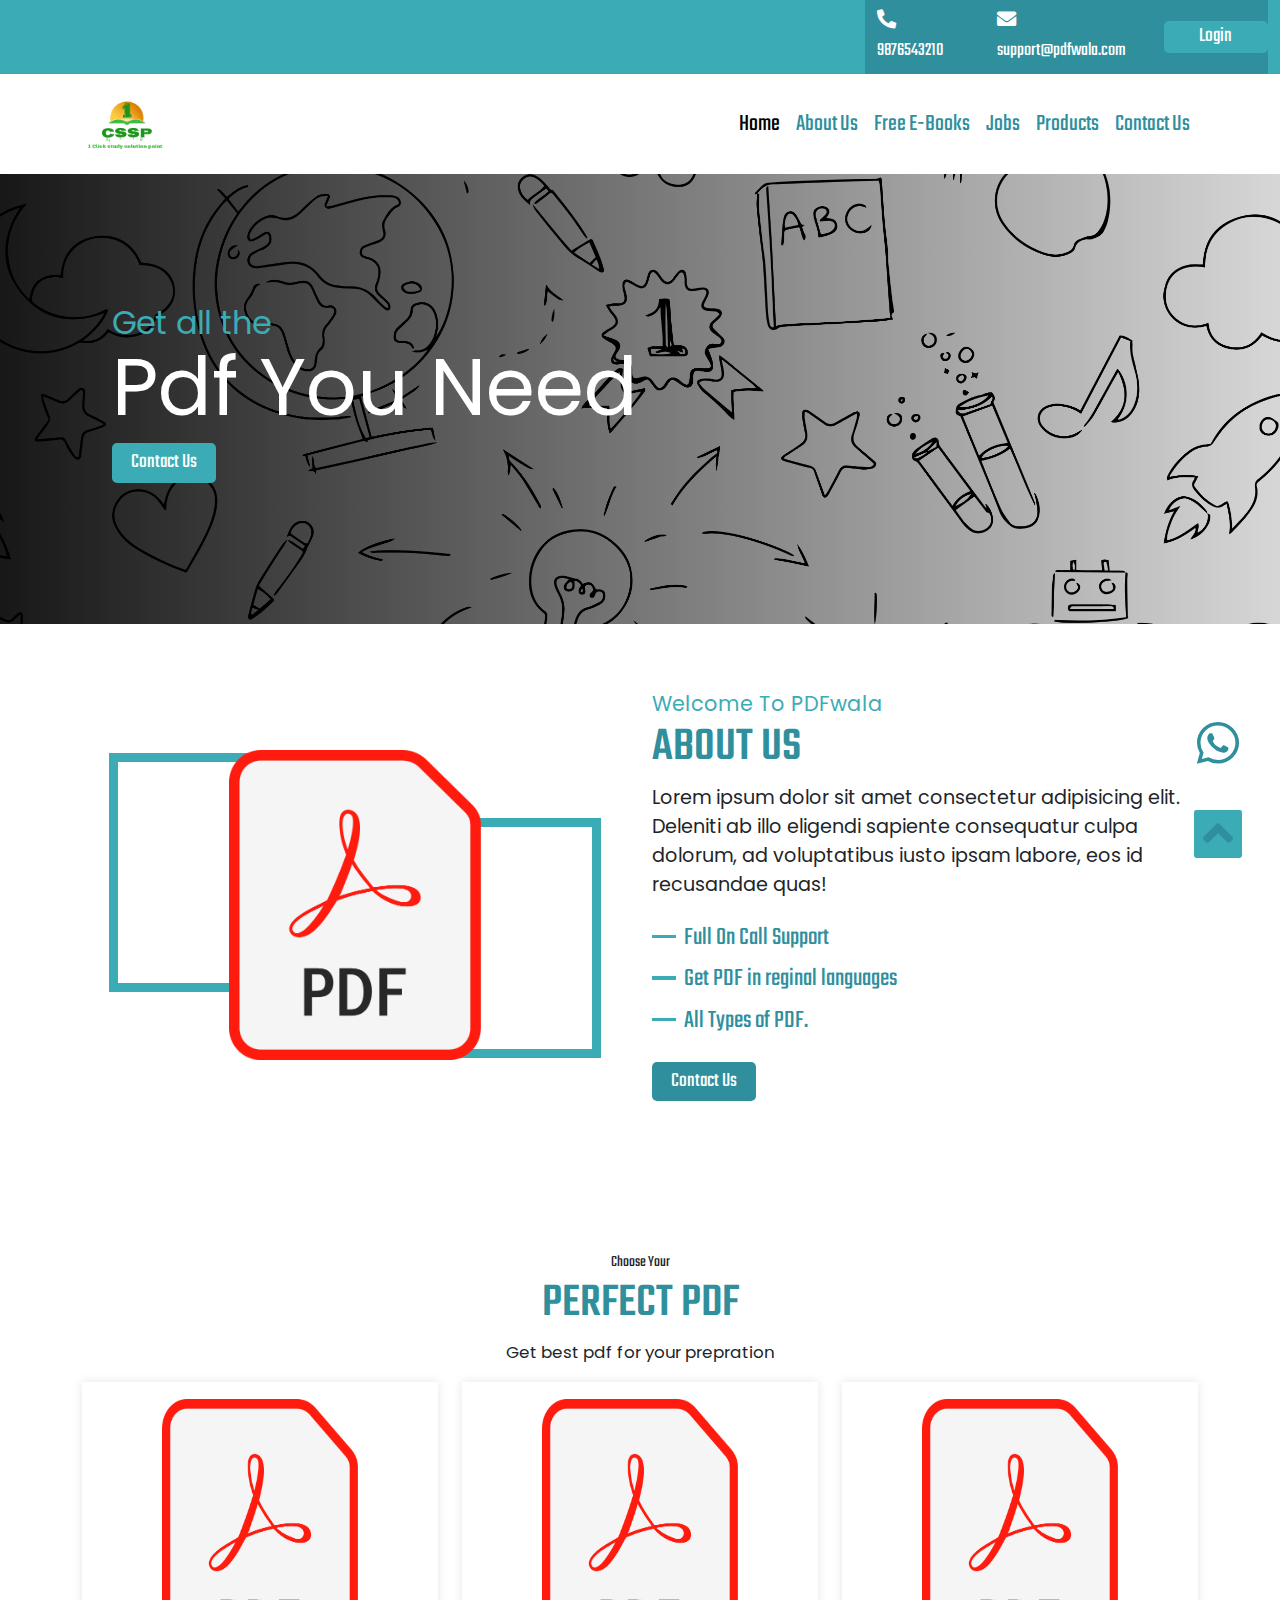
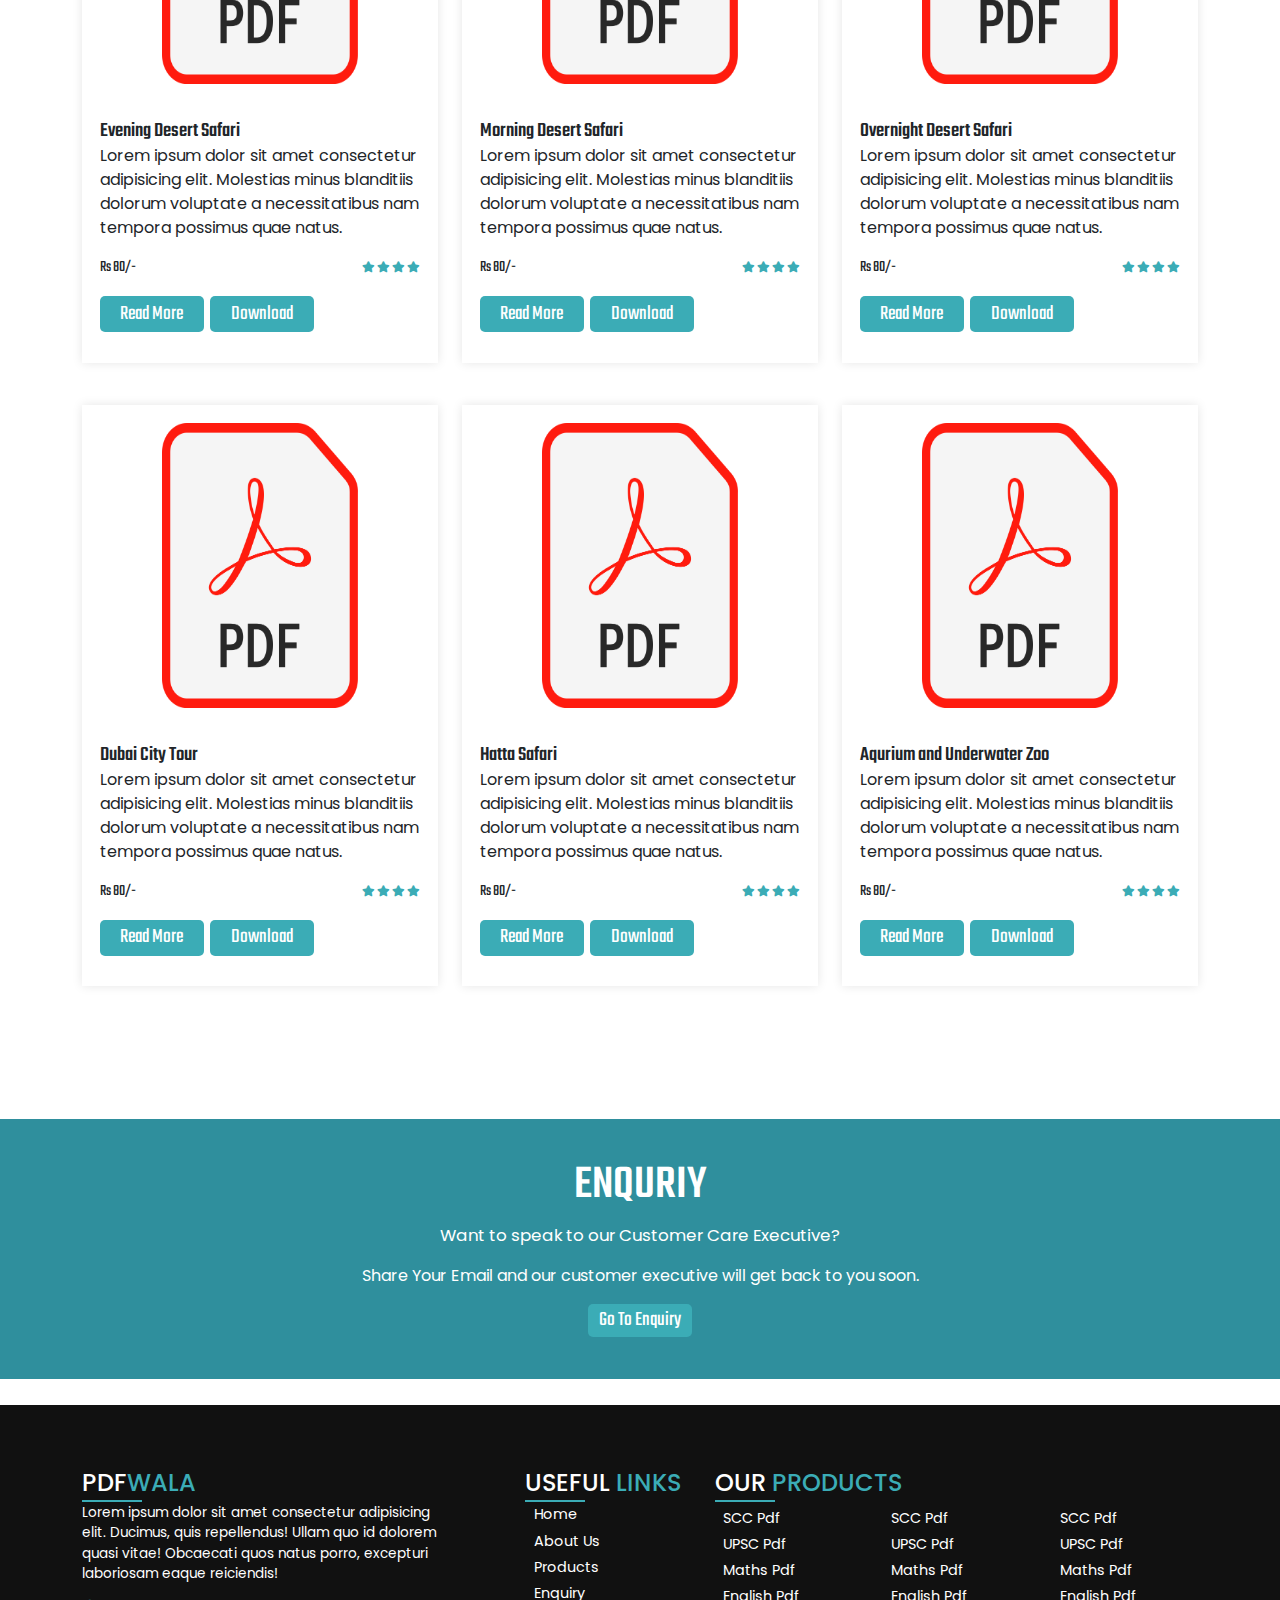
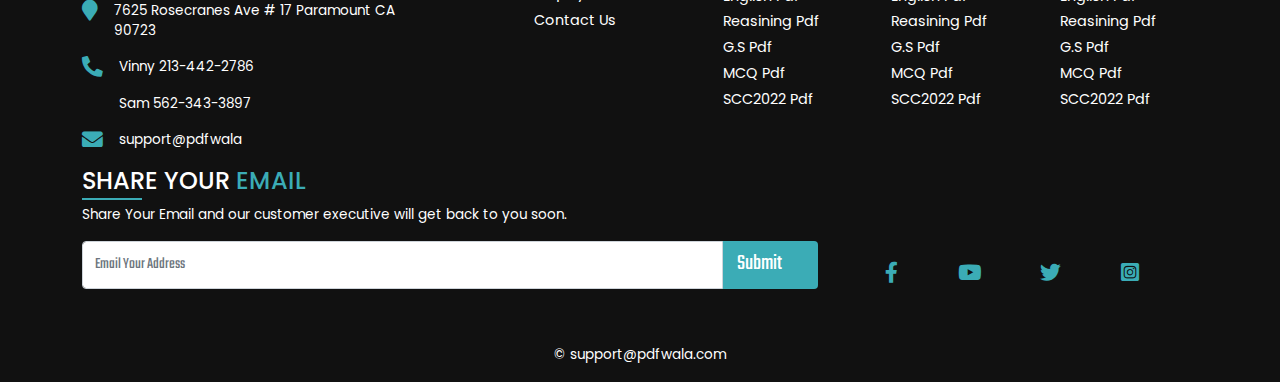
<file: index.html>
<!DOCTYPE html>
<html lang="en">
<head>
    <meta charset="UTF-8">
    <meta http-equiv="X-UA-Compatible" content="IE=edge">
    <meta name="viewport" content="width=device-width, initial-scale=1.0">
    <title>Welcome To Vinny's pdf</title>
    <!-- bootstrap -->
    <link rel="stylesheet" href="css/bootstrap.min.css">

    <!-- css  -->
    <link rel="stylesheet" href="css/style.css">
    <link rel="stylesheet" href="css/responsive.css">

    <!-- fontawesome  -->
    <link rel="stylesheet" href="./css/all.css">

    <style>@import url('https://fonts.googleapis.com/css2?family=Teko:wght@300;400;500;600;700&display=swap');</style>
    <style>@import url('https://fonts.googleapis.com/css2?family=Poppins:ital,wght@0,100;0,200;0,300;0,400;0,500;0,600;0,700;0,800;0,900;1,100;1,200;1,300;1,400;1,500;1,600;1,700;1,800;1,900&display=swap');</style>

</head>
<body>
    <button class="btn-anchor d-flex justify-content-center align-item-center">
        <a href="#header">
            <i class="fas up-btn fa-angle-up"></i>
        </a>
    </button>
    <button class="btn-whatsapp d-flex justify-content-center align-item-center">
        <a>
            <!-- <i class="fas up-btn fa-angle-up"></i> -->
            <i class="fab fa-whatsapp"></i>
        </a>
    </button>
        <!-- header starts here  -->
        <header id="header">
            <div class="container-fluid">
                <div class="row top-line">
                    <div class="col-xl-8 col-lg-8">

                    </div>

                    <div class=" col-xl-4 col-lg-4 strip ">
                        
                        <div class="right d-flex justify-content-evenly align-items-center">
                            <span><i class="fas fa-phone-alt"></i>9876543210</span> 
                        
                            <span><i class="fas fa-envelope"></i>support@pdfwala.com</span>
                            <a href="signup.html"> <button class="btn btn-2">Login</button> </a>
                        </div>
                        
                    </div>

                </div> 
            </div>
    
            <nav class="navbar navbar-expand-lg navbar-light">
                <div class="container">
                    <a class="navbar-brand" href="index.html">
                        <!-- Vinny's<span>Tandoor</span> -->
                        <img class="img-fluid" src="./images/logo-1.png" alt="Logo" >
                    </a>
                    <button class="navbar-toggler" type="button" data-bs-toggle="collapse" data-bs-target="#navbarSupportedContent" aria-controls="navbarSupportedContent" aria-expanded="false" aria-label="Toggle navigation">
                        <!-- <span class="navbar-toggler-icon"></span> -->
                        <i class="fas fa-bars"></i>
                    </button>
                    <div class="collapse navbar-collapse" id="navbarSupportedContent">
                        <ul class="navbar-nav ms-auto mb-2 mb-lg-0">
                            <li class="nav-item">
                                <a class="nav-link active" aria-current="page" href="index.html">Home</a>
                            </li>
                            <li class="nav-item">
                                <a class="nav-link" href="about.html">About Us</a>
                            </li>
                            <li class="nav-item">
                                <a class="nav-link" href="free-e-books.html">Free E-Books</a>
                            </li>
                            <li class="nav-item">
                                <a class="nav-link" href="jobs.html">Jobs</a>
                            </li>
                            <li class="nav-item">
                                <a class="nav-link" href="products.html">Products</a>
                            </li>
                            <li class="nav-item">
                                <a class="nav-link" href="contact.html">Contact Us</a>
                            </li>
                            <li class="nav-item">
                                <!-- <a class="nav-link" href="contact.html">Contact Us</a> -->
                            </li>
                        </ul>
                    </div>
                </div>
            </nav>
        </header>
        <!-- header ends here -->
        <!-- banner start here  -->
        <div class="banner">
            <div class="container-fluid">
                <div class="row ban">
                    <div class="col-lg-7">
                        <p class="title1">Get all the </p>
                        <p class="title">Pdf You Need</p>
                        <!-- <p class="p">Vinny's pdf is one of the biggest name in pdf supplier. The company achieved phenomenal growth and become a zenith name in pdf Supplier under the able stewardship of Our leaders. </p> -->
                        <a href="contact.html"> <button class="btn">Contact Us</button></a>
                    </div>
                    <div class="col-lg-5">
                        <div class="img-box">
                            <!-- <img src="./images/pdf-1.png" alt=""> -->
                        </div>
                    </div>
                </div>
            </div>

        </div>
        <!-- banner start here  -->
        <!-- about starts from here  -->
        <div class="about">
            <div class="container">
                <div class="row ">
                    <div class="col-lg-6 col-md-12 left d-flex justify-content-center align-item-center">
                        <div class="img-box d-flex justify-content-center align-item-center">
                            <img src="./images/img-1.png" alt="">
                            <span class="deco1"></span>
                            <span class="deco2"></span>
                            <!-- <span class="deco3"> <p> Since</p> <span class="deco4">2010</span></span> -->
                        </div>
                    </div>
                    <div class="col-lg-6 col-md-12 right">
                        <p class="sub-title">Welcome To PDFwala</p>
                        <h2>About Us</h2>
                        <p class="sub-p">Lorem ipsum dolor sit amet consectetur adipisicing elit. Deleniti ab illo eligendi sapiente consequatur culpa dolorum, ad voluptatibus iusto ipsam labore, eos id recusandae quas!</p>
                        <span class="point">Full On Call Support</span>
                        <span class="point">Get PDF in reginal languages</span>
                        <span class="point">All  Types of PDF.</span>
                        <a href="contact.html"> <button class="btn btn2">Contact Us</button></a>
                    </div>
                </div>
            </div>
        </div>
        <!-- about ends from here  -->
        <!-- products starts from here  -->
        <div class="products">
            <div class="container">
                <div class="row">
                    <div class="col-lg-8 offset-lg-2 text-center">
                        <div class="super-title">Choose Your</div>
                        <h2> Perfect PDF</h2>
                        <p class="sub-p">Get best pdf for your prepration</p>
                    </div>
                </div>

                <div class="row">
                    <div class="col-lg-4">
                        <div class="box">
                            <div class="img-box d-flex justify-content-center">
                                 <img src="./images/img-1.png" alt="">
                            </div>
                            <div class="text-box">
                                <h3>Evening Desert Safari </h3>
                                <p>Lorem ipsum dolor sit amet consectetur adipisicing elit. Molestias minus blanditiis dolorum voluptate a necessitatibus nam tempora possimus quae natus.</p>
                                <div class="d-flex justify-content-between">
                                
                                    <div class="price">Rs 80/-</div>
                                    <span>
                                        <i class="fas fa-star"></i>
                                        <i class="fas fa-star"></i>
                                        <i class="fas fa-star"></i>
                                        <i class="fas fa-star"></i>
                                    </span>
                                </div>
                                <div class="button d-flex ">
                                    <button class="btn btn-2">Read More</button>
                                    <button class="btn btn-2">Download</button>
                                </div>  
                            </div>
                        </div>
                    </div>
                    <div class="col-lg-4">
                        <div class="box">
                            <div class="img-box d-flex justify-content-center">
                                 <img src="./images/img-1.png" alt="">
                            </div>
                            <div class="text-box">
                                <h3>Morning Desert Safari</h3>
                                <p>Lorem ipsum dolor sit amet consectetur adipisicing elit. Molestias minus blanditiis dolorum voluptate a necessitatibus nam tempora possimus quae natus.</p>
                                <div class="d-flex justify-content-between">
                                    <div class="price">Rs 80/-</div>
                                    <span>
                                        <i class="fas fa-star"></i>
                                        <i class="fas fa-star"></i>
                                        <i class="fas fa-star"></i>
                                        <i class="fas fa-star"></i>
                                    </span>
                                </div>
                                <div class="button d-flex ">
                                    <button class="btn btn-2">Read More</button>
                                    <button class="btn btn-2">Download</button>
                                </div>
                            </div>
                        </div>
                    </div>
                    <div class="col-lg-4">
                        <div class="box">
                            <div class="img-box d-flex justify-content-center">
                                 <img src="./images/img-1.png" alt="">
                            </div>
                            <div class="text-box">
                                <h3>Overnight Desert Safari</h3>
                                <p>Lorem ipsum dolor sit amet consectetur adipisicing elit. Molestias minus blanditiis dolorum voluptate a necessitatibus nam tempora possimus quae natus.</p>
                                <div class="d-flex justify-content-between">
                                    <div class="price">Rs 80/-</div>
                                    <span>
                                        <i class="fas fa-star"></i>
                                        <i class="fas fa-star"></i>
                                        <i class="fas fa-star"></i>
                                        <i class="fas fa-star"></i>
                                    </span>
                                </div>
                                <div class="button d-flex ">
                                    <button class="btn btn-2">Read More</button>
                                    <button class="btn btn-2">Download</button>
                                </div>
                            </div>
                        </div>
                    </div>
                    <div class="col-lg-4">
                        <div class="box">
                            <div class="img-box d-flex justify-content-center">
                                 <img src="./images/img-1.png" alt="">
                            </div>
                            <div class="text-box">
                                <h3>Dubai City Tour</h3>
                                <p>Lorem ipsum dolor sit amet consectetur adipisicing elit. Molestias minus blanditiis dolorum voluptate a necessitatibus nam tempora possimus quae natus.</p>
                                <div class="d-flex justify-content-between">
                                
                                    <div class="price">Rs 80/-</div>
                                    <span>
                                        <i class="fas fa-star"></i>
                                        <i class="fas fa-star"></i>
                                        <i class="fas fa-star"></i>
                                        <i class="fas fa-star"></i>
                                    </span>
                                </div>
                                <div class="button d-flex ">
                                    <button class="btn btn-2">Read More</button>
                                    <button class="btn btn-2">Download</button>
                                </div>
                            </div>
                        </div>
                    </div>                
                    <div class="col-lg-4">
                        <div class="box">
                            <div class="img-box  d-flex justify-content-center">
                                 <img src="./images/img-1.png" alt="">
                            </div>
                            <div class="text-box">
                                <h3>Hatta Safari</h3>
                                <p>Lorem ipsum dolor sit amet consectetur adipisicing elit. Molestias minus blanditiis dolorum voluptate a necessitatibus nam tempora possimus quae natus.</p>
                                <div class="d-flex justify-content-between">
                                    <div class="price">Rs 80/-</div>
                                    <span>
                                        <i class="fas fa-star"></i>
                                        <i class="fas fa-star"></i>
                                        <i class="fas fa-star"></i>
                                        <i class="fas fa-star"></i>
                                    </span>
                                </div>
                                <div class="button d-flex ">
                                    <button class="btn btn-2">Read More</button>
                                    <button class="btn btn-2">Download</button>
                                </div>
                            </div>
                        </div>
                            </div>                
                            <div class="col-lg-4">
                                <div class="box">
                                    <div class="img-box d-flex justify-content-center">
                                         <img src="./images/img-1.png" alt="">
                                    </div>
                                    <div class="text-box">
                                        <h3>Aqurium and Underwater Zoo </h3>
                                        <p>Lorem ipsum dolor sit amet consectetur adipisicing elit. Molestias minus blanditiis dolorum voluptate a necessitatibus nam tempora possimus quae natus.</p>
                                        <div class="d-flex justify-content-between">


                                            <div class="price">Rs 80/-</div>
                                            <span>
                                                <i class="fas fa-star"></i>
                                                <i class="fas fa-star"></i>
                                                <i class="fas fa-star"></i>
                                                <i class="fas fa-star"></i>
                                            </span>
                                        </div>
                                        <div class="button d-flex ">
                                            <button class="btn btn-2">Read More</button>
                                            <button class="btn btn-2">Download</button>
                                        </div>
                                    </div>
                                </div>
                            </div>                

                </div>
            </div>
        </div>
        <!-- enquiry-strip starts from here  -->

        <div class="enquiry-strip">
            <div class="container">
                <div class="row">
                    <div class="d-flex justify-content-center align-items-center flex-column ">
                        <h2>Enquriy</h2>
                        <p class="sub-p" >Want to speak to our Customer Care Executive?</p>
                        <p> Share Your Email and our customer executive will get back to you soon.</p>
                        
                        <a href="enquiry.html"> <button class="btn">Go To Enquiry</button></a>
                    </div>
                </div>
            </div>
        </div>
        <!-- enquiry-strip ends from here  -->







        <!-- footer start here  -->
        <footer id="footer">
            <div class="container">
                <div class="row">
                    <div class="col-lg-4  col-md-12   ">
                        <a href="index.html"> <h4>PDF<span>wala</span></h4></a>

                        <p>Lorem ipsum dolor sit amet consectetur adipisicing elit. Ducimus, quis repellendus! Ullam quo id dolorem quasi vitae! Obcaecati quos natus porro, excepturi laboriosam eaque reiciendis!</p>
                        <div class="box d-flex ">
                            <i class="fas fa-map-marker"></i>
                            <p>7625 Rosecranes Ave # 17 Paramount CA 90723
                            </p>
                        </div>
                        <div class="box d-flex">
                            <i class="fas fa-phone-alt"></i>
                            <div class="d-flex flex-column">
                                <p>Vinny 213-442-2786 &nbsp &nbsp </p>
                       
                                <p> Sam 562-343-3897</p>
                            </div>
                        </div>
                        <div class="box d-flex ">
                            <i class="fas fa-envelope"></i>
                            <p>support@pdfwala</p>
                        </div>
                        
                    
                    
                    </div>
                    <!-- -->
                    <div class="  col-lg-8 col-md-12">
                        <div class="row">
                            <div class="  offset-lg-1 col-lg-3">
                                <h4>Useful <span>LINKS</span> </h4>
                                <ul>
                                    <a href="index.html"> <li>Home</li> </a>
                                    <a href="about.html"> <li>about us</li> </a>
                                    <a href="products.html"> <li>Products</li> </a>
                                    <a href="enquiry.html"> <li>enquiry</li> </a>
                                    <a href="contact.html"> <li>Contact us</li> </a>
                                </ul>
                            </div>
                            <div class="col-lg-8">
                                <h4>Our<span> Products </span></h4>
                                <div class="row">
                                
                                    <div class="col-lg-4 col-md-4">
                                        <ul>
                                            <a href="products.html"> <li>SCC pdf</li> </a>
                                            <a href="products.html"> <li>UPSC pdf</li> </a>
                                            <a href="products.html"> <li>Maths pdf</li> </a>
                                            <a href="products.html"> <li>English pdf</li> </a>
                                            <a href="products.html"> <li>Reasining pdf</li> </a>
                                            <a href="products.html"> <li>G.S pdf</li> </a>
                                            <a href="products.html"> <li>MCQ pdf</li> </a>
                                            <a href="products.html"> <li>SCC2022 pdf</li> </a>
                                        </ul>
                                    </div>
                                    <div class="col-lg-4 col-md-4">
                                        <ul>
                                            <a href="products.html"> <li>SCC pdf</li> </a>
                                            <a href="products.html"> <li>UPSC pdf</li> </a>
                                            <a href="products.html"> <li>Maths pdf</li> </a>
                                            <a href="products.html"> <li>English pdf</li> </a>
                                            <a href="products.html"> <li>Reasining pdf</li> </a>
                                            <a href="products.html"> <li>G.S pdf</li> </a>
                                            <a href="products.html"> <li>MCQ pdf</li> </a>
                                            <a href="products.html"> <li>SCC2022 pdf</li> </a>
                                        </ul>
                                    </div>
                                    <div class="col-lg-4 col-md-4">
                                        <ul>
                                            <a href="products.html"> <li>SCC pdf</li> </a>
                                            <a href="products.html"> <li>UPSC pdf</li> </a>
                                            <a href="products.html"> <li>Maths pdf</li> </a>
                                            <a href="products.html"> <li>English pdf</li> </a>
                                            <a href="products.html"> <li>Reasining pdf</li> </a>
                                            <a href="products.html"> <li>G.S pdf</li> </a>
                                            <a href="products.html"> <li>MCQ pdf</li> </a>
                                            <a href="products.html"> <li>SCC2022 pdf</li> </a>
                                        </ul>
                                    </div>
                                </div>
                            </div>
                        </div>
                        <div class="row">

                        </div>
                    </div>
                </div>
                <div class="row">
                    <div class="col-lg-8  col-md-12 col-sm-12   ">
                        <h4>Share Your <span> Email</span></h4>
                        <p> Share Your Email and our customer executive will get back to you soon.</p>
                        <div class="row">
                            <form action="">
                                <div class="form-group input-group">
                                    <input type="email" class="form-control" id="InputEmail" aria-describedby="emailHelp" placeholder="Email Your Address" >
                                    <span type="submit" class="input-group-text">Submit</span>
                             
                                </div>
                            </form>
                        </div>
                    </div>
                    <div class=" col-lg-4 social right d-flex justify-content-evenly align-items-end">
                        <a href="#"> <i class="fab fa-facebook-f"></i></a>
                        <a href="#"> <i class="fab fa-youtube"></i></a>
                        <a href="#"> <i class="fab fa-twitter"></i></a>
                        <a href="#"> <i class="fab fa-instagram-square"></i></a>
                    </div>
                </div>
                <div class="row">
                    <div class="col-lg-12">
                        <div class="copy-right d-flex justify-content-center">
                            <p>&copy; support@pdfwala.com</p>
                        </div>
                    </div>
                </div>
            </div>
        </footer>
        <!-- footer ends here  -->


    <!-- js links  -->
    <script src="js/bootstrap.min.js"></script>
    <script src="js/jquery.min.js"></script>
</body>
</html>
</file>
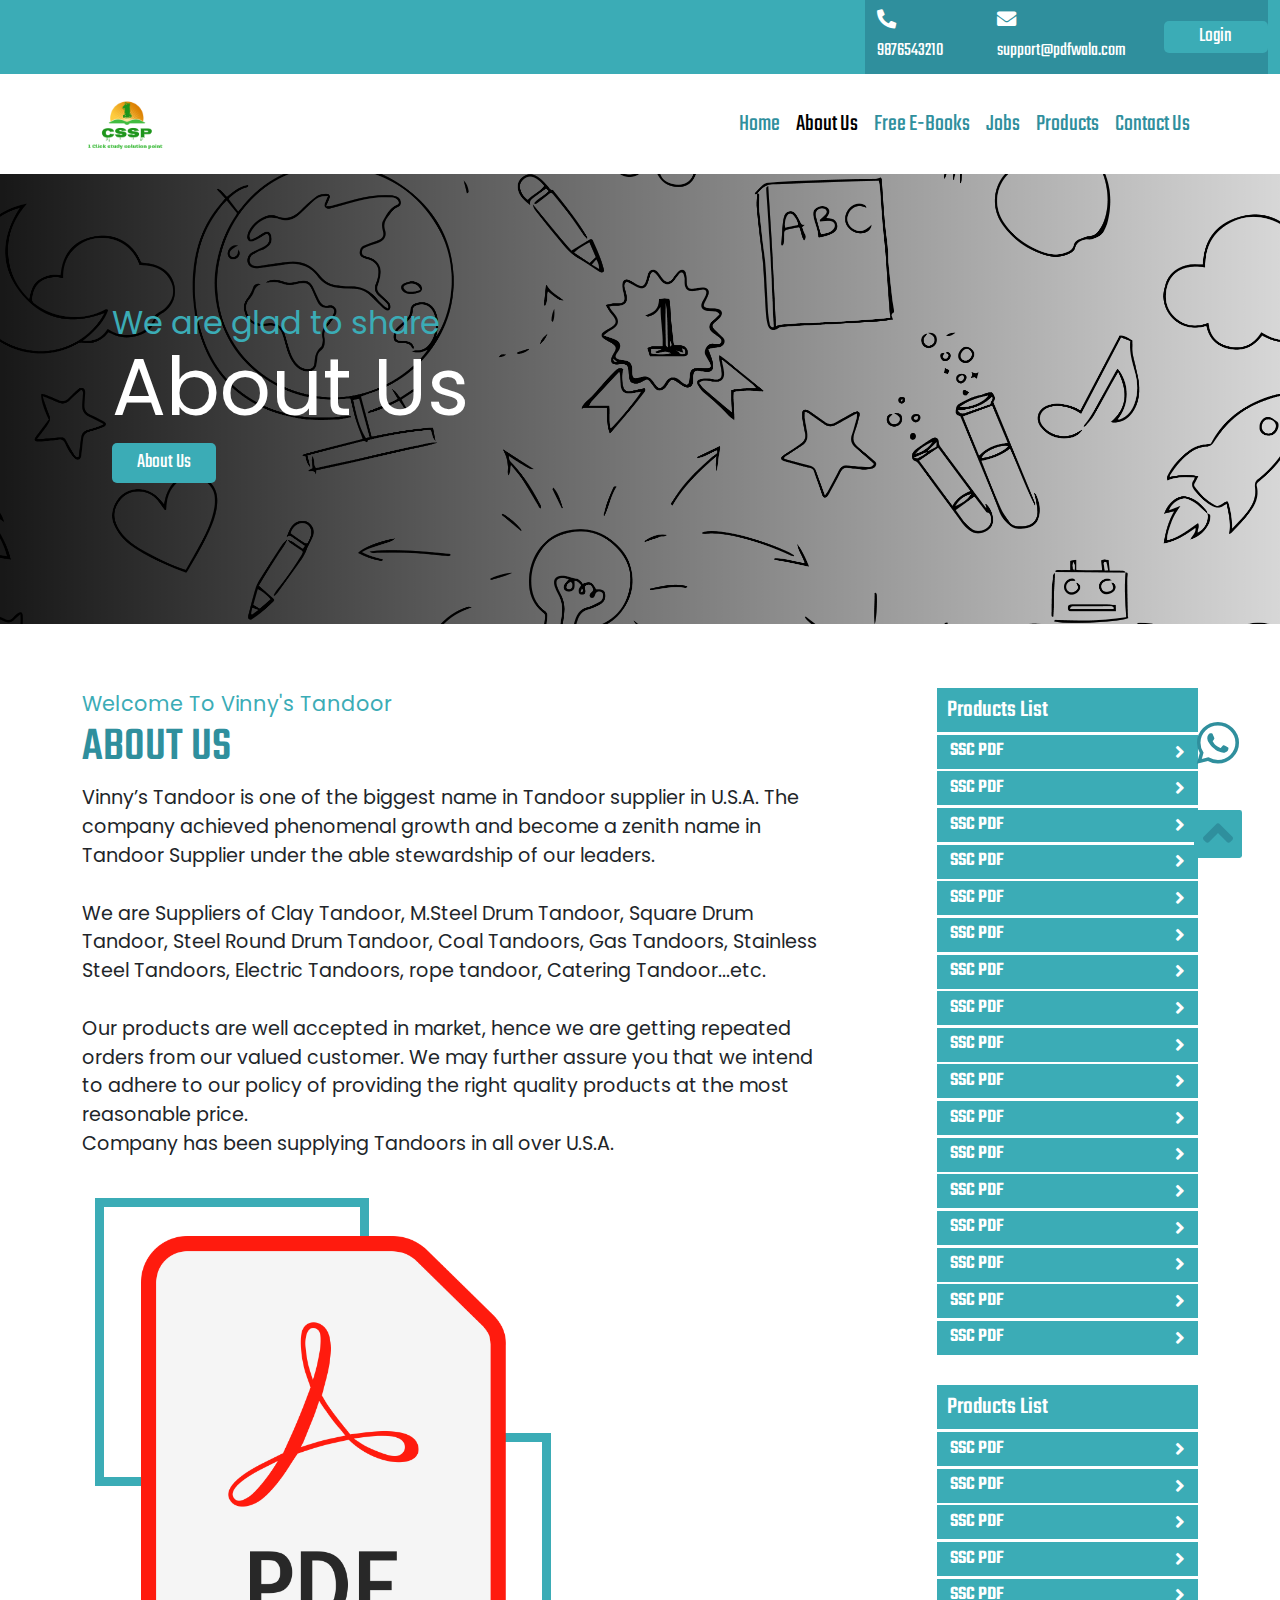
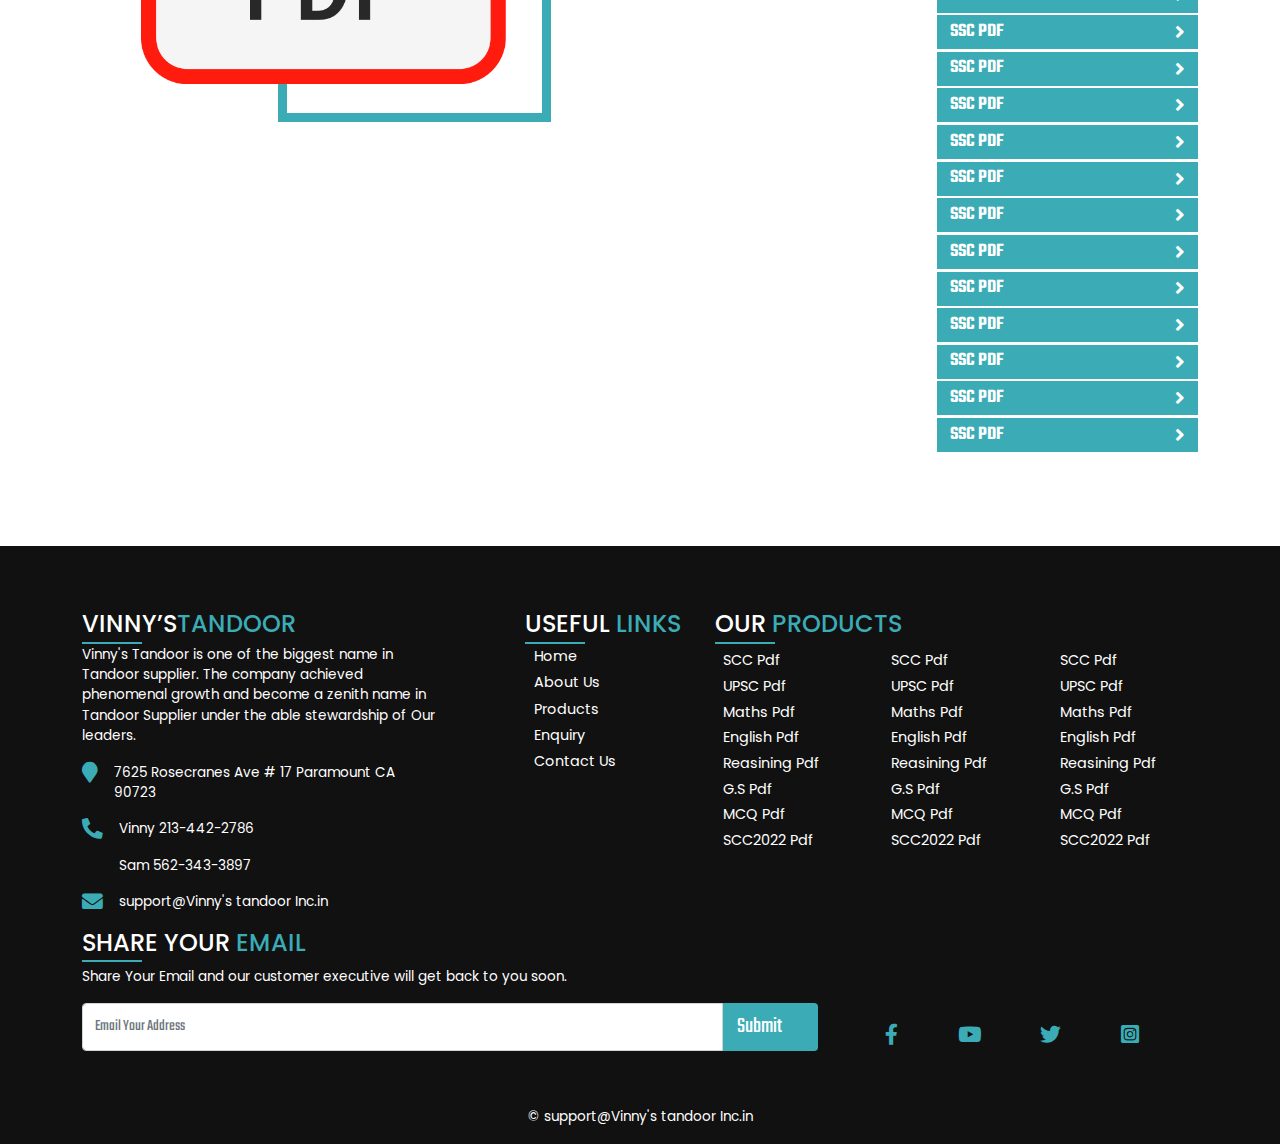
<file: about.html>
<!DOCTYPE html>
<html lang="en">
<head>
    <meta charset="UTF-8">
    <meta http-equiv="X-UA-Compatible" content="IE=edge">
    <meta name="viewport" content="width=device-width, initial-scale=1.0">
    <title>Welcome To TandoorWala</title>
    <!-- bootstrap -->
    <link rel="stylesheet" href="css/bootstrap.min.css">

    <!-- css  -->
    <link rel="stylesheet" href="css/style.css">
    <link rel="stylesheet" href="css/about.css">
    <link rel="stylesheet" href="css/responsive.css">


    <!-- fontawesome  -->
    <link rel="stylesheet" href="./css/all.css">

    <style>@import url('https://fonts.googleapis.com/css2?family=Teko:wght@300;400;500;600;700&display=swap');</style>
    <style>@import url('https://fonts.googleapis.com/css2?family=Poppins:ital,wght@0,100;0,200;0,300;0,400;0,500;0,600;0,700;0,800;0,900;1,100;1,200;1,300;1,400;1,500;1,600;1,700;1,800;1,900&display=swap');</style>

</head>
<body>
    <button class="btn-anchor d-flex justify-content-center align-item-center">
        <a href="#header">
            <i class="fas up-btn fa-angle-up"></i>
        </a>
    </button>
    <button class="btn-whatsapp d-flex justify-content-center align-item-center">
        <a>
            <!-- <i class="fas up-btn fa-angle-up"></i> -->
            <i class="fab fa-whatsapp"></i>
        </a>
    </button>
        <!-- header starts here  -->
        <header id="header">
            <div class="container-fluid">
                <div class="row top-line">
                    <div class="col-xl-8 col-lg-8">

                    </div>

                    <div class=" col-xl-4 col-lg-4 strip ">
                        
                        <div class="right d-flex justify-content-evenly align-items-center">
                            <span><i class="fas fa-phone-alt"></i>9876543210</span> 
                        
                            <span><i class="fas fa-envelope"></i>support@pdfwala.com</span>
                            <a href="signup.html"> <button class="btn btn-2">Login</button> </a>

                        </div>
                        
                    </div>

                </div> 
            </div>
    
            <nav class="navbar navbar-expand-lg navbar-light">
                <div class="container">
                    <a class="navbar-brand" href="index.html">
                        <!-- Vinny's<span>Tandoor</span> -->
                        <img class="img-fluid" src="./images/logo-1.png" alt="Logo" >
                    </a>
                    <button class="navbar-toggler" type="button" data-bs-toggle="collapse" data-bs-target="#navbarSupportedContent" aria-controls="navbarSupportedContent" aria-expanded="false" aria-label="Toggle navigation">
                        <!-- <span class="navbar-toggler-icon"></span> -->
                        <i class="fas fa-bars"></i>
                    </button>
                    <div class="collapse navbar-collapse" id="navbarSupportedContent">
                        <ul class="navbar-nav ms-auto mb-2 mb-lg-0">
                            <li class="nav-item">
                                <a class="nav-link" aria-current="page" href="index.html">Home</a>
                            </li>
                            <li class="nav-item">
                                <a class="nav-link active" href="about.html">About Us</a>
                            </li>
    
                            <li class="nav-item">
                                <a class="nav-link" href="free-e-books.html">Free E-Books</a>
                            </li>
                            <li class="nav-item">
                                <a class="nav-link" href="jobs.html">Jobs</a>
                            </li>
                            <li class="nav-item">
                                <a class="nav-link" href="products.html">Products</a>
                            </li>
                            <li class="nav-item">
                                <a class="nav-link" href="contact.html">Contact Us</a>
                            </li>
                        </ul>
                    </div>
                </div>
            </nav>
        </header>
        <!-- header ends here -->
        <!-- banner start here  -->
        <div class="banner">
            <div class="container-fluid">
                <div class="row ban">
                    <div class="col-lg-7">
                        <p class="title1">We are glad to share</p>
                        <p class="title">About Us</p>
                        <p class="p"> </p>
                        <a href="#about"> <button class="btn">About Us</button></a>
                    </div>
                    <div class="col-lg-5">
                        
                    </div>
                </div>
            </div>

        </div>
        <!-- banner start here  -->
        <!-- about starts from here  -->
        <div class="about" id="about">
            <div class="container">
                <div class="row ">
                    <div class="col-lg-8">
                        <div class="row">

                            <div class="col-lg-12 col-md-12 right">
                                <p class="sub-title">Welcome To Vinny's Tandoor</p>
                                <h2>About Us</h2>
                                <p class="sub-p">Vinny’s Tandoor is one of the biggest name in Tandoor supplier in U.S.A. The company achieved phenomenal growth and become a zenith name in Tandoor Supplier under the able stewardship of our leaders. <br> <br>
                                We are Suppliers of Clay Tandoor, M.Steel Drum Tandoor, Square Drum Tandoor, Steel Round Drum Tandoor, Coal Tandoors, Gas Tandoors, Stainless Steel Tandoors, Electric Tandoors, rope tandoor, Catering Tandoor...etc. <br> <br>
                                    
                                Our products are well accepted in market, hence we are getting repeated orders from our valued customer. We may further assure you that we intend to adhere to our policy of providing the right quality products at the most reasonable price. <br>
                                    
                                Company has been supplying Tandoors in all over U.S.A. 
                                </p>
                                
                            </div>
                            <div class="col-lg-8 col-md-12 left d-flex justify-content-center align-item-center">
                                <div class="img-box d-flex justify-content-center align-item-center">
                                    <img src="./images/img-1.png" alt="">
                                    <span class="deco1"></span>
                                    <span class="deco2"></span>
                                    <!-- <span class="deco3"> <p> Since</p> <span class="deco4">2010</span></span> -->
                                </div>
                            </div>
                        </div>
                    </div>


                    <div class="offset-lg-1 col-lg-3">
                        <div class="row">
                            <div class="pro-list">
                                <h3>Products List</h3>
    
                                <ul>
                                    <a href="products.html"> <li>SSC PDF <i class="fas fa-angle-right"></i></li> </a>
                                    <a href="products.html"> <li>SSC PDF <i class="fas fa-angle-right"></i></li> </a>
                                    <a href="products.html"> <li>SSC PDF <i class="fas fa-angle-right"></i></li> </a>
                                    <a href="products.html"> <li>SSC PDF <i class="fas fa-angle-right"></i></li> </a>
                                    <a href="products.html"> <li>SSC PDF <i class="fas fa-angle-right"></i></li> </a>
                                    <a href="products.html"> <li>SSC PDF <i class="fas fa-angle-right"></i></li> </a>
                                    <a href="products.html"> <li>SSC PDF <i class="fas fa-angle-right"></i></li> </a>
                                    <a href="products.html"> <li>SSC PDF <i class="fas fa-angle-right"></i></li> </a>
    
                                    <a href="products.html"> <li>SSC PDF <i class="fas fa-angle-right"></i></li> </a>
                                    <a href="products.html"> <li>SSC PDF <i class="fas fa-angle-right"></i></li> </a>
                                    <a href="products.html"> <li>SSC PDF <i class="fas fa-angle-right"></i></li> </a>
                                    <a href="products.html"> <li>SSC PDF <i class="fas fa-angle-right"></i></li> </a>
                                    <a href="products.html"> <li>SSC PDF <i class="fas fa-angle-right"></i></li> </a>
                                    <a href="products.html"> <li>SSC PDF <i class="fas fa-angle-right"></i></li> </a>
                                    <a href="products.html"> <li>SSC PDF <i class="fas fa-angle-right"></i></li> </a>
                                    <a href="products.html"> <li>SSC PDF <i class="fas fa-angle-right"></i></li> </a>
                                    <a href="products.html"> <li>SSC PDF <i class="fas fa-angle-right"></i></li> </a>
                                </ul>
                                
                            </div>
                
                        </div>
                        <div class="row">
                            <div class="img-box">
                                <!-- <img src="./images/img-1.png" alt=""> -->
                            </div>
                        </div>
                        <div class="row">
                            <div class="ser-list">
                                <h3>Products List</h3>
    
                                <ul>
                                    <a href="products.html"> <li>SSC PDF <i class="fas fa-angle-right"></i></li> </a>
                                    <a href="products.html"> <li>SSC PDF <i class="fas fa-angle-right"></i></li> </a>
                                    <a href="products.html"> <li>SSC PDF <i class="fas fa-angle-right"></i></li> </a>
                                    <a href="products.html"> <li>SSC PDF <i class="fas fa-angle-right"></i></li> </a>
                                    <a href="products.html"> <li>SSC PDF <i class="fas fa-angle-right"></i></li> </a>
                                    <a href="products.html"> <li>SSC PDF <i class="fas fa-angle-right"></i></li> </a>
                                    <a href="products.html"> <li>SSC PDF <i class="fas fa-angle-right"></i></li> </a>
                                    <a href="products.html"> <li>SSC PDF <i class="fas fa-angle-right"></i></li> </a>
    
                                    <a href="products.html"> <li>SSC PDF <i class="fas fa-angle-right"></i></li> </a>
                                    <a href="products.html"> <li>SSC PDF <i class="fas fa-angle-right"></i></li> </a>
                                    <a href="products.html"> <li>SSC PDF <i class="fas fa-angle-right"></i></li> </a>
                                    <a href="products.html"> <li>SSC PDF <i class="fas fa-angle-right"></i></li> </a>
                                    <a href="products.html"> <li>SSC PDF <i class="fas fa-angle-right"></i></li> </a>
                                    <a href="products.html"> <li>SSC PDF <i class="fas fa-angle-right"></i></li> </a>
                                    <a href="products.html"> <li>SSC PDF <i class="fas fa-angle-right"></i></li> </a>
                                    <a href="products.html"> <li>SSC PDF <i class="fas fa-angle-right"></i></li> </a>
                                    <a href="products.html"> <li>SSC PDF <i class="fas fa-angle-right"></i></li> </a>
                                </ul>
                                
                            </div>
                
                        </div>
    
    
                    </div>
                </div>              
            </div>
        </div>
        <!-- about ends from here  -->




        <!-- footer start here  -->
        <footer id="footer">
            <div class="container">
                <div class="row">
                    <div class="col-lg-4  col-md-12   ">
                        <a href="index.html"> <h4>Vinny’s<span>Tandoor</span></h4></a>

                        <p>Vinny's Tandoor is one of the biggest name in Tandoor supplier. The company achieved phenomenal growth and become a zenith name in Tandoor Supplier under the able stewardship of Our leaders.</p>
                        <div class="box d-flex ">
                            <i class="fas fa-map-marker"></i>
                            <p>7625 Rosecranes Ave # 17 Paramount CA 90723
                            </p>
                        </div>
                        <div class="box d-flex">
                            <i class="fas fa-phone-alt"></i>
                            <div class="d-flex flex-column">
                                <p>Vinny 213-442-2786 &nbsp &nbsp </p>
                       
                                <p> Sam 562-343-3897</p>
                            </div>
                        </div>
                        <div class="box d-flex ">
                            <i class="fas fa-envelope"></i>
                            <p>support@Vinny's tandoor Inc.in</p>
                        </div>


    
                    </div>
                    <!-- -->
                    <div class="  col-lg-8 col-md-12">
                        <div class="row">
                            <div class="  offset-lg-1 col-lg-3">
                                <h4>Useful <span>LINKS</span> </h4>
                                <ul>
                                    <a href="index.html"> <li>Home</li> </a>
                                    <a href="about.html"> <li>about us</li> </a>
                                    <a href="products.html"> <li>Products</li> </a>
                                    <a href="enquiry.html"> <li>enquiry</li> </a>
                                    <a href="contact.html"> <li>Contact us</li> </a>
                                </ul>
                            </div>
                            <div class="col-lg-8">
                                <h4>Our<span> Products </span></h4>
                                <div class="row">
                                
                                    <div class="col-lg-4 col-md-4">
                                        <ul>
                                            <a href="products.html"> <li>SCC pdf</li> </a>
                                            <a href="products.html"> <li>UPSC pdf</li> </a>
                                            <a href="products.html"> <li>Maths pdf</li> </a>
                                            <a href="products.html"> <li>English pdf</li> </a>
                                            <a href="products.html"> <li>Reasining pdf</li> </a>
                                            <a href="products.html"> <li>G.S pdf</li> </a>
                                            <a href="products.html"> <li>MCQ pdf</li> </a>
                                            <a href="products.html"> <li>SCC2022 pdf</li> </a>
                                        </ul>
                                    </div>
                                    <div class="col-lg-4 col-md-4">
                                        <ul>
                                            <a href="products.html"> <li>SCC pdf</li> </a>
                                            <a href="products.html"> <li>UPSC pdf</li> </a>
                                            <a href="products.html"> <li>Maths pdf</li> </a>
                                            <a href="products.html"> <li>English pdf</li> </a>
                                            <a href="products.html"> <li>Reasining pdf</li> </a>
                                            <a href="products.html"> <li>G.S pdf</li> </a>
                                            <a href="products.html"> <li>MCQ pdf</li> </a>
                                            <a href="products.html"> <li>SCC2022 pdf</li> </a>
                                        </ul>
                                    </div>
                                    <div class="col-lg-4 col-md-4">
                                        <ul>
                                            <a href="products.html"> <li>SCC pdf</li> </a>
                                            <a href="products.html"> <li>UPSC pdf</li> </a>
                                            <a href="products.html"> <li>Maths pdf</li> </a>
                                            <a href="products.html"> <li>English pdf</li> </a>
                                            <a href="products.html"> <li>Reasining pdf</li> </a>
                                            <a href="products.html"> <li>G.S pdf</li> </a>
                                            <a href="products.html"> <li>MCQ pdf</li> </a>
                                            <a href="products.html"> <li>SCC2022 pdf</li> </a>
                                        </ul>
                                    </div>
                                </div>
                            </div>
                        </div>
                        <div class="row">
                            
                        </div>
                    </div>
                </div>
                <div class="row">
                    <div class="col-lg-8  col-md-12 col-sm-12   ">
                        <h4>Share Your <span> Email</span></h4>
                        <p> Share Your Email and our customer executive will get back to you soon.</p>
                        <div class="row">
                            <form action="">
                                <div class="form-group input-group">
                                    <input type="email" class="form-control" id="InputEmail" aria-describedby="emailHelp" placeholder="Email Your Address" >
                                    <span type="submit" class="input-group-text">Submit</span>
                             
                                </div>
                            </form>
                        </div>
                    </div>
                    <div class=" col-lg-4 social right d-flex justify-content-evenly align-items-end">
                        <a href="#"> <i class="fab fa-facebook-f"></i></a>
                        <a href="#"> <i class="fab fa-youtube"></i></a>
                        <a href="#"> <i class="fab fa-twitter"></i></a>
                        <a href="#"> <i class="fab fa-instagram-square"></i></a>
                    </div>
                </div>
                <div class="row">
                    <div class="col-lg-12">
                        <div class="copy-right d-flex justify-content-center">
                            <p>&copy; support@Vinny's tandoor Inc.in</p>
                        </div>
                    </div>
                </div>
            </div>
        </footer>
        <!-- footer ends here  -->


    <!-- js links  -->
    <script src="js/bootstrap.min.js"></script>
    <script src="js/jquery.min.js"></script>
</body>
</html>
</file>
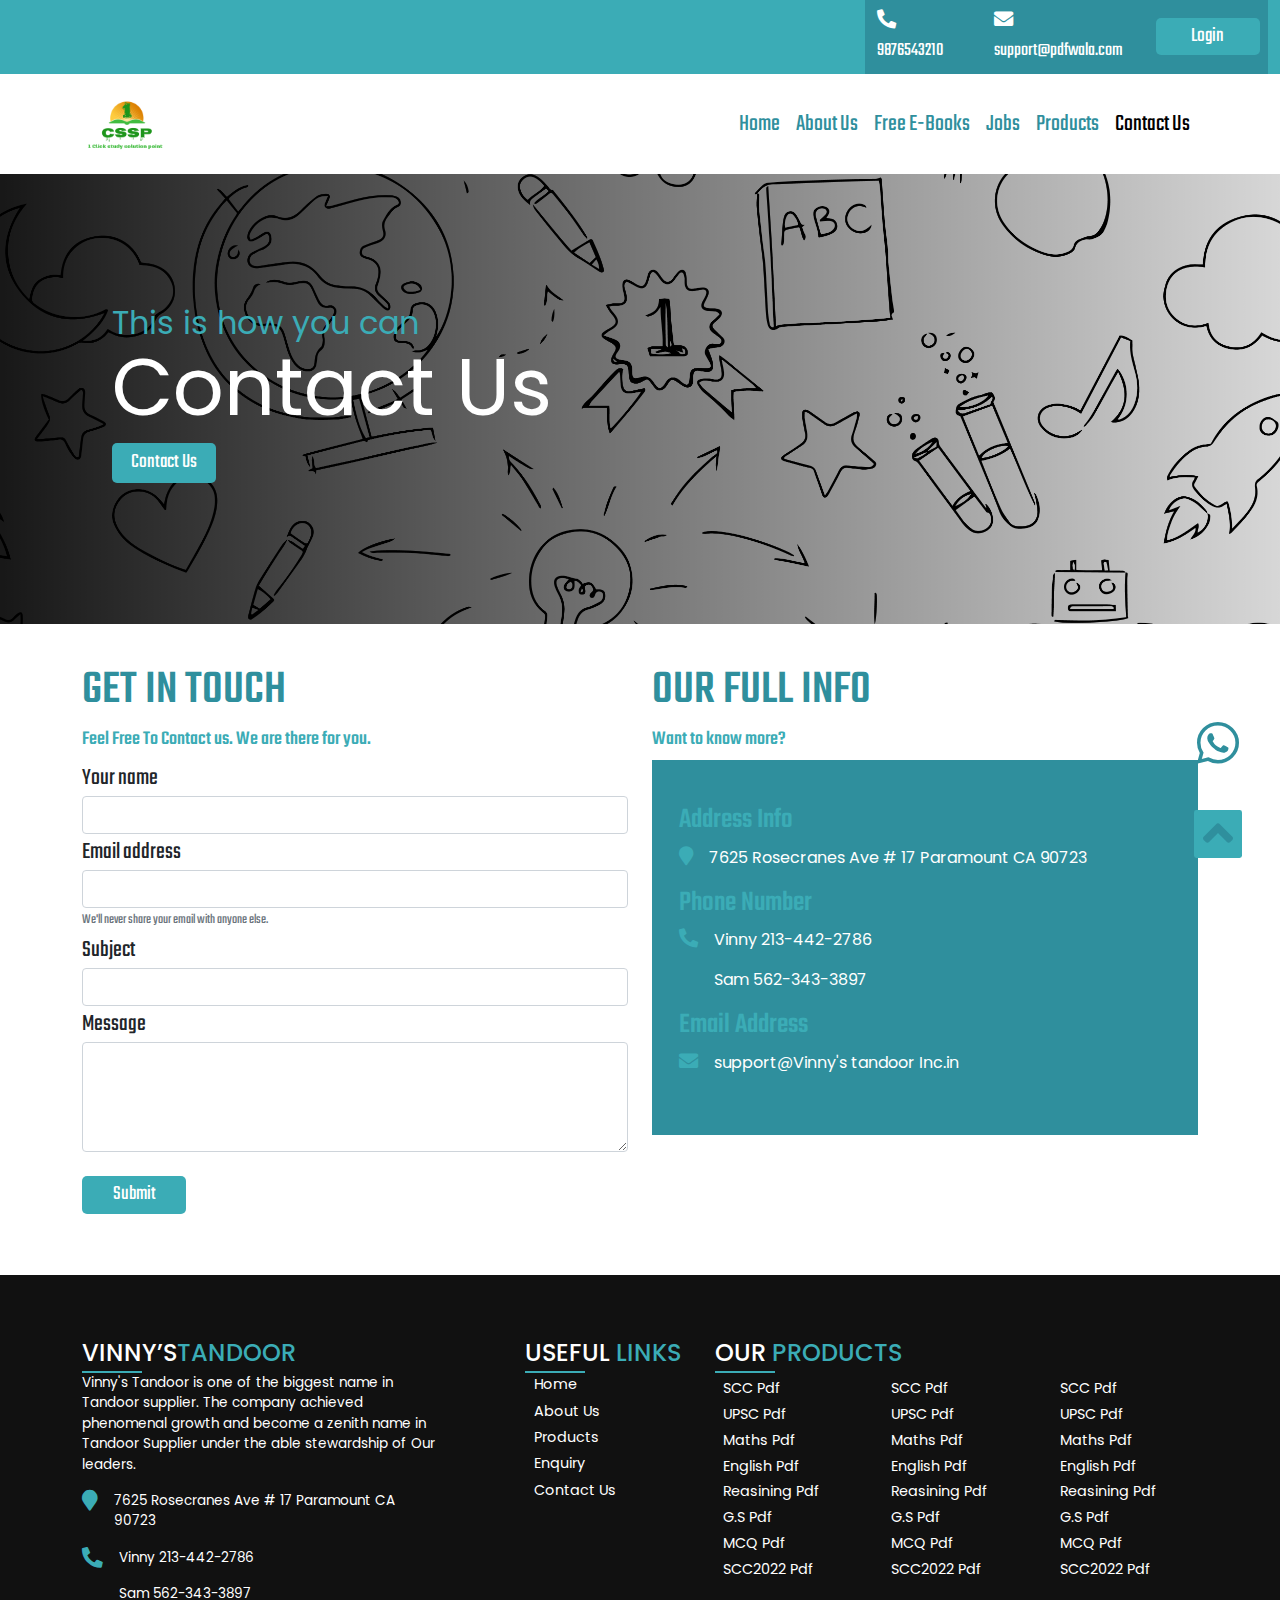
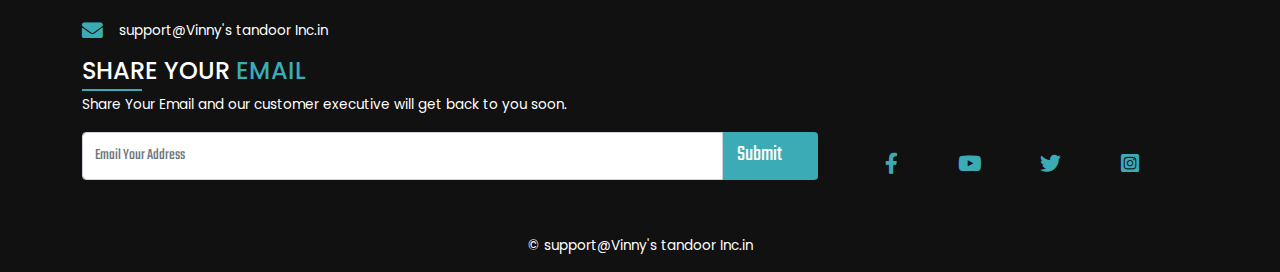
<file: contact.html>
<!DOCTYPE html>
<html lang="en">
<head>
    <meta charset="UTF-8">
    <meta http-equiv="X-UA-Compatible" content="IE=edge">
    <meta name="viewport" content="width=device-width, initial-scale=1.0">
    <title>Welcome To TandoorWala</title>
    <!-- bootstrap -->
    <link rel="stylesheet" href="css/bootstrap.min.css">

    <!-- css  -->
    <link rel="stylesheet" href="css/style.css">
    <link rel="stylesheet" href="css/contact.css">
    <link rel="stylesheet" href="css/responsive.css">


    <!-- fontawesome  -->
    <link rel="stylesheet" href="./css/all.css">

    <style>@import url('https://fonts.googleapis.com/css2?family=Teko:wght@300;400;500;600;700&display=swap');</style>
    <style>@import url('https://fonts.googleapis.com/css2?family=Poppins:ital,wght@0,100;0,200;0,300;0,400;0,500;0,600;0,700;0,800;0,900;1,100;1,200;1,300;1,400;1,500;1,600;1,700;1,800;1,900&display=swap');</style>

</head>
<body>
    <button class="btn-anchor d-flex justify-content-center align-item-center">
        <a href="#header">
            <i class="fas up-btn fa-angle-up"></i>
        </a>
    </button>
    <button class="btn-whatsapp d-flex justify-content-center align-item-center">
        <a>
            <!-- <i class="fas up-btn fa-angle-up"></i> -->
            <i class="fab fa-whatsapp"></i>
        </a>
    </button>
        <!-- header starts here  -->
        <header id="header">
            <div class="container-fluid">
                <div class="row top-line">
                    <div class="col-xl-8 col-lg-8">

                    </div>

                    <div class=" col-xl-4 col-lg-4 strip ">
                        
                        <div class="right d-flex justify-content-evenly align-items-center">
                            <span><i class="fas fa-phone-alt"></i>9876543210</span> 
                        
                            <span><i class="fas fa-envelope"></i>support@pdfwala.com</span>
                            <button class="btn btn-2">Login</button>
                        </div>
                        
                    </div>

                </div> 
            </div>
    
            <nav class="navbar navbar-expand-lg navbar-light">
                <div class="container">
                    <a class="navbar-brand" href="index.html">
                        <!-- Vinny's<span>Tandoor</span> -->
                        <img class="img-fluid" src="./images/logo-1.png" alt="Logo" >
                    </a>
                    <button class="navbar-toggler" type="button" data-bs-toggle="collapse" data-bs-target="#navbarSupportedContent" aria-controls="navbarSupportedContent" aria-expanded="false" aria-label="Toggle navigation">
                        <!-- <span class="navbar-toggler-icon"></span> -->
                        <i class="fas fa-bars"></i>
                    </button>
                    <div class="collapse navbar-collapse" id="navbarSupportedContent">
                        <ul class="navbar-nav ms-auto mb-2 mb-lg-0">
                            <li class="nav-item">
                                <a class="nav-link" aria-current="page" href="index.html">Home</a>
                            </li>
                            <li class="nav-item">
                                <a class="nav-link " href="about.html">About Us</a>
                            </li>
                            <li class="nav-item">
                                <a class="nav-link" href="free-e-books.html">Free E-Books</a>
                            </li>
                            <li class="nav-item">
                                <a class="nav-link" href="jobs.html">Jobs</a>
                            </li>
                            <li class="nav-item">
                                <a class="nav-link" href="products.html">Products</a>
                            </li>
                            <li class="nav-item">
                                <a class="nav-link active" href="contact.html">Contact Us</a>
                            </li>
                        </ul>
                    </div>
                </div>
            </nav>
        </header>
        <!-- header ends here -->
        <!-- banner start here  -->
        <div class="banner">
            <div class="container-fluid">
                <div class="row ban">
                    <div class="col-lg-7">
                        <p class="title1">This is how you can</p>
                        <p class="title">Contact Us</p>
                        <p class="p"></p>
                        <a href="#contact"> <button class="btn">Contact Us</button></a>
                    </div>
                    <div class="col-lg-5">
                        <div class="img-box">
                            <!-- <img src="./images/tandoor-1.png" alt=""> -->
                        </div>
                    </div>
                </div>
            </div>

        </div>
        <!-- banner start here  -->






        <!-- contact start from here  -->

        <div class="contact" id="contact">
            <div class="container">




                <div class="row d-flex justify-content-center ">
                    <div class="col-lg-12">
                        
                    </div>
                </div>




                <div class="row">

                    <div class="col-lg-6">
                        <div class="row">
                            <div class="col-lg-12">
                                <div class="top ">
                                    <h2> Get In Touch</h2>
                                    <h5>Feel Free To Contact us. We are there for you. </h5>
                                </div>
                            </div>
                        </div>
                        <form>
                            <div class="form-group">
                                <label for="InputName">Your name</label>
                                <input type="email" class="form-control" id="Inputname" aria-describedby="emailHelp" >
                            </div>
                            <!-- <br> -->
                            <div class="form-group">
                                <label for="InputEmail">Email address</label>
                                <input type="email" class="form-control" id="InputEmail" aria-describedby="emailHelp" >
                                <small id="emailHelp" class="form-text text-muted">We'll never share your email with anyone else.</small>
                            </div>
                            <!-- <br> -->
                            <div class="form-group">
                                <label for="Inputsubject">Subject</label>
                                <input type="email" class="form-control" id="Inputsubject" aria-describedby="emailHelp" >
                            </div>
                            <!-- <br> -->
                            <div class="form-group">
                                <label for="Inputmessage">Message</label>
                                <textarea class="form-control" rows="4" id="Inputmessage"></textarea>
                            </div>
                            <br>
                                <button type="submit" class="btn">Submit</button>
                          </form>
                    </div>

                    <div class="col-lg-6">
                        <div class="row">
                            <div class="top ">
                                <h2> Our Full Info</h2>
                                <h5>Want to know more?</h5>
                            </div>
                        </div>
                        <div class="t-left">
                            <div class="bottom">
                                <div class="row">
                                    <div class=" col-lg-12">
                                        <h6>Address Info</h6>
                                        <div class="box d-flex">
                                            <i class="fas fa-map-marker"></i>
                                            <p>7625 Rosecranes Ave # 17 Paramount CA 90723</p>
                                        </div> 
                                    </div>
                                    <div class="col-lg-12">
                                        <h6>Phone Number</h6>
                                        <div class="box d-flex">
                                            <i class="fas fa-phone-alt"></i>
                                            <div class="phone">
                                                <p>Vinny 213-442-2786 &nbsp &nbsp </p>
                                                <!-- <br> -->
                                                <p> Sam 562-343-3897</p>
                                            </div>
                                        </div>
                                    </div>
                                    <div class=" col-lg-12">
                                        <h6>Email Address</h6>
                                        <div class="box d-flex ">
                                            <i class="fas fa-envelope"></i>
                                            <p>support@Vinny's tandoor Inc.in</p>
                                        </div> 
                                    </div>
                                </div> 
                            </div>
                        </div>
                    </div>


                </div>
            </div>
        </div>
        <!-- contact start from here  -->
        

       

        <!-- footer start here  -->
        <footer id="footer">
            <div class="container">
                <div class="row">
                    <div class="col-lg-4  col-md-12   ">
                        <a href="index.html"> <h4>Vinny’s<span>Tandoor</span></h4></a>
                        <p>Vinny's Tandoor is one of the biggest name in Tandoor supplier. The company achieved phenomenal growth and become a zenith name in Tandoor Supplier under the able stewardship of Our leaders.</p>
                        <div class="box d-flex ">
                            <i class="fas fa-map-marker"></i>
                            <p>7625 Rosecranes Ave # 17 Paramount CA 90723
                            </p>
                        </div>
                        <div class="box d-flex">
                            <i class="fas fa-phone-alt"></i>
                            <div class="d-flex flex-column">
                                <p>Vinny 213-442-2786 &nbsp &nbsp </p>
                       
                                <p> Sam 562-343-3897</p>
                            </div>
                        </div>
                        <div class="box d-flex ">
                            <i class="fas fa-envelope"></i>
                            <p>support@Vinny's tandoor Inc.in</p>
                        </div>

    
                    </div>
                    <!-- -->
                    <div class="  col-lg-8 col-md-12">
                        <div class="row">
                            <div class="  offset-lg-1 col-lg-3">
                                <h4>Useful <span>LINKS</span> </h4>
                                <ul>
                                    <a href="index.html"> <li>Home</li> </a>
                                    <a href="about.html"> <li>about us</li> </a>
                                    <a href="products.html"> <li>Products</li> </a>
                                    <a href="enquiry.html"> <li>enquiry</li> </a>
                                    <a href="contact.html"> <li>Contact us</li> </a>
                                </ul>
                            </div>
                            <div class="col-lg-8">
                                <h4>Our<span> Products </span></h4>
                                <div class="row">
                                
                                    <div class="col-lg-4 col-md-4">
                                        <ul>
                                            <a href="products.html"> <li>SCC pdf</li> </a>
                                            <a href="products.html"> <li>UPSC pdf</li> </a>
                                            <a href="products.html"> <li>Maths pdf</li> </a>
                                            <a href="products.html"> <li>English pdf</li> </a>
                                            <a href="products.html"> <li>Reasining pdf</li> </a>
                                            <a href="products.html"> <li>G.S pdf</li> </a>
                                            <a href="products.html"> <li>MCQ pdf</li> </a>
                                            <a href="products.html"> <li>SCC2022 pdf</li> </a>
                                        </ul>
                                    </div>
                                    <div class="col-lg-4 col-md-4">
                                        <ul>
                                            <a href="products.html"> <li>SCC pdf</li> </a>
                                            <a href="products.html"> <li>UPSC pdf</li> </a>
                                            <a href="products.html"> <li>Maths pdf</li> </a>
                                            <a href="products.html"> <li>English pdf</li> </a>
                                            <a href="products.html"> <li>Reasining pdf</li> </a>
                                            <a href="products.html"> <li>G.S pdf</li> </a>
                                            <a href="products.html"> <li>MCQ pdf</li> </a>
                                            <a href="products.html"> <li>SCC2022 pdf</li> </a>
                                        </ul>
                                    </div>
                                    <div class="col-lg-4 col-md-4">
                                        <ul>
                                            <a href="products.html"> <li>SCC pdf</li> </a>
                                            <a href="products.html"> <li>UPSC pdf</li> </a>
                                            <a href="products.html"> <li>Maths pdf</li> </a>
                                            <a href="products.html"> <li>English pdf</li> </a>
                                            <a href="products.html"> <li>Reasining pdf</li> </a>
                                            <a href="products.html"> <li>G.S pdf</li> </a>
                                            <a href="products.html"> <li>MCQ pdf</li> </a>
                                            <a href="products.html"> <li>SCC2022 pdf</li> </a>
                                        </ul>
                                    </div>
                                </div>
                            </div>
                        </div>
                        <div class="row">
                            
                        </div>
                    </div>
                </div>
                <div class="row">
                    <div class="col-lg-8  col-md-12 col-sm-12   ">
                        <h4>Share Your <span> Email</span></h4>
                        <p> Share Your Email and our customer executive will get back to you soon.</p>
                        <div class="row">
                            <form action="">
                                <div class="form-group input-group">
                                    <input type="email" class="form-control" id="InputEmail" aria-describedby="emailHelp" placeholder="Email Your Address" >
                                    <span type="submit" class="input-group-text">Submit</span>
                             
                                </div>
                            </form>
                        </div>
                    </div>
                    <div class=" col-lg-4 social right d-flex justify-content-evenly align-items-end">
                        <a href="#"> <i class="fab fa-facebook-f"></i></a>
                        <a href="#"> <i class="fab fa-youtube"></i></a>
                        <a href="#"> <i class="fab fa-twitter"></i></a>
                        <a href="#"> <i class="fab fa-instagram-square"></i></a>
                    </div>
                </div>
                <div class="row">
                    <div class="col-lg-12">
                        <div class="copy-right d-flex justify-content-center">
                            <p>&copy; support@Vinny's tandoor Inc.in</p>
                        </div>
                    </div>
                </div>
            </div>
        </footer>
        <!-- footer ends here  -->


    <!-- js links  -->
    <script src="js/bootstrap.min.js"></script>
    <script src="js/jquery.min.js"></script>
</body>
</html>
</file>
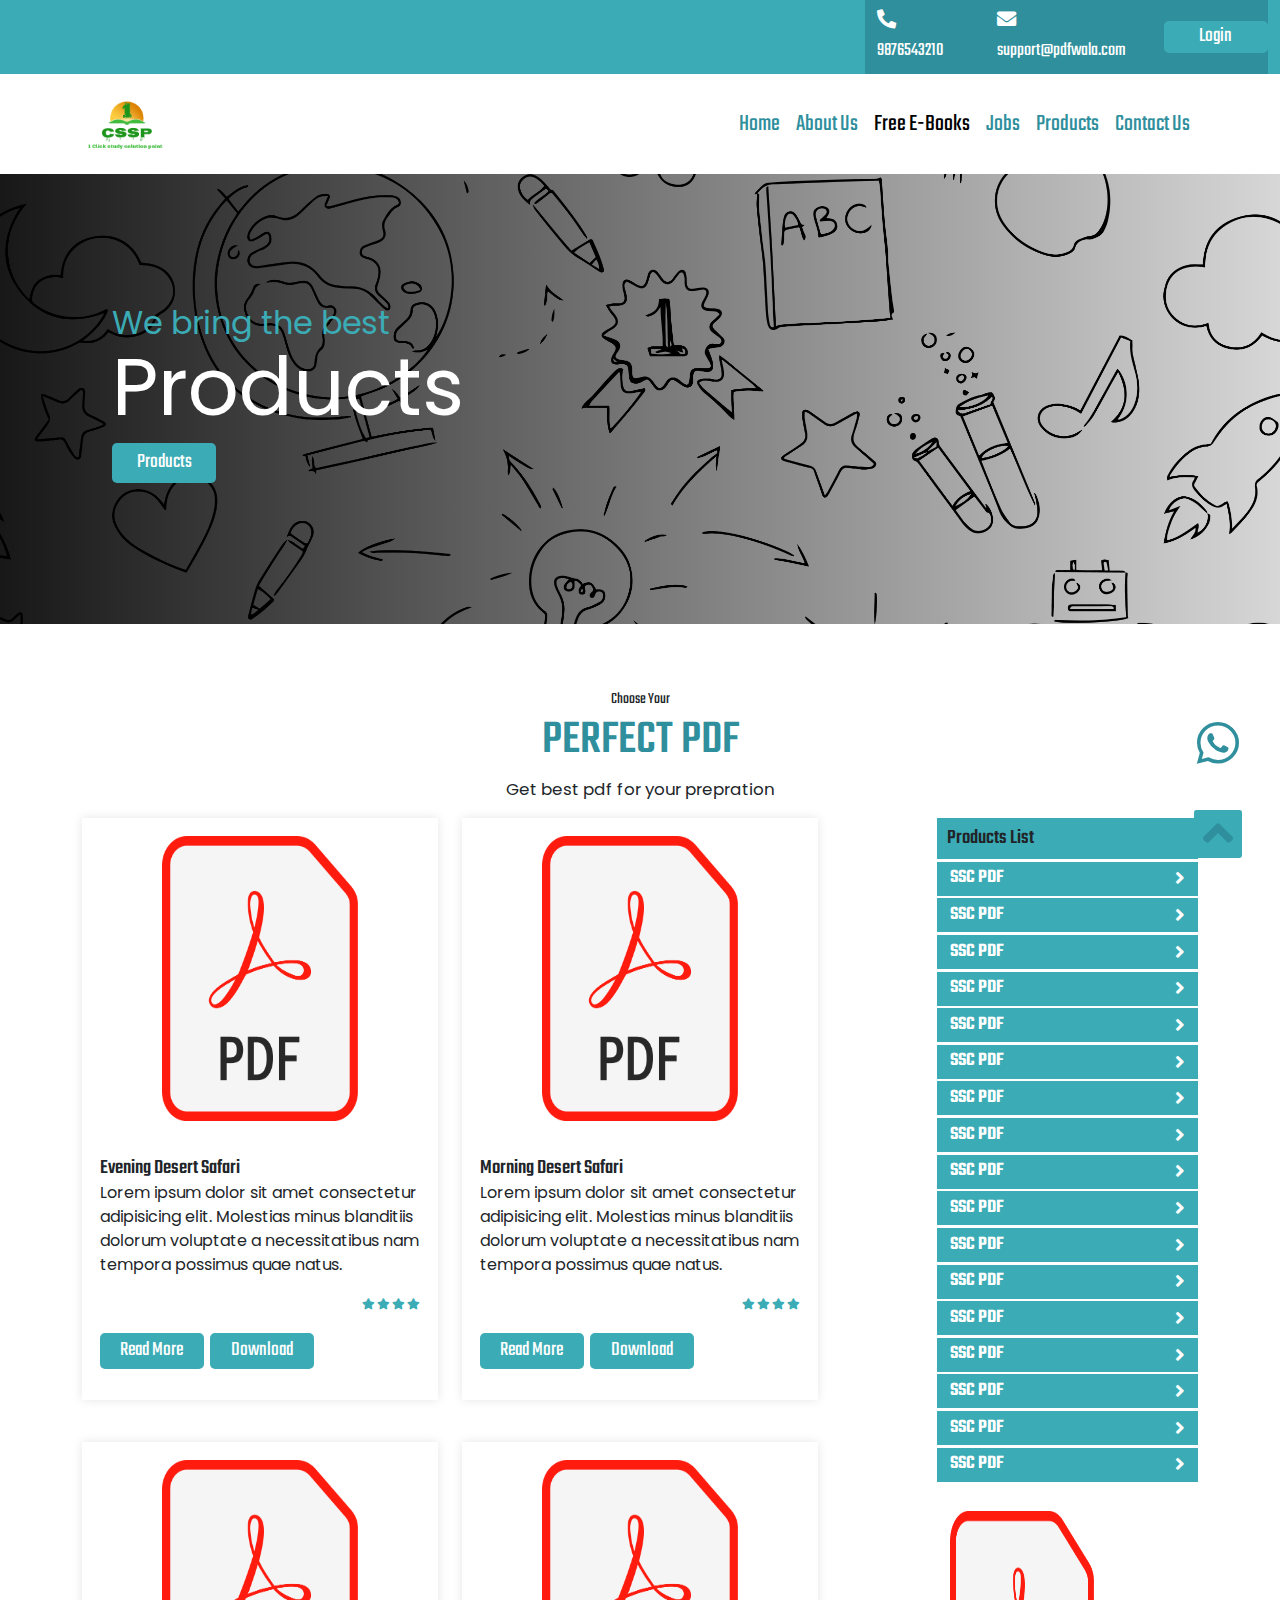
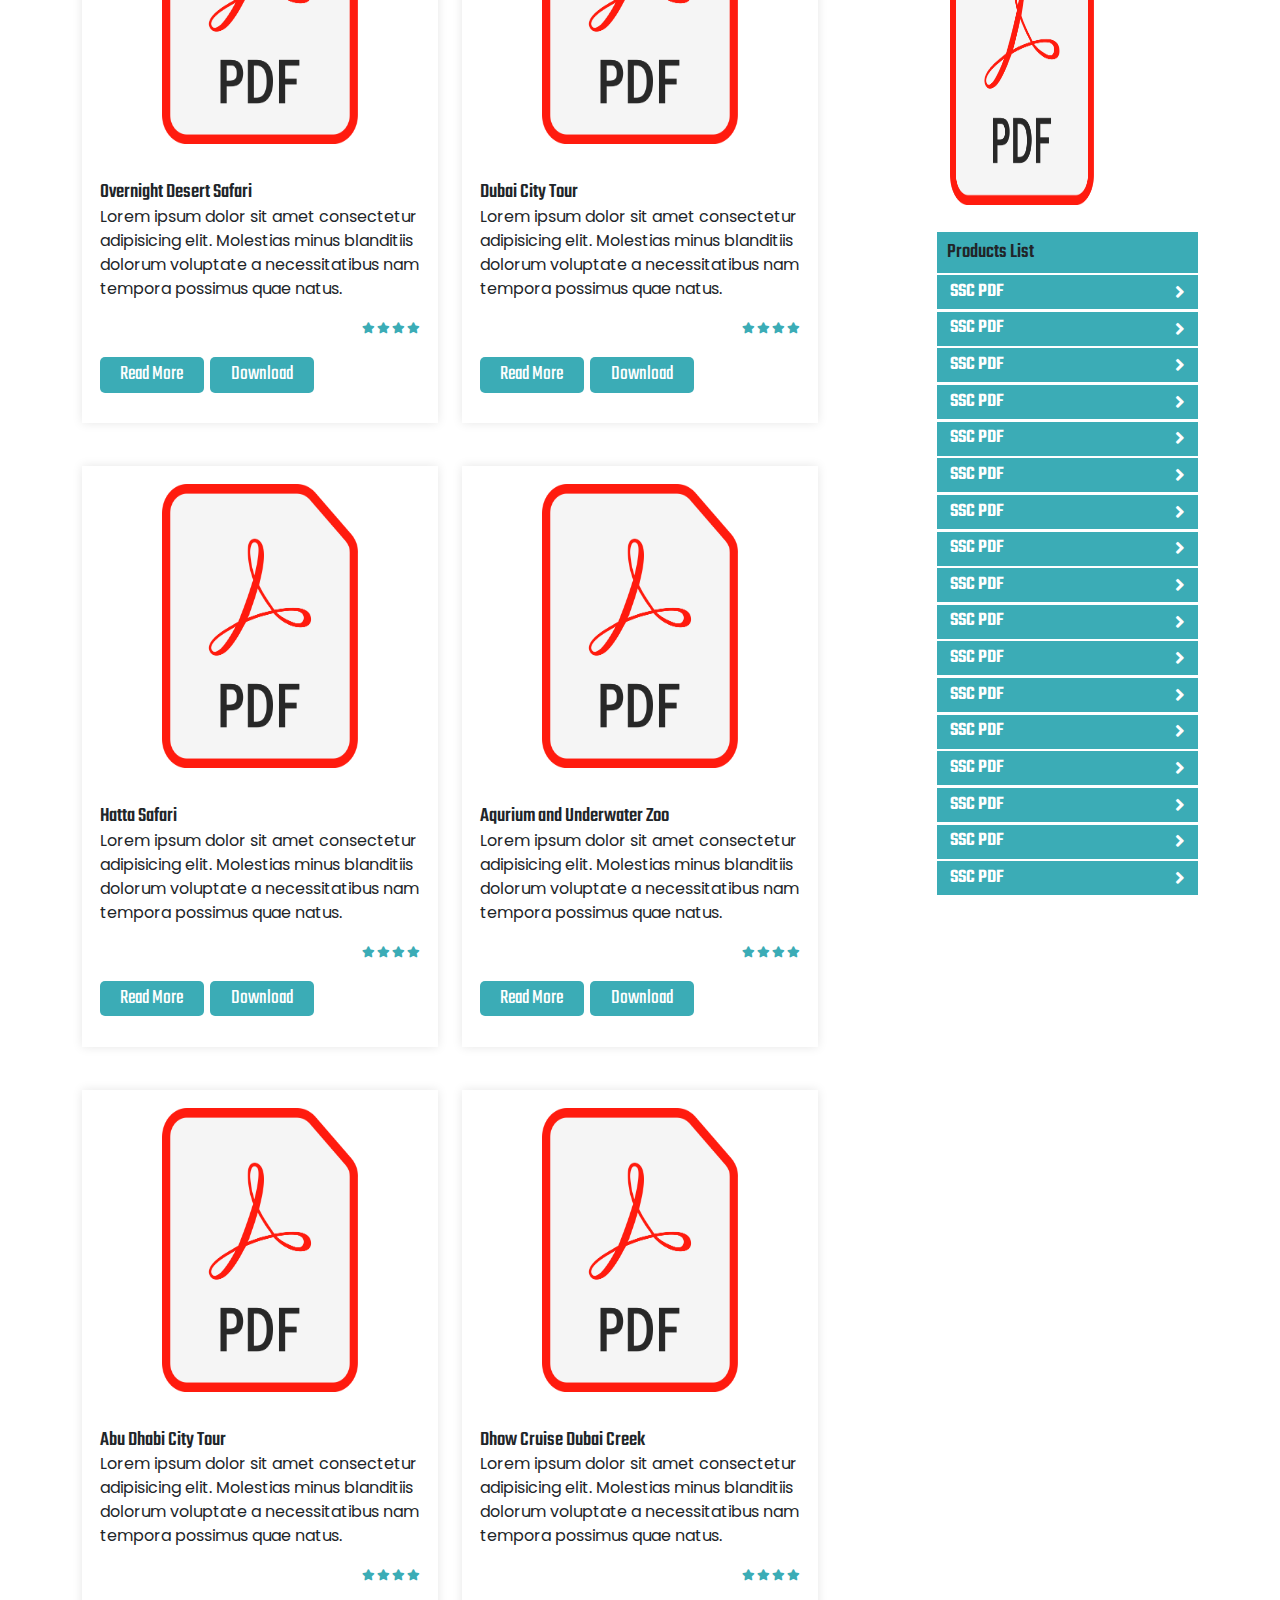
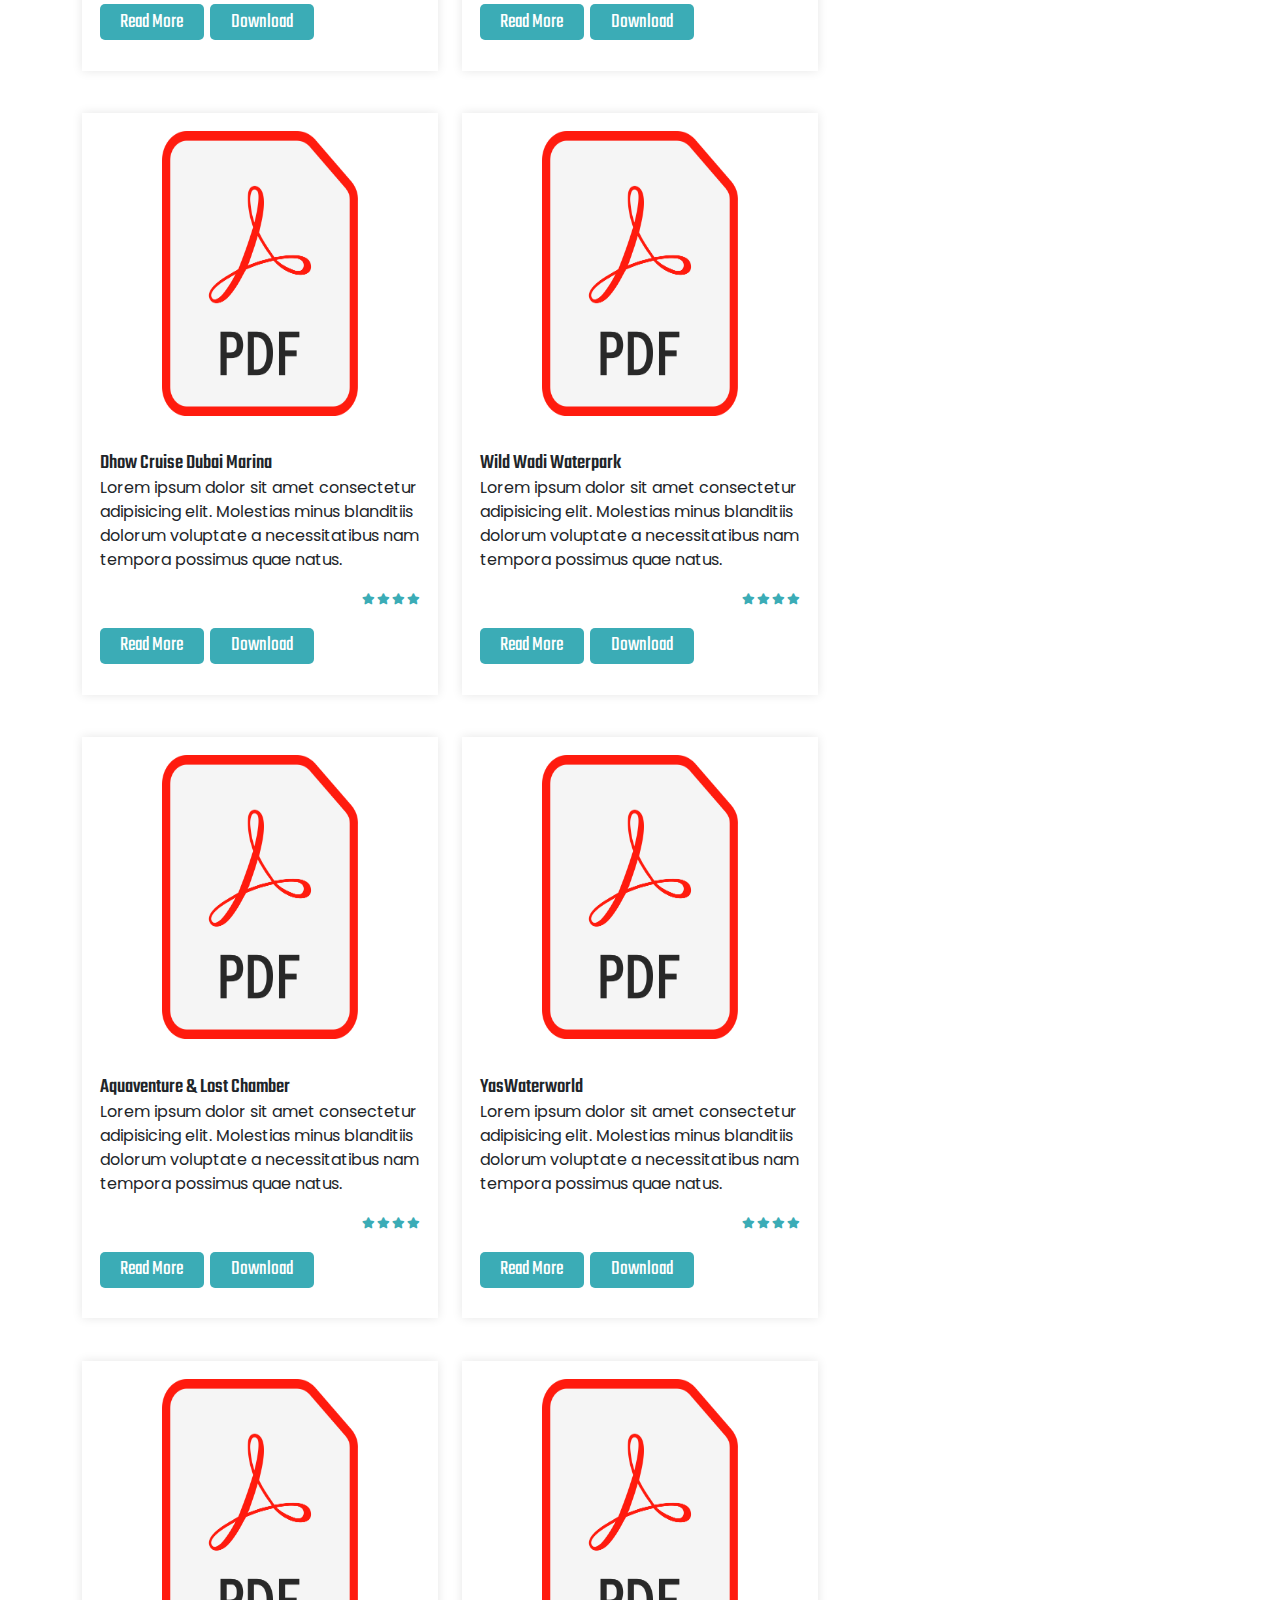
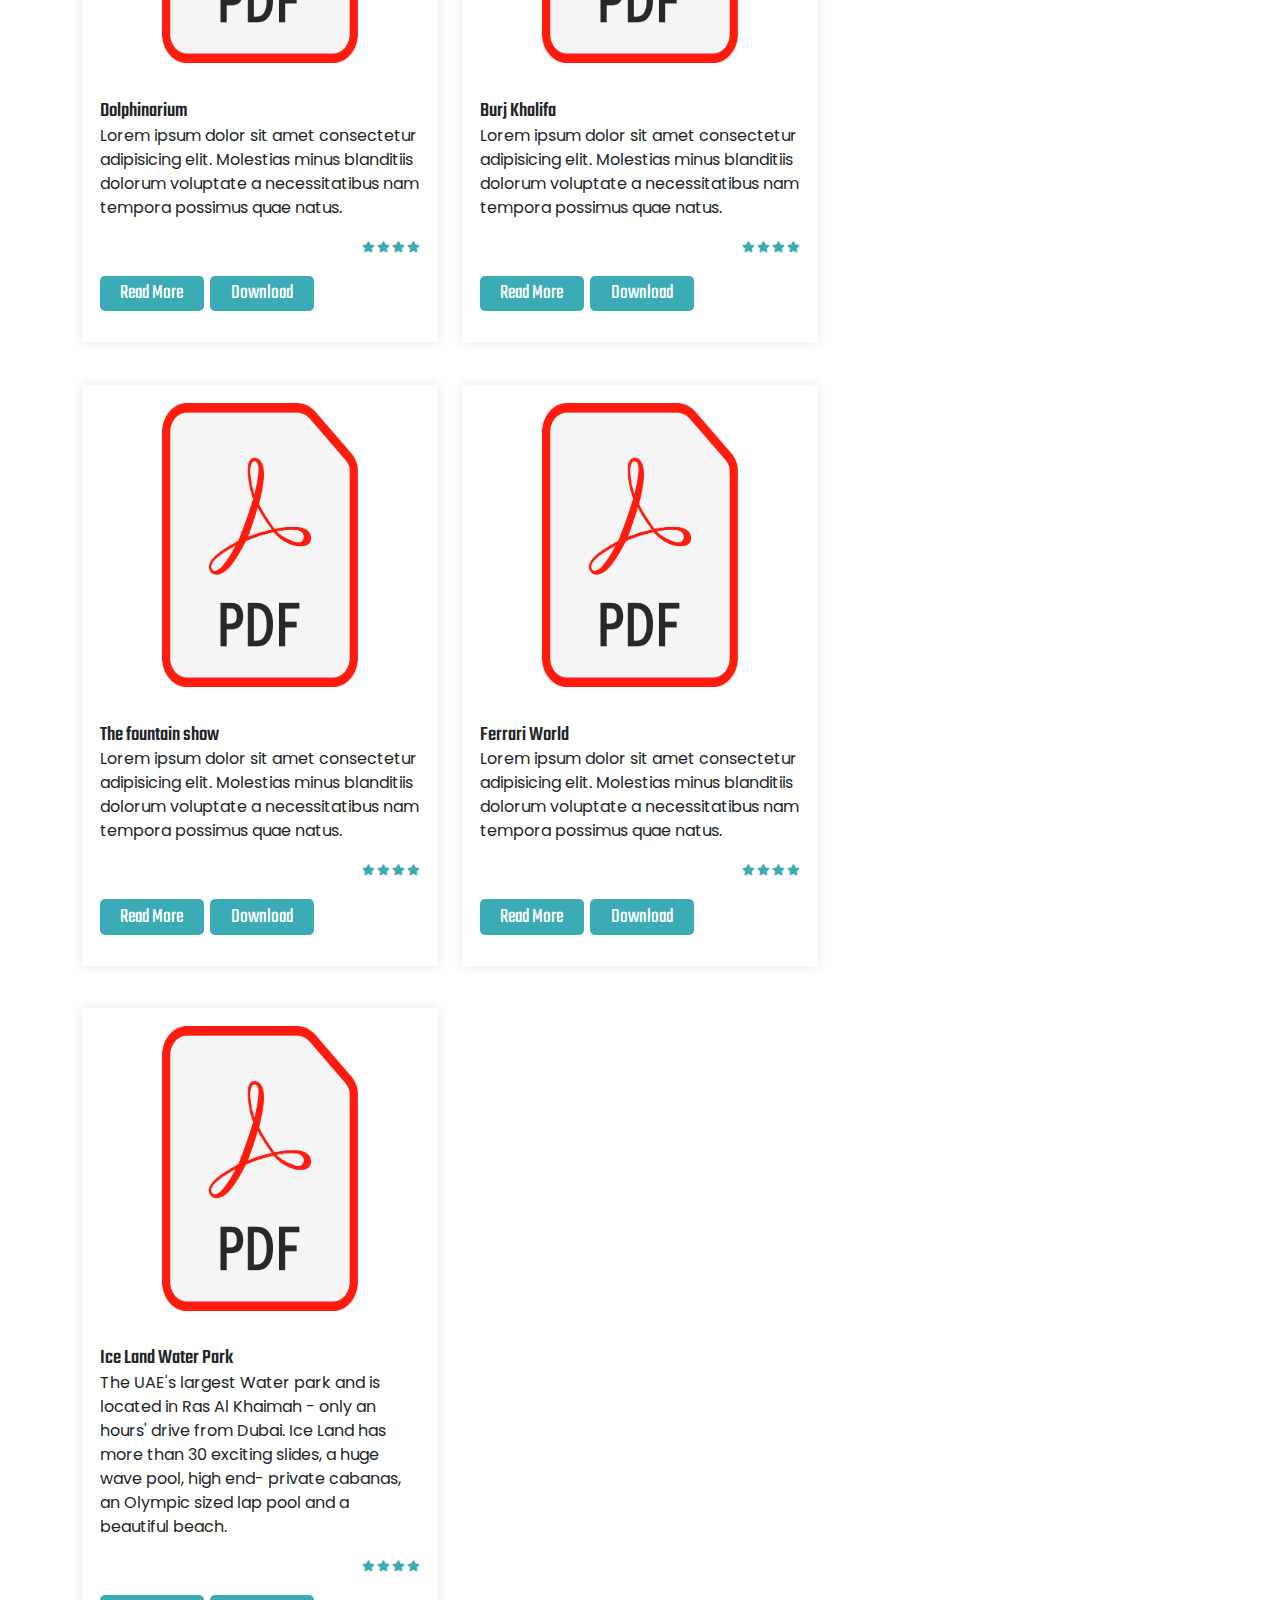
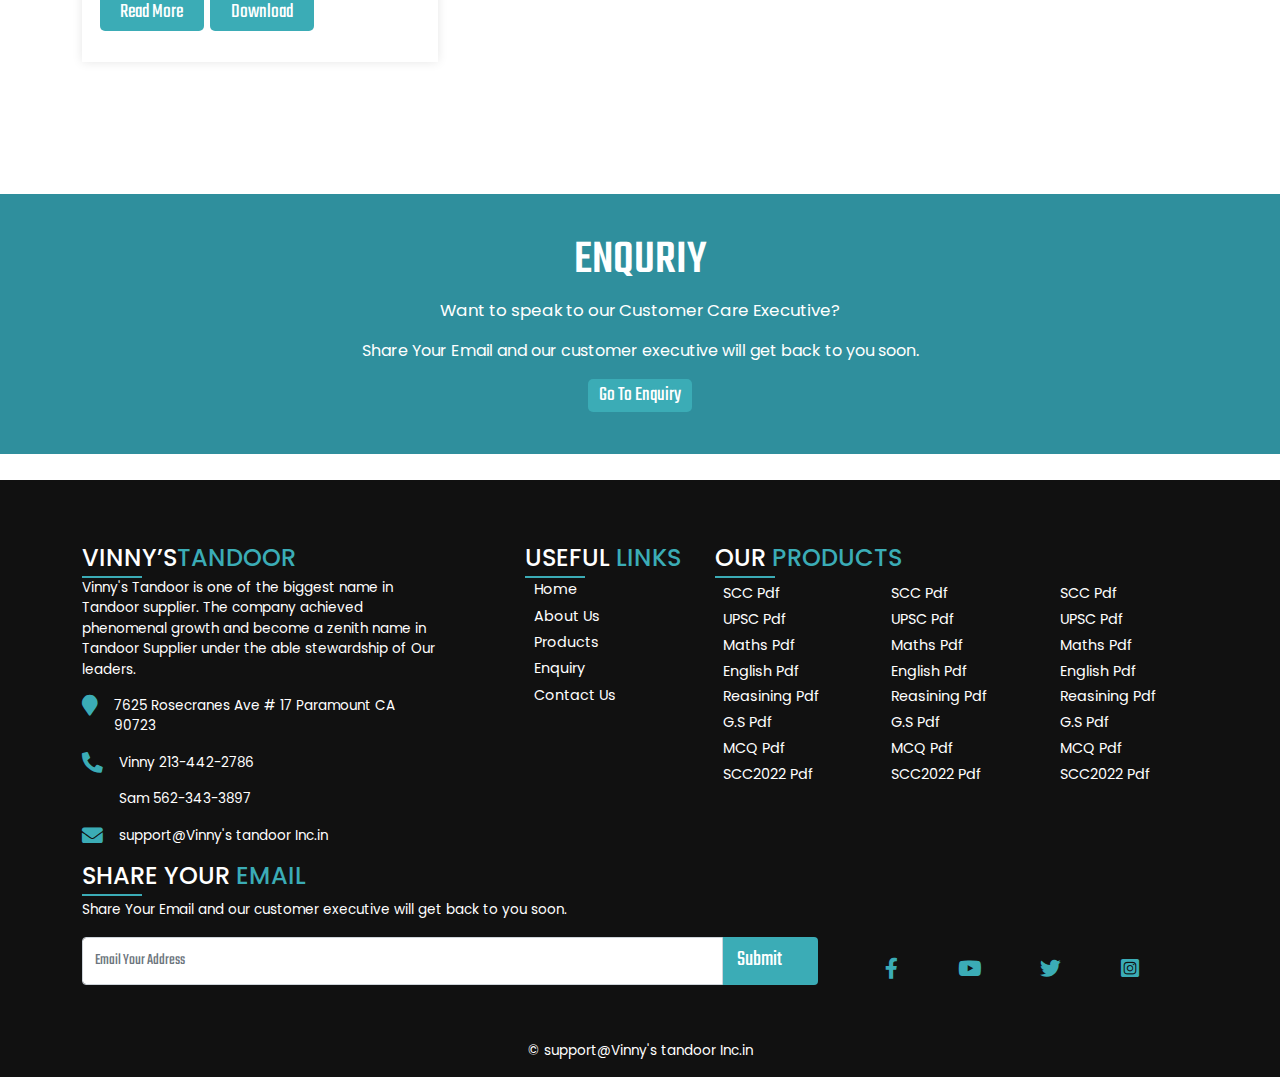
<file: free-e-books.html>
<!DOCTYPE html>
<html lang="en">
<head>
    <meta charset="UTF-8">
    <meta http-equiv="X-UA-Compatible" content="IE=edge">
    <meta name="viewport" content="width=device-width, initial-scale=1.0">
    <title>Welcome To TandoorWala</title>
    <!-- bootstrap -->
    <link rel="stylesheet" href="css/bootstrap.min.css">

    <!-- css  -->
    <link rel="stylesheet" href="css/style.css">
    <link rel="stylesheet" href="css/products.css">
    <link rel="stylesheet" href="css/responsive.css">


    <!-- fontawesome  -->
    <link rel="stylesheet" href="./css/all.css">

    <style>@import url('https://fonts.googleapis.com/css2?family=Teko:wght@300;400;500;600;700&display=swap');</style>
    <style>@import url('https://fonts.googleapis.com/css2?family=Poppins:ital,wght@0,100;0,200;0,300;0,400;0,500;0,600;0,700;0,800;0,900;1,100;1,200;1,300;1,400;1,500;1,600;1,700;1,800;1,900&display=swap');</style>

</head>
<body>
    <button class="btn-anchor d-flex justify-content-center align-item-center">
        <a href="#header">
            <i class="fas up-btn fa-angle-up"></i>
        </a>
    </button>
    <button class="btn-whatsapp d-flex justify-content-center align-item-center">
        <a>
            <!-- <i class="fas up-btn fa-angle-up"></i> -->
            <i class="fab fa-whatsapp"></i>
        </a>
    </button>
        <!-- header starts here  -->
        <header id="header">
            <div class="container-fluid">
                <div class="row top-line">
                    <div class="col-xl-8 col-lg-8">

                    </div>

                    <div class=" col-xl-4 col-lg-4 strip ">
                        
                        <div class="right d-flex justify-content-evenly align-items-center">
                            <span><i class="fas fa-phone-alt"></i>9876543210</span> 
                        
                            <span><i class="fas fa-envelope"></i>support@pdfwala.com</span>
                            <a href="signup.html"> <button class="btn btn-2">Login</button> </a>

                        </div>
                        
                    </div>

                </div> 
            </div>
    
            <nav class="navbar navbar-expand-lg navbar-light">
                <div class="container">
                    <a class="navbar-brand" href="index.html">
                        <!-- Vinny's<span>Tandoor</span> -->
                        <img class="img-fluid" src="./images/logo-1.png" alt="Logo" >
                    </a>
                    <button class="navbar-toggler" type="button" data-bs-toggle="collapse" data-bs-target="#navbarSupportedContent" aria-controls="navbarSupportedContent" aria-expanded="false" aria-label="Toggle navigation">
                        <!-- <span class="navbar-toggler-icon"></span> -->
                        <i class="fas fa-bars"></i>
                    </button>
                    <div class="collapse navbar-collapse" id="navbarSupportedContent">
                        <ul class="navbar-nav ms-auto mb-2 mb-lg-0">
                            <li class="nav-item">
                                <a class="nav-link" aria-current="page" href="index.html">Home</a>
                            </li>
                            <li class="nav-item">
                                <a class="nav-link" href="about.html">About Us</a>
                            </li>
    
                            <li class="nav-item">
                                <a class="nav-link  active" href="free-e-books.html">Free E-Books</a>
                            </li>
                            <li class="nav-item">
                                <a class="nav-link" href="jobs.html">Jobs</a>
                            </li>
                            <li class="nav-item">
                                <a class="nav-link" href="products.html">Products</a>
                            </li>
                            <li class="nav-item">
                                <a class="nav-link" href="contact.html">Contact Us</a>
                            </li>
                        </ul>
                    </div>
                </div>
            </nav>
        </header>
        <!-- header ends here -->
        <!-- banner start here  -->
        <div class="banner">
            <div class="container-fluid">
                <div class="row ban">
                    <div class="col-lg-7">
                        <p class="title1">We bring the best</p>
                        <p class="title">Products</p>
                        <p class="p"></p>
                        <a href="#products"> <button class="btn">Products</button></a>
                    </div>
                    <div class="col-lg-5">
                        <div class="img-box">
                            <!-- <img src="./images/tandoor-1.png" alt=""> -->
                        </div>
                    </div>
                </div>
            </div>

        </div>
        <!-- banner start here  -->



    <!-- products starts from here  -->
    <div class="products">
        <div class="container">
            <div class="row">
                <div class="col-lg-8 offset-lg-2 text-center">
                    <div class="super-title">Choose Your</div>
                    <h2> Perfect PDF</h2>
                    <p class="sub-p">Get best pdf for your prepration</p>
                </div>
            </div>

            <div class="row">
                <div class="col-lg-8">
                    <div class="row">
                        <div class="col-lg-6">
                            <div class="box">
                                <div class="img-box d-flex justify-content-center">
                                     <img src="./images/img-1.png" alt="">
                                </div>
                                <div class="text-box">
                                    <h3>Evening Desert Safari </h3>
                                    <p>Lorem ipsum dolor sit amet consectetur adipisicing elit. Molestias minus blanditiis dolorum voluptate a necessitatibus nam tempora possimus quae natus.</p>
                                    <div class="d-flex justify-content-between">
                                    
                                        <div class="price"></div>
                                        <span>
                                            <i class="fas fa-star"></i>
                                            <i class="fas fa-star"></i>
                                            <i class="fas fa-star"></i>
                                            <i class="fas fa-star"></i>
                                        </span>
                                    </div>
                                    <div class="button d-flex ">
                                        <button class="btn btn-2">Read More</button>
                                        <button class="btn btn-2">Download</button>
                                    </div>  
                                </div>
                            </div>
                        </div>
                        <div class="col-lg-6">
                            <div class="box">
                                <div class="img-box d-flex justify-content-center">
                                     <img src="./images/img-1.png" alt="">
                                </div>
                                <div class="text-box">
                                    <h3>Morning Desert Safari</h3>
                                    <p>Lorem ipsum dolor sit amet consectetur adipisicing elit. Molestias minus blanditiis dolorum voluptate a necessitatibus nam tempora possimus quae natus.</p>
                                    <div class="d-flex justify-content-between">
                                        <div class="price"></div>
                                        <span>
                                            <i class="fas fa-star"></i>
                                            <i class="fas fa-star"></i>
                                            <i class="fas fa-star"></i>
                                            <i class="fas fa-star"></i>
                                        </span>
                                    </div>
                                    <div class="button d-flex ">
                                        <button class="btn btn-2">Read More</button>
                                        <button class="btn btn-2">Download</button>
                                    </div>
                                </div>
                            </div>
                        </div>
                        <div class="col-lg-6">
                            <div class="box">
                                <div class="img-box d-flex justify-content-center">
                                     <img src="./images/img-1.png" alt="">
                                </div>
                                <div class="text-box">
                                    <h3>Overnight Desert Safari</h3>
                                    <p>Lorem ipsum dolor sit amet consectetur adipisicing elit. Molestias minus blanditiis dolorum voluptate a necessitatibus nam tempora possimus quae natus.</p>
                                    <div class="d-flex justify-content-between">
                                        <div class="price"></div>
                                        <span>
                                            <i class="fas fa-star"></i>
                                            <i class="fas fa-star"></i>
                                            <i class="fas fa-star"></i>
                                            <i class="fas fa-star"></i>
                                        </span>
                                    </div>
                                    <div class="button d-flex ">
                                        <button class="btn btn-2">Read More</button>
                                        <button class="btn btn-2">Download</button>
                                    </div>
                                </div>
                            </div>
                        </div>
                        <div class="col-lg-6">
                            <div class="box">
                                <div class="img-box d-flex justify-content-center">
                                     <img src="./images/img-1.png" alt="">
                                </div>
                                <div class="text-box">
                                    <h3>Dubai City Tour</h3>
                                    <p>Lorem ipsum dolor sit amet consectetur adipisicing elit. Molestias minus blanditiis dolorum voluptate a necessitatibus nam tempora possimus quae natus.</p>
                                    <div class="d-flex justify-content-between">
                                    
                                        <div class="price"></div>
                                        <span>
                                            <i class="fas fa-star"></i>
                                            <i class="fas fa-star"></i>
                                            <i class="fas fa-star"></i>
                                            <i class="fas fa-star"></i>
                                        </span>
                                    </div>
                                    <div class="button d-flex ">
                                        <button class="btn btn-2">Read More</button>
                                        <button class="btn btn-2">Download</button>
                                    </div>
                                </div>
                            </div>
                        </div>                
                        <div class="col-lg-6">
                            <div class="box">
                                <div class="img-box  d-flex justify-content-center">
                                     <img src="./images/img-1.png" alt="">
                                </div>
                                <div class="text-box">
                                    <h3>Hatta Safari</h3>
                                    <p>Lorem ipsum dolor sit amet consectetur adipisicing elit. Molestias minus blanditiis dolorum voluptate a necessitatibus nam tempora possimus quae natus.</p>
                                    <div class="d-flex justify-content-between">


                                        <div class="price"></div>
                                        <span>
                                            <i class="fas fa-star"></i>
                                            <i class="fas fa-star"></i>
                                            <i class="fas fa-star"></i>
                                            <i class="fas fa-star"></i>
                                        </span>
                                    </div>
                                    <div class="button d-flex ">
                                        <button class="btn btn-2">Read More</button>
                                        <button class="btn btn-2">Download</button>
                                    </div>
                                </div>
                            </div>
                        </div>                
                        <div class="col-lg-6">
                            <div class="box">
                                <div class="img-box d-flex justify-content-center">
                                     <img src="./images/img-1.png" alt="">
                                </div>
                                <div class="text-box">
                                    <h3>Aqurium and Underwater Zoo </h3>
                                    <p>Lorem ipsum dolor sit amet consectetur adipisicing elit. Molestias minus blanditiis dolorum voluptate a necessitatibus nam tempora possimus quae natus.</p>
                                    <div class="d-flex justify-content-between">


                                        <div class="price"></div>
                                        <span>
                                            <i class="fas fa-star"></i>
                                            <i class="fas fa-star"></i>
                                            <i class="fas fa-star"></i>
                                            <i class="fas fa-star"></i>
                                        </span>
                                    </div>
                                    <div class="button d-flex ">
                                        <button class="btn btn-2">Read More</button>
                                        <button class="btn btn-2">Download</button>
                                    </div>
                                </div>
                            </div>
                        </div>                
                        <div class="col-lg-6">
                            <div class="box">
                                <div class="img-box d-flex justify-content-center">
                                     <img src="./images/img-1.png" alt="">
                                </div>
                                <div class="text-box">
                                    <h3>Abu Dhabi City Tour</h3>
                                    <p>Lorem ipsum dolor sit amet consectetur adipisicing elit. Molestias minus blanditiis dolorum voluptate a necessitatibus nam tempora possimus quae natus.</p>
                                    <div class="d-flex justify-content-between">
                                    

                                        <div class="price"></div>
                                        <span>
                                            <i class="fas fa-star"></i>
                                            <i class="fas fa-star"></i>
                                            <i class="fas fa-star"></i>
                                            <i class="fas fa-star"></i>
                                        </span>
                                    </div>
                                    <div class="button d-flex ">
                                        <button class="btn btn-2">Read More</button>
                                        <button class="btn btn-2">Download</button>
                                    </div>
                                </div>
                            </div>
                        </div>                
                        <div class="col-lg-6">
                            <div class="box">
                                <div class="img-box d-flex justify-content-center">
                                     <img src="./images/img-1.png" alt="">
                                </div>
                                <div class="text-box">
                                    <h3>Dhow Cruise Dubai Creek </h3>
                                    <p>Lorem ipsum dolor sit amet consectetur adipisicing elit. Molestias minus blanditiis dolorum voluptate a necessitatibus nam tempora possimus quae natus.</p>
                                    <div class="d-flex justify-content-between">
                                    

                                        <div class="price"></div>
                                        <span>
                                            <i class="fas fa-star"></i>
                                            <i class="fas fa-star"></i>
                                            <i class="fas fa-star"></i>
                                            <i class="fas fa-star"></i>
                                        </span>
                                    </div>
                                    <div class="button d-flex ">
                                        <button class="btn btn-2">Read More</button>
                                        <button class="btn btn-2">Download</button>
                                    </div>
                                </div>
                            </div>
                        </div>
                        <div class="col-lg-6">
                            <div class="box">
                                <div class="img-box d-flex justify-content-center">
                                     <img src="./images/img-1.png" alt="">
                                </div>
                                <div class="text-box">
                                    <h3>Dhow Cruise Dubai Marina </h3>
                                    <p>Lorem ipsum dolor sit amet consectetur adipisicing elit. Molestias minus blanditiis dolorum voluptate a necessitatibus nam tempora possimus quae natus.</p>
                                    <div class="d-flex justify-content-between">
                                    

                                        <div class="price"></div>
                                        <span>
                                            <i class="fas fa-star"></i>
                                            <i class="fas fa-star"></i>
                                            <i class="fas fa-star"></i>
                                            <i class="fas fa-star"></i>
                                        </span>
                                    </div>
                                    <div class="button d-flex ">
                                        <button class="btn btn-2">Read More</button>
                                        <button class="btn btn-2">Download</button>
                                    </div>
                                </div>
                            </div>
                        </div>
                        <div class="col-lg-6">
                            <div class="box">
                                <div class="img-box d-flex justify-content-center">
                                     <img src="./images/img-1.png" alt="">
                                </div>
                                <div class="text-box">
                                    <h3>Wild Wadi Waterpark </h3>
                                    <p>Lorem ipsum dolor sit amet consectetur adipisicing elit. Molestias minus blanditiis dolorum voluptate a necessitatibus nam tempora possimus quae natus.</p>
                                    <div class="d-flex justify-content-between">
                                    

                                        <div class="price"></div>

                                        <span>
                                            <i class="fas fa-star"></i>
                                            <i class="fas fa-star"></i>
                                            <i class="fas fa-star"></i>
                                            <i class="fas fa-star"></i>
                                        </span>
                                    </div>
                                    <div class="button d-flex ">
                                        <button class="btn btn-2">Read More</button>
                                        <button class="btn btn-2">Download</button>
                                    </div>
                                </div>
                            </div>
                        </div>                
                        <div class="col-lg-6">
                            <div class="box">
                                <div class="img-box  d-flex justify-content-center">
                                     <img src="./images/img-1.png" alt="">
                                </div>
                                <div class="text-box">
                                    <h3>Aquaventure & Lost Chamber</h3>
                                    <p>Lorem ipsum dolor sit amet consectetur adipisicing elit. Molestias minus blanditiis dolorum voluptate a necessitatibus nam tempora possimus quae natus.</p>
                                    <div class="d-flex justify-content-between">
                                    

                                        <div class="price"></div>

                                        <span>
                                            <i class="fas fa-star"></i>
                                            <i class="fas fa-star"></i>
                                            <i class="fas fa-star"></i>
                                            <i class="fas fa-star"></i>
                                        </span>
                                    </div>
                                    <div class="button d-flex ">
                                        <button class="btn btn-2">Read More</button>
                                        <button class="btn btn-2">Download</button>
                                    </div>
                                </div>
                            </div>
                        </div>                
                        <div class="col-lg-6">
                            <div class="box">
                                <div class="img-box d-flex justify-content-center">
                                     <img src="./images/img-1.png" alt="">
                                </div>
                                <div class="text-box">
                                    <h3>YasWaterworld</h3>
                                    <p>Lorem ipsum dolor sit amet consectetur adipisicing elit. Molestias minus blanditiis dolorum voluptate a necessitatibus nam tempora possimus quae natus.</p>
                                    <div class="d-flex justify-content-between">
                                    
                                        <div class="price"></div>

                                        <span>
                                            <i class="fas fa-star"></i>
                                            <i class="fas fa-star"></i>
                                            <i class="fas fa-star"></i>
                                            <i class="fas fa-star"></i>
                                        </span>
                                    </div>
                                    <div class="button d-flex ">
                                        <button class="btn btn-2">Read More</button>
                                        <button class="btn btn-2">Download</button>
                                    </div>
                                </div>
                            </div>
                        </div>                
                        <div class="col-lg-6">
                            <div class="box">
                                <div class="img-box d-flex justify-content-center">
                                     <img src="./images/img-1.png" alt="">
                                </div>
                                <div class="text-box">
                                    <h3>Dolphinarium</h3>
                                    <p>Lorem ipsum dolor sit amet consectetur adipisicing elit. Molestias minus blanditiis dolorum voluptate a necessitatibus nam tempora possimus quae natus.</p>
                                    <div class="d-flex justify-content-between">
                                    

                                        <div class="price"></div>

                                        <span>
                                            <i class="fas fa-star"></i>
                                            <i class="fas fa-star"></i>
                                            <i class="fas fa-star"></i>
                                            <i class="fas fa-star"></i>
                                        </span>
                                    </div>
                                    <div class="button d-flex ">
                                        <button class="btn btn-2">Read More</button>
                                        <button class="btn btn-2">Download</button>
                                    </div>
                                </div>
                            </div>
                        </div>                
                        <div class="col-lg-6">
                            <div class="box">
                                <div class="img-box  d-flex justify-content-center">
                                     <img src="./images/img-1.png" alt="">
                                </div>
                                <div class="text-box">
                                    <h3>Burj Khalifa </h3>
                                    <p>Lorem ipsum dolor sit amet consectetur adipisicing elit. Molestias minus blanditiis dolorum voluptate a necessitatibus nam tempora possimus quae natus.</p>
                                    <div class="d-flex justify-content-between">
                                    

                                        <div class="price"></div>

                                        <span>
                                            <i class="fas fa-star"></i>
                                            <i class="fas fa-star"></i>
                                            <i class="fas fa-star"></i>
                                            <i class="fas fa-star"></i>
                                        </span>
                                    </div>
                                    <div class="button d-flex ">
                                        <button class="btn btn-2">Read More</button>
                                        <button class="btn btn-2">Download</button>
                                    </div>
                                </div>
                            </div>
                        </div>                
                        <div class="col-lg-6">
                            <div class="box">
                                <div class="img-box d-flex justify-content-center">
                                     <img src="./images/img-1.png" alt="">
                                </div>
                                <div class="text-box">
                                    <h3>The fountain show </h3>
                                    <p>Lorem ipsum dolor sit amet consectetur adipisicing elit. Molestias minus blanditiis dolorum voluptate a necessitatibus nam tempora possimus quae natus.</p>
                                    <div class="d-flex justify-content-between">
                                    

                                        <div class="price"></div>

                                        <span>
                                            <i class="fas fa-star"></i>
                                            <i class="fas fa-star"></i>
                                            <i class="fas fa-star"></i>
                                            <i class="fas fa-star"></i>
                                        </span>
                                    </div>
                                    <div class="button d-flex ">
                                        <button class="btn btn-2">Read More</button>
                                        <button class="btn btn-2">Download</button>
                                    </div>
                                </div>
                            </div>
                        </div>   
                        <div class="col-lg-6">
                            <div class="box">
                                <div class="img-box d-flex justify-content-center">
                                     <img src="./images/img-1.png" alt="">
                                </div>
                                <div class="text-box">
                                    <h3>Ferrari World </h3>
                                    <p>Lorem ipsum dolor sit amet consectetur adipisicing elit. Molestias minus blanditiis dolorum voluptate a necessitatibus nam tempora possimus quae natus.</p>
                                    <div class="d-flex justify-content-between">
                                    

                                        <div class="price"></div>

                                        <span>
                                            <i class="fas fa-star"></i>
                                            <i class="fas fa-star"></i>
                                            <i class="fas fa-star"></i>
                                            <i class="fas fa-star"></i>
                                        </span>
                                    </div>
                                    <div class="button d-flex ">
                                        <button class="btn btn-2">Read More</button>
                                        <button class="btn btn-2">Download</button>
                                    </div>
                                </div>
                            </div>
                        </div>  
                        <div class="col-lg-6">
                            <div class="box">
                                <div class="img-box d-flex justify-content-center">
                                     <img src="./images/img-1.png" alt="">
                                </div>
                                <div class="text-box">
                                    <h3>Ice Land Water Park</h3>
                                    <p>The UAE's largest Water park and is located in Ras Al Khaimah - only an hours' drive from Dubai. Ice Land has more than 30 exciting slides, a huge wave pool, high end- private cabanas, an Olympic sized lap pool and a beautiful beach.</p>
                                    <div class="d-flex justify-content-between">
                                    

                                        <div class="price"></div>

                                        <span>
                                            <i class="fas fa-star"></i>
                                            <i class="fas fa-star"></i>
                                            <i class="fas fa-star"></i>
                                            <i class="fas fa-star"></i>
                                        </span>
                                    </div>
                                    <div class="button d-flex ">
                                        <button class="btn btn-2">Read More</button>
                                        <button class="btn btn-2">Download</button>
                                    </div>
                                </div>
                            </div>
                        </div>  
                    </div>

                </div>
                <div class="offset-lg-1 col-lg-3">
                    <div class="row">
                        <div class="pro-list">
                            <h3>Products List</h3>

                            <ul>
                                <a href="products.html"> <li>SSC PDF <i class="fas fa-angle-right"></i></li> </a>
                                <a href="products.html"> <li>SSC PDF <i class="fas fa-angle-right"></i></li> </a>
                                <a href="products.html"> <li>SSC PDF <i class="fas fa-angle-right"></i></li> </a>
                                <a href="products.html"> <li>SSC PDF <i class="fas fa-angle-right"></i></li> </a>
                                <a href="products.html"> <li>SSC PDF <i class="fas fa-angle-right"></i></li> </a>
                                <a href="products.html"> <li>SSC PDF <i class="fas fa-angle-right"></i></li> </a>
                                <a href="products.html"> <li>SSC PDF <i class="fas fa-angle-right"></i></li> </a>
                                <a href="products.html"> <li>SSC PDF <i class="fas fa-angle-right"></i></li> </a>

                                <a href="products.html"> <li>SSC PDF <i class="fas fa-angle-right"></i></li> </a>
                                <a href="products.html"> <li>SSC PDF <i class="fas fa-angle-right"></i></li> </a>
                                <a href="products.html"> <li>SSC PDF <i class="fas fa-angle-right"></i></li> </a>
                                <a href="products.html"> <li>SSC PDF <i class="fas fa-angle-right"></i></li> </a>
                                <a href="products.html"> <li>SSC PDF <i class="fas fa-angle-right"></i></li> </a>
                                <a href="products.html"> <li>SSC PDF <i class="fas fa-angle-right"></i></li> </a>
                                <a href="products.html"> <li>SSC PDF <i class="fas fa-angle-right"></i></li> </a>
                                <a href="products.html"> <li>SSC PDF <i class="fas fa-angle-right"></i></li> </a>
                                <a href="products.html"> <li>SSC PDF <i class="fas fa-angle-right"></i></li> </a>
                            </ul>
                            
                        </div>
            
                    </div>
                    <div class="row">
                        <div class="side">
                            <div class="img-box">
                                <img src="./images/img-1.png" alt="">
                            </div>
                        </div>
                    </div>
                    <div class="row">
                        <div class="ser-list">
                            <h3>Products List</h3>

                            <ul>
                                <a href="products.html"> <li>SSC PDF <i class="fas fa-angle-right"></i></li> </a>
                                <a href="products.html"> <li>SSC PDF <i class="fas fa-angle-right"></i></li> </a>
                                <a href="products.html"> <li>SSC PDF <i class="fas fa-angle-right"></i></li> </a>
                                <a href="products.html"> <li>SSC PDF <i class="fas fa-angle-right"></i></li> </a>
                                <a href="products.html"> <li>SSC PDF <i class="fas fa-angle-right"></i></li> </a>
                                <a href="products.html"> <li>SSC PDF <i class="fas fa-angle-right"></i></li> </a>
                                <a href="products.html"> <li>SSC PDF <i class="fas fa-angle-right"></i></li> </a>
                                <a href="products.html"> <li>SSC PDF <i class="fas fa-angle-right"></i></li> </a>

                                <a href="products.html"> <li>SSC PDF <i class="fas fa-angle-right"></i></li> </a>
                                <a href="products.html"> <li>SSC PDF <i class="fas fa-angle-right"></i></li> </a>
                                <a href="products.html"> <li>SSC PDF <i class="fas fa-angle-right"></i></li> </a>
                                <a href="products.html"> <li>SSC PDF <i class="fas fa-angle-right"></i></li> </a>
                                <a href="products.html"> <li>SSC PDF <i class="fas fa-angle-right"></i></li> </a>
                                <a href="products.html"> <li>SSC PDF <i class="fas fa-angle-right"></i></li> </a>
                                <a href="products.html"> <li>SSC PDF <i class="fas fa-angle-right"></i></li> </a>
                                <a href="products.html"> <li>SSC PDF <i class="fas fa-angle-right"></i></li> </a>
                                <a href="products.html"> <li>SSC PDF <i class="fas fa-angle-right"></i></li> </a>
                            </ul>
                            
                        </div>
            
                    </div>


                </div>

            </div>



        </div>
    </div>
    <!-- products ends here  -->
   











        <!-- enquiry-strip starts from here  -->
        
        <!-- enquiry-strip starts from here  -->

        <div class="enquiry-strip">
            <div class="container">
                <div class="row">
                    <div class="d-flex justify-content-center align-items-center flex-column ">
                        <h2>Enquriy</h2>
                        <p class="sub-p" >Want to speak to our Customer Care Executive?</p>
                        <p> Share Your Email and our customer executive will get back to you soon.</p>
                        
                        <a href="enquiry.html"> <button class="btn">Go To Enquiry</button></a>
                    </div>
                </div>
            </div>
        </div>
        <!-- enquiry-strip ends from here  -->





        <!-- footer start here  -->
        <footer id="footer">
            <div class="container">
                <div class="row">
                    <div class="col-lg-4  col-md-12   ">
                        <a href="index.html"> <h4>Vinny’s<span>Tandoor</span></h4></a>

                        <p>Vinny's Tandoor is one of the biggest name in Tandoor supplier. The company achieved phenomenal growth and become a zenith name in Tandoor Supplier under the able stewardship of Our leaders.</p>
                        <div class="box d-flex ">
                            <i class="fas fa-map-marker"></i>
                            <p>7625 Rosecranes Ave # 17 Paramount CA 90723
                            </p>
                        </div>
                        <div class="box d-flex">
                            <i class="fas fa-phone-alt"></i>
                            <div class="d-flex flex-column">
                                <p>Vinny 213-442-2786 &nbsp &nbsp </p>
                       
                                <p> Sam 562-343-3897</p>
                            </div>
                        </div>
                        <div class="box d-flex ">
                            <i class="fas fa-envelope"></i>
                            <p>support@Vinny's tandoor Inc.in</p>
                        </div>


    
                    </div>
                    <!-- -->
                    <div class="  col-lg-8 col-md-12">
                        <div class="row">
                            <div class="  offset-lg-1 col-lg-3">
                                <h4>Useful <span>LINKS</span> </h4>
                                <ul>
                                    <a href="index.html"> <li>Home</li> </a>
                                    <a href="about.html"> <li>about us</li> </a>
                                    <a href="products.html"> <li>Products</li> </a>
                                    <a href="enquiry.html"> <li>enquiry</li> </a>
                                    <a href="contact.html"> <li>Contact us</li> </a>
                                </ul>
                            </div>
                            <div class="col-lg-8">
                                <h4>Our<span> Products </span></h4>
                                <div class="row">
                                
                                    <div class="col-lg-4 col-md-4">
                                        <ul>
                                            <a href="products.html"> <li>SCC pdf</li> </a>
                                            <a href="products.html"> <li>UPSC pdf</li> </a>
                                            <a href="products.html"> <li>Maths pdf</li> </a>
                                            <a href="products.html"> <li>English pdf</li> </a>
                                            <a href="products.html"> <li>Reasining pdf</li> </a>
                                            <a href="products.html"> <li>G.S pdf</li> </a>
                                            <a href="products.html"> <li>MCQ pdf</li> </a>
                                            <a href="products.html"> <li>SCC2022 pdf</li> </a>
                                        </ul>
                                    </div>
                                    <div class="col-lg-4 col-md-4">
                                        <ul>
                                            <a href="products.html"> <li>SCC pdf</li> </a>
                                            <a href="products.html"> <li>UPSC pdf</li> </a>
                                            <a href="products.html"> <li>Maths pdf</li> </a>
                                            <a href="products.html"> <li>English pdf</li> </a>
                                            <a href="products.html"> <li>Reasining pdf</li> </a>
                                            <a href="products.html"> <li>G.S pdf</li> </a>
                                            <a href="products.html"> <li>MCQ pdf</li> </a>
                                            <a href="products.html"> <li>SCC2022 pdf</li> </a>
                                        </ul>
                                    </div>
                                    <div class="col-lg-4 col-md-4">
                                        <ul>
                                            <a href="products.html"> <li>SCC pdf</li> </a>
                                            <a href="products.html"> <li>UPSC pdf</li> </a>
                                            <a href="products.html"> <li>Maths pdf</li> </a>
                                            <a href="products.html"> <li>English pdf</li> </a>
                                            <a href="products.html"> <li>Reasining pdf</li> </a>
                                            <a href="products.html"> <li>G.S pdf</li> </a>
                                            <a href="products.html"> <li>MCQ pdf</li> </a>
                                            <a href="products.html"> <li>SCC2022 pdf</li> </a>
                                        </ul>
                                    </div>
                                </div>
                            </div>
                        </div>
                        <div class="row">
                            
                        </div>
                    </div>
                </div>
                <div class="row">
                    <div class="col-lg-8  col-md-12 col-sm-12   ">
                        <h4>Share Your <span> Email</span></h4>
                        <p> Share Your Email and our customer executive will get back to you soon.</p>
                        <div class="row">
                            <form action="">
                                <div class="form-group input-group">
                                    <input type="email" class="form-control" id="InputEmail" aria-describedby="emailHelp" placeholder="Email Your Address" >
                                    <span type="submit" class="input-group-text">Submit</span>
                             
                                </div>
                            </form>
                        </div>
                    </div>
                    <div class=" col-lg-4 social right d-flex justify-content-evenly align-items-end">
                        <a href="#"> <i class="fab fa-facebook-f"></i></a>
                        <a href="#"> <i class="fab fa-youtube"></i></a>
                        <a href="#"> <i class="fab fa-twitter"></i></a>
                        <a href="#"> <i class="fab fa-instagram-square"></i></a>
                    </div>
                </div>
                <div class="row">
                    <div class="col-lg-12">
                        <div class="copy-right d-flex justify-content-center">
                            <p>&copy; support@Vinny's tandoor Inc.in</p>
                        </div>
                    </div>
                </div>
            </div>
        </footer>
        <!-- footer ends here  -->

    <!-- js links  -->
    <script src="js/bootstrap.min.js"></script>
    <script src="js/jquery.min.js"></script>
</body>
</html>
</file>
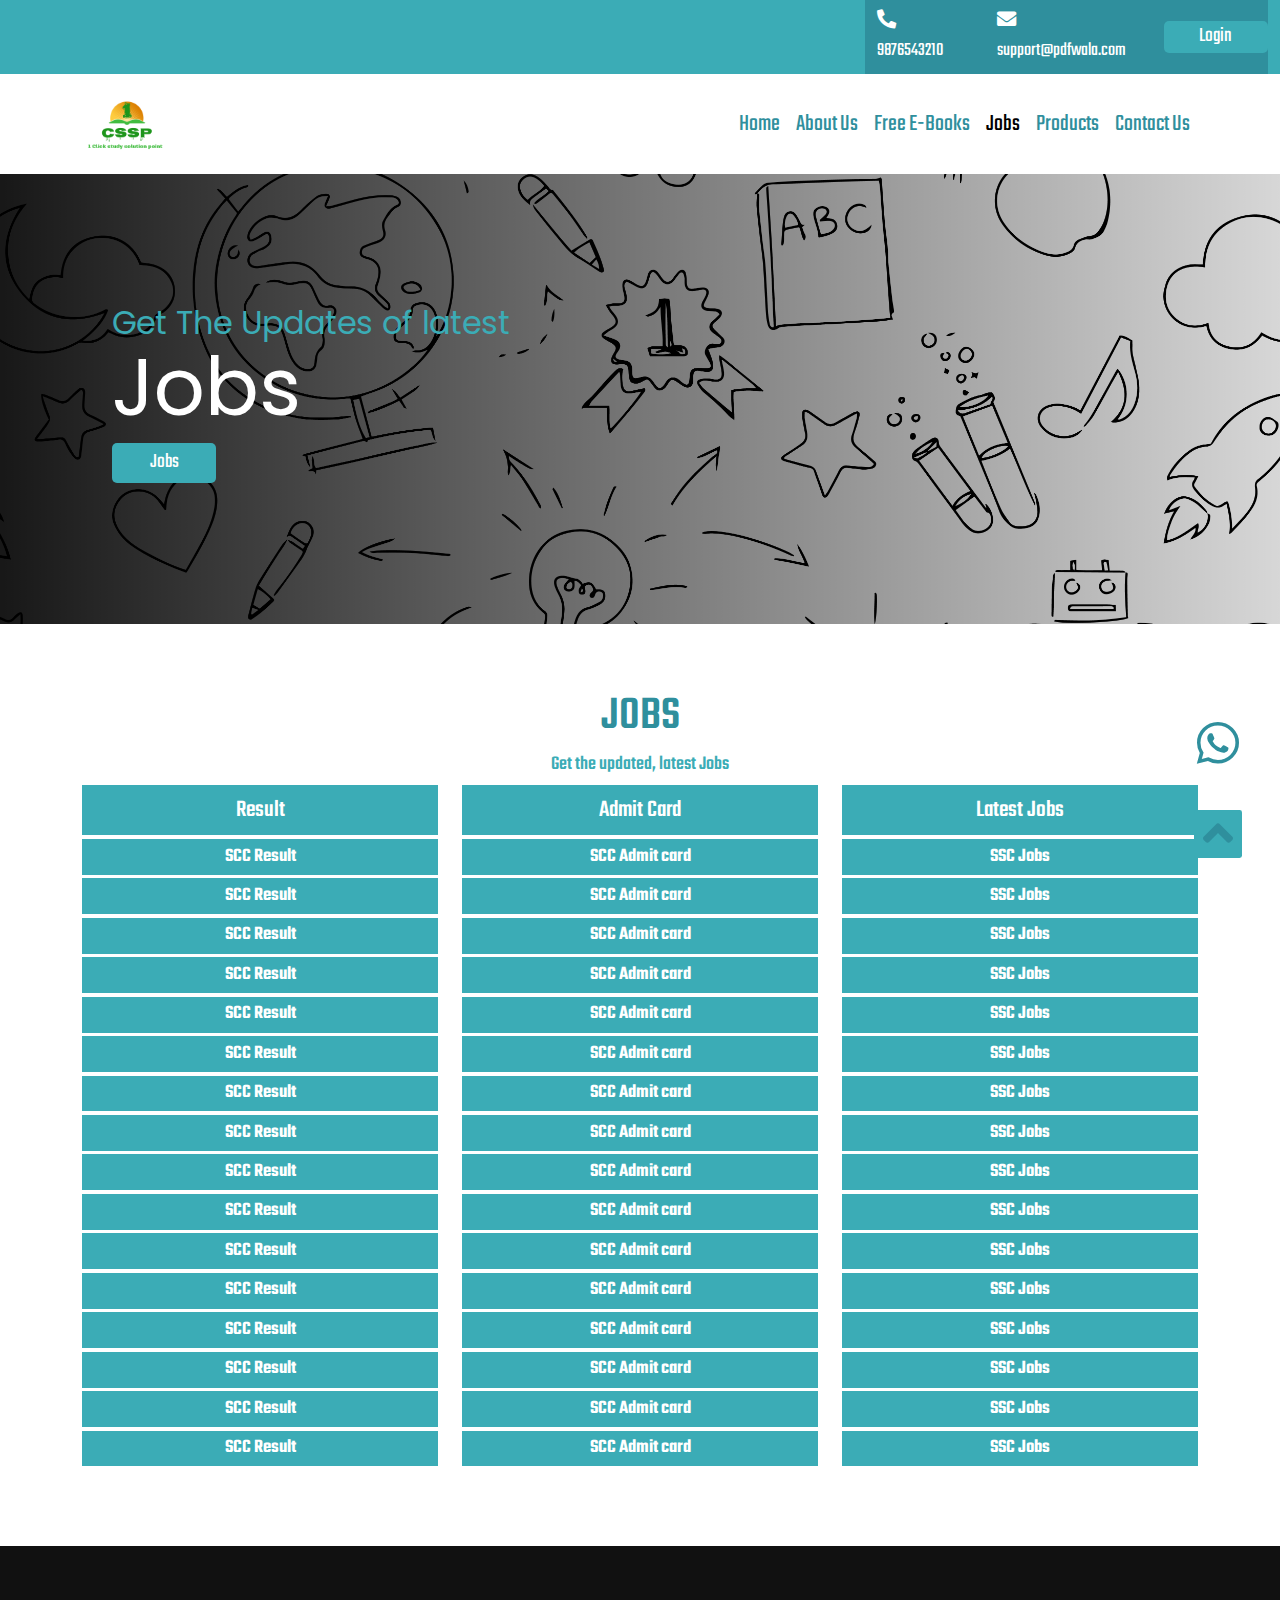
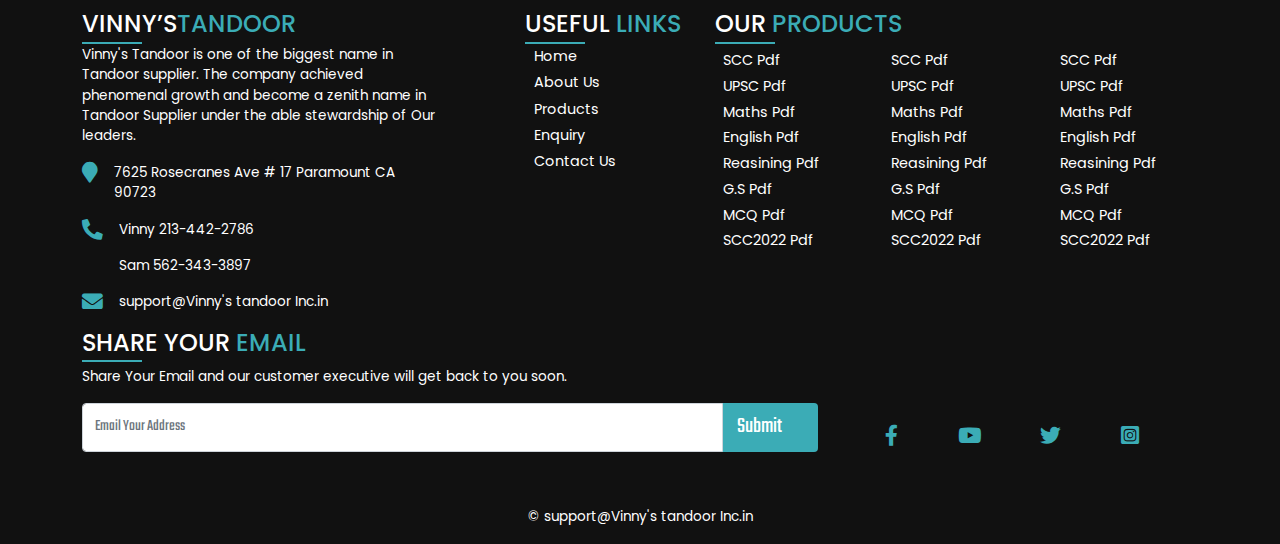
<file: jobs.html>
<!DOCTYPE html>
<html lang="en">
<head>
    <meta charset="UTF-8">
    <meta http-equiv="X-UA-Compatible" content="IE=edge">
    <meta name="viewport" content="width=device-width, initial-scale=1.0">
    <title>Welcome To TandoorWala</title>
    <!-- bootstrap -->
    <link rel="stylesheet" href="css/bootstrap.min.css">

    <!-- css  -->
    <link rel="stylesheet" href="css/style.css">
    <link rel="stylesheet" href="css/jobs.css">
    <link rel="stylesheet" href="css/responsive.css">


    <!-- fontawesome  -->
    <link rel="stylesheet" href="./css/all.css">

    <style>@import url('https://fonts.googleapis.com/css2?family=Teko:wght@300;400;500;600;700&display=swap');</style>
    <style>@import url('https://fonts.googleapis.com/css2?family=Poppins:ital,wght@0,100;0,200;0,300;0,400;0,500;0,600;0,700;0,800;0,900;1,100;1,200;1,300;1,400;1,500;1,600;1,700;1,800;1,900&display=swap');</style>

</head>
<body>
    <button class="btn-anchor d-flex justify-content-center align-item-center">
        <a href="#header">
            <i class="fas up-btn fa-angle-up"></i>
        </a>
    </button>
    <button class="btn-whatsapp d-flex justify-content-center align-item-center">
        <a>
            <!-- <i class="fas up-btn fa-angle-up"></i> -->
            <i class="fab fa-whatsapp"></i>
        </a>
    </button>
        <!-- header starts here  -->
        <header id="header">
            <div class="container-fluid">
                <div class="row top-line">
                    <div class="col-xl-8 col-lg-8">

                    </div>

                    <div class=" col-xl-4 col-lg-4 strip ">
                        
                        <div class="right d-flex justify-content-evenly align-items-center">
                            <span><i class="fas fa-phone-alt"></i>9876543210</span> 
                        
                            <span><i class="fas fa-envelope"></i>support@pdfwala.com</span>
                            <a href="signup.html"> <button class="btn btn-2">Login</button> </a>

                        </div>
                        
                    </div>

                </div> 
            </div>
    
            <nav class="navbar navbar-expand-lg navbar-light">
                <div class="container">
                    <a class="navbar-brand" href="index.html">
                        <!-- Vinny's<span>Tandoor</span> -->
                        <img class="img-fluid" src="./images/logo-1.png" alt="Logo" >
                    </a>
                    <button class="navbar-toggler" type="button" data-bs-toggle="collapse" data-bs-target="#navbarSupportedContent" aria-controls="navbarSupportedContent" aria-expanded="false" aria-label="Toggle navigation">
                        <!-- <span class="navbar-toggler-icon"></span> -->
                        <i class="fas fa-bars"></i>
                    </button>
                    <div class="collapse navbar-collapse" id="navbarSupportedContent">
                        <ul class="navbar-nav ms-auto mb-2 mb-lg-0">
                            <li class="nav-item">
                                <a class="nav-link" aria-current="page" href="index.html">Home</a>
                            </li>
                            <li class="nav-item">
                                <a class="nav-link" href="about.html">About Us</a>
                            </li>
    
                            <li class="nav-item">
                                <a class="nav-link" href="products.html">Free E-Books</a>
                            </li>
                            <li class="nav-item">
                                <a class="nav-link active" href="products.html">Jobs</a>
                            </li>
                            <li class="nav-item">
                                <a class="nav-link"  href="products.html">Products</a>
                            </li>
                            <li class="nav-item">
                                <a class="nav-link" href="contact.html">Contact Us</a>
                            </li>
                        </ul>
                    </div>
                </div>
            </nav>
        </header>
        <!-- header ends here -->
        <!-- banner start here  -->
        <div class="banner">
            <div class="container-fluid">
                <div class="row ban">
                    <div class="col-lg-7">
                        <p class="title1">Get The Updates of latest </p>
                        <p class="title">Jobs</p>
                        <p class="p"></p>
                        <a href="#jobs"> <button class="btn">Jobs</button></a>
                    </div>
                    <div class="col-lg-5">
                        <div class="img-box">
                            <!-- <img src="./images/tandoor-1.png" alt=""> -->
                        </div>
                    </div>
                </div>
            </div>

        </div>
        <!-- banner ends here  -->
        <div class="jobs" id="jobs">

            <div class="container">
                <div class="row">
                    <div class="d-flex justify-content-center align-items-center flex-column  col-lg-12">
                
                        <h2> Jobs</h2>
                        <h5>Get the updated, latest Jobs</h5>
                    
                    </div>
                </div>
                <div class="row">



                    <div class="col-lg-4">
                        <div class="row">
                            <div class="pro-list text-center">
                                <h3>Result</h3>
                                <ul class="text-center">
                                    <a href="products.html"> <li>SCC Result</li> </a>
                                    <a href="products.html"> <li>SCC Result</li> </a>
                                    <a href="products.html"> <li>SCC Result</li> </a>
                                    <a href="products.html"> <li>SCC Result</li> </a>
                                    <a href="products.html"> <li>SCC Result</li> </a>
                                    <a href="products.html"> <li>SCC Result</li> </a>
                                    <a href="products.html"> <li>SCC Result</li> </a>
                                    <a href="products.html"> <li>SCC Result</li> </a>
                                    <a href="products.html"> <li>SCC Result</li> </a>
                                    <a href="products.html"> <li>SCC Result</li> </a>
                                    <a href="products.html"> <li>SCC Result</li> </a>
                                    <a href="products.html"> <li>SCC Result</li> </a>
                                    <a href="products.html"> <li>SCC Result</li> </a>
                                    <a href="products.html"> <li>SCC Result</li> </a>
                                    <a href="products.html"> <li>SCC Result</li> </a>
                                    <a href="products.html"> <li>SCC Result</li> </a>


                            </div>
                        </div>
                    </div>
                    <div class="col-lg-4">
                        <div class="row">
                            <div class="pro-list text-center">
                                <h3>Admit Card</h3>
                                <ul class="text-center">
                                    <a href="products.html"> <li>SCC Admit card</li> </a>
                                    <a href="products.html"> <li>SCC Admit card</li> </a>
                                    <a href="products.html"> <li>SCC Admit card</li> </a>
                                    <a href="products.html"> <li>SCC Admit card</li> </a>
                                    <a href="products.html"> <li>SCC Admit card</li> </a>
                                    <a href="products.html"> <li>SCC Admit card</li> </a>
                                    <a href="products.html"> <li>SCC Admit card</li> </a>
                                    <a href="products.html"> <li>SCC Admit card</li> </a>
                                    <a href="products.html"> <li>SCC Admit card</li> </a>
                                    <a href="products.html"> <li>SCC Admit card</li> </a>
                                    <a href="products.html"> <li>SCC Admit card</li> </a>
                                    <a href="products.html"> <li>SCC Admit card</li> </a>
                                    <a href="products.html"> <li>SCC Admit card</li> </a>
                                    <a href="products.html"> <li>SCC Admit card</li> </a>
                                    <a href="products.html"> <li>SCC Admit card</li> </a>
                                    <a href="products.html"> <li>SCC Admit card</li> </a>

                                </ul>

                            </div>
                        </div>
                    </div>
                    <div class="col-lg-4">
                        <div class="row">
                            <div class="pro-list text-center">
                                <h3>Latest Jobs</h3>
                                <ul class="text-center" >
                                    <a href="products.html"> <li>SSC Jobs</li> </a>
                                    <a href="products.html"> <li>SSC Jobs</li> </a>
                                    <a href="products.html"> <li>SSC Jobs</li> </a>
                                    <a href="products.html"> <li>SSC Jobs</li> </a>
                                    <a href="products.html"> <li>SSC Jobs</li> </a>
                                    <a href="products.html"> <li>SSC Jobs</li> </a>
                                    <a href="products.html"> <li>SSC Jobs</li> </a>
                                    <a href="products.html"> <li>SSC Jobs</li> </a>
                                    <a href="products.html"> <li>SSC Jobs</li> </a>
                                    <a href="products.html"> <li>SSC Jobs</li> </a>
                                    <a href="products.html"> <li>SSC Jobs</li> </a>
                                    <a href="products.html"> <li>SSC Jobs</li> </a>
                                    <a href="products.html"> <li>SSC Jobs</li> </a>
                                    <a href="products.html"> <li>SSC Jobs</li> </a>
                                    <a href="products.html"> <li>SSC Jobs</li> </a>
                                    <a href="products.html"> <li>SSC Jobs</li> </a>
                                </ul>

                            </div>
                        </div>
                    </div>
                </div>
            </div>
        </div>
        
        
        
        <!-- footer start here  -->
        <footer id="footer">
            <div class="container">
                <div class="row">
                    <div class="col-lg-4  col-md-12   ">
                        <a href="index.html"> <h4>Vinny’s<span>Tandoor</span></h4></a>

                        <p>Vinny's Tandoor is one of the biggest name in Tandoor supplier. The company achieved phenomenal growth and become a zenith name in Tandoor Supplier under the able stewardship of Our leaders.</p>
                        <div class="box d-flex ">
                            <i class="fas fa-map-marker"></i>
                            <p>7625 Rosecranes Ave # 17 Paramount CA 90723
                            </p>
                        </div>
                        <div class="box d-flex">
                            <i class="fas fa-phone-alt"></i>
                            <div class="d-flex flex-column">
                                <p>Vinny 213-442-2786 &nbsp &nbsp </p>
                       
                                <p> Sam 562-343-3897</p>
                            </div>
                        </div>
                        <div class="box d-flex ">
                            <i class="fas fa-envelope"></i>
                            <p>support@Vinny's tandoor Inc.in</p>
                        </div>


    
                    </div>
                    <!-- -->
                    <div class="  col-lg-8 col-md-12">
                        <div class="row">
                            <div class="  offset-lg-1 col-lg-3">
                                <h4>Useful <span>LINKS</span> </h4>
                                <ul>
                                    <a href="index.html"> <li>Home</li> </a>
                                    <a href="about.html"> <li>about us</li> </a>
                                    <a href="products.html"> <li>Products</li> </a>
                                    <a href="enquiry.html"> <li>enquiry</li> </a>
                                    <a href="contact.html"> <li>Contact us</li> </a>
                                </ul>
                            </div>
                            <div class="col-lg-8">
                                <h4>Our<span> Products </span></h4>
                                <div class="row">
                                
                                    <div class="col-lg-4 col-md-4">
                                        <ul>
                                            <a href="products.html"> <li>SCC pdf</li> </a>
                                            <a href="products.html"> <li>UPSC pdf</li> </a>
                                            <a href="products.html"> <li>Maths pdf</li> </a>
                                            <a href="products.html"> <li>English pdf</li> </a>
                                            <a href="products.html"> <li>Reasining pdf</li> </a>
                                            <a href="products.html"> <li>G.S pdf</li> </a>
                                            <a href="products.html"> <li>MCQ pdf</li> </a>
                                            <a href="products.html"> <li>SCC2022 pdf</li> </a>
                                        </ul>
                                    </div>
                                    <div class="col-lg-4 col-md-4">
                                        <ul>
                                            <a href="products.html"> <li>SCC pdf</li> </a>
                                            <a href="products.html"> <li>UPSC pdf</li> </a>
                                            <a href="products.html"> <li>Maths pdf</li> </a>
                                            <a href="products.html"> <li>English pdf</li> </a>
                                            <a href="products.html"> <li>Reasining pdf</li> </a>
                                            <a href="products.html"> <li>G.S pdf</li> </a>
                                            <a href="products.html"> <li>MCQ pdf</li> </a>
                                            <a href="products.html"> <li>SCC2022 pdf</li> </a>
                                        </ul>
                                    </div>
                                    <div class="col-lg-4 col-md-4">
                                        <ul>
                                            <a href="products.html"> <li>SCC pdf</li> </a>
                                            <a href="products.html"> <li>UPSC pdf</li> </a>
                                            <a href="products.html"> <li>Maths pdf</li> </a>
                                            <a href="products.html"> <li>English pdf</li> </a>
                                            <a href="products.html"> <li>Reasining pdf</li> </a>
                                            <a href="products.html"> <li>G.S pdf</li> </a>
                                            <a href="products.html"> <li>MCQ pdf</li> </a>
                                            <a href="products.html"> <li>SCC2022 pdf</li> </a>
                                        </ul>
                                    </div>
                                </div>
                            </div>
                        </div>
                        <div class="row">
                            
                        </div>
                    </div>
                </div>
                <div class="row">
                    <div class="col-lg-8  col-md-12 col-sm-12   ">
                        <h4>Share Your <span> Email</span></h4>
                        <p> Share Your Email and our customer executive will get back to you soon.</p>
                        <div class="row">
                            <form action="">
                                <div class="form-group input-group">
                                    <input type="email" class="form-control" id="InputEmail" aria-describedby="emailHelp" placeholder="Email Your Address" >
                                    <span type="submit" class="input-group-text">Submit</span>
                             
                                </div>
                            </form>
                        </div>
                    </div>
                    <div class=" col-lg-4 social right d-flex justify-content-evenly align-items-end">
                        <a href="#"> <i class="fab fa-facebook-f"></i></a>
                        <a href="#"> <i class="fab fa-youtube"></i></a>
                        <a href="#"> <i class="fab fa-twitter"></i></a>
                        <a href="#"> <i class="fab fa-instagram-square"></i></a>
                    </div>
                </div>
                <div class="row">
                    <div class="col-lg-12">
                        <div class="copy-right d-flex justify-content-center">
                            <p>&copy; support@Vinny's tandoor Inc.in</p>
                        </div>
                    </div>
                </div>
            </div>
        </footer>
        <!-- footer ends here  -->

    <!-- js links  -->
    <script src="js/bootstrap.min.js"></script>
    <script src="js/jquery.min.js"></script>
</body>
</html>
</file>
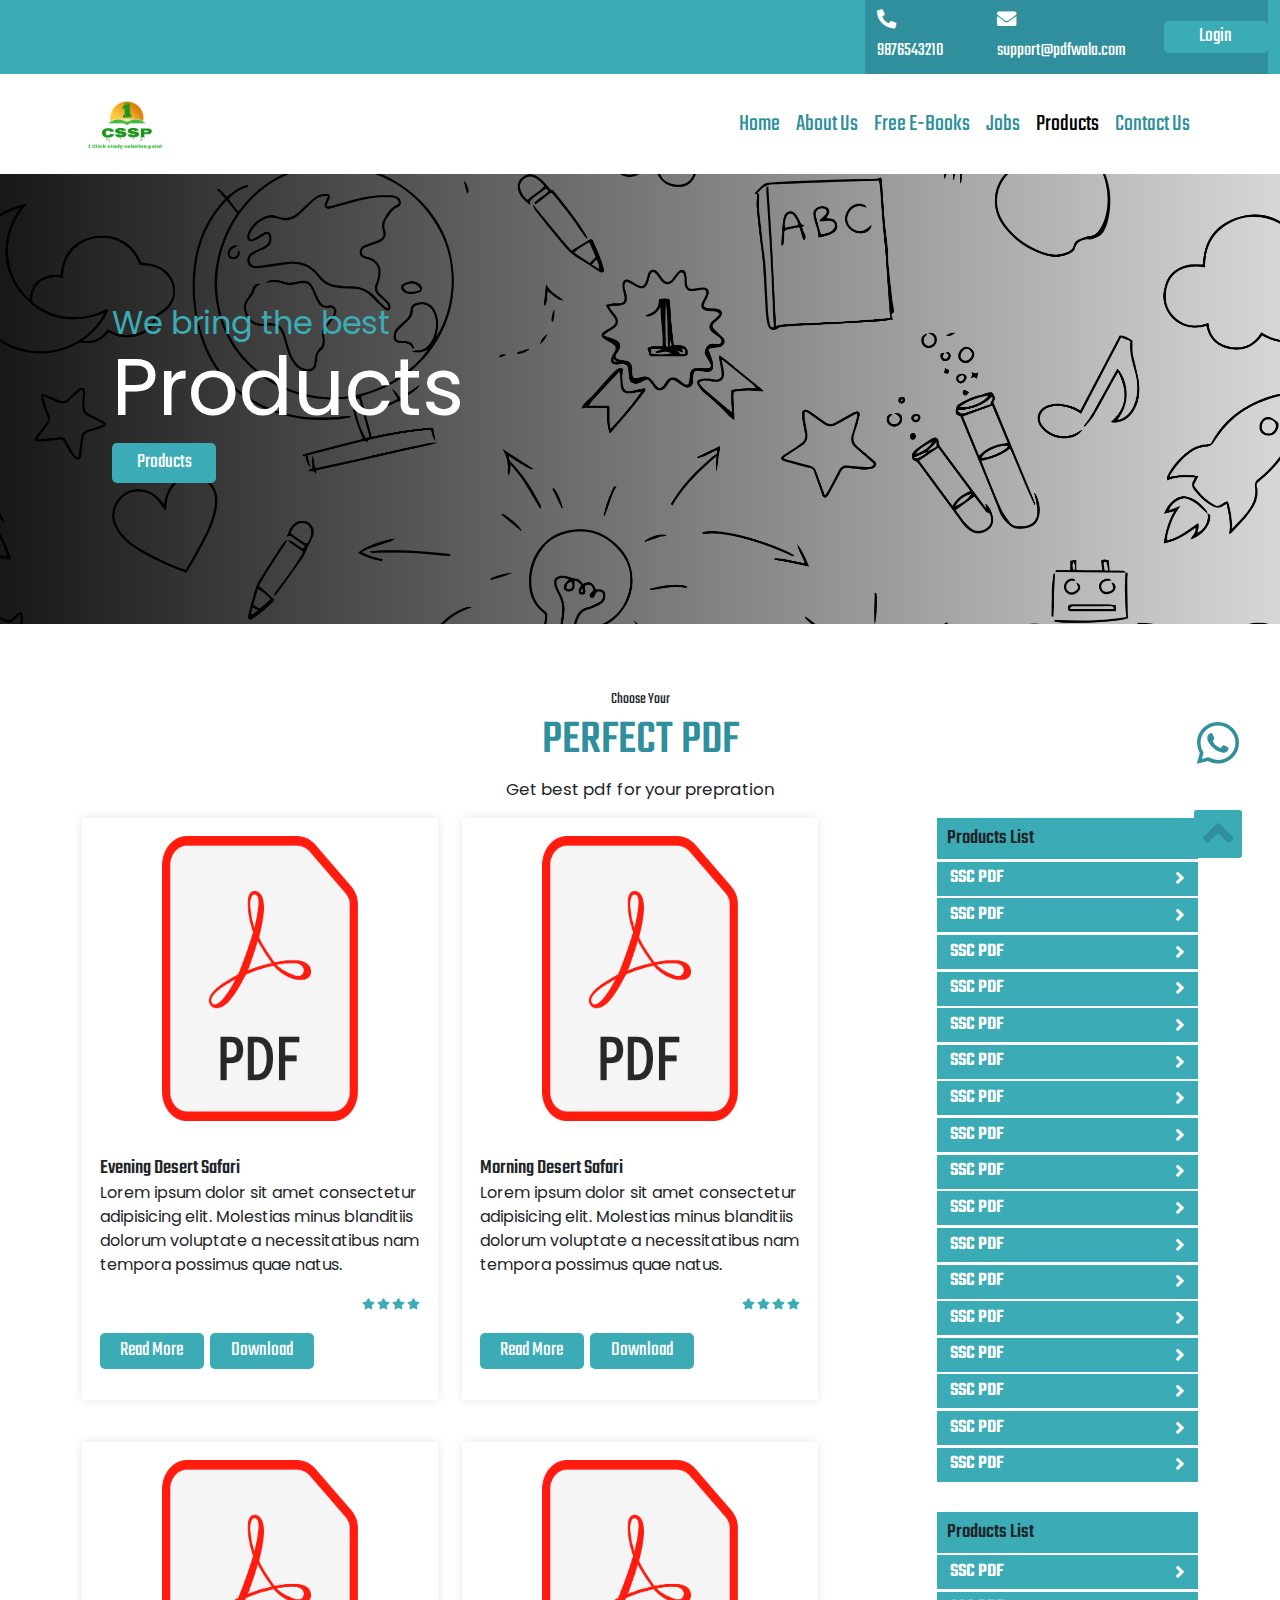
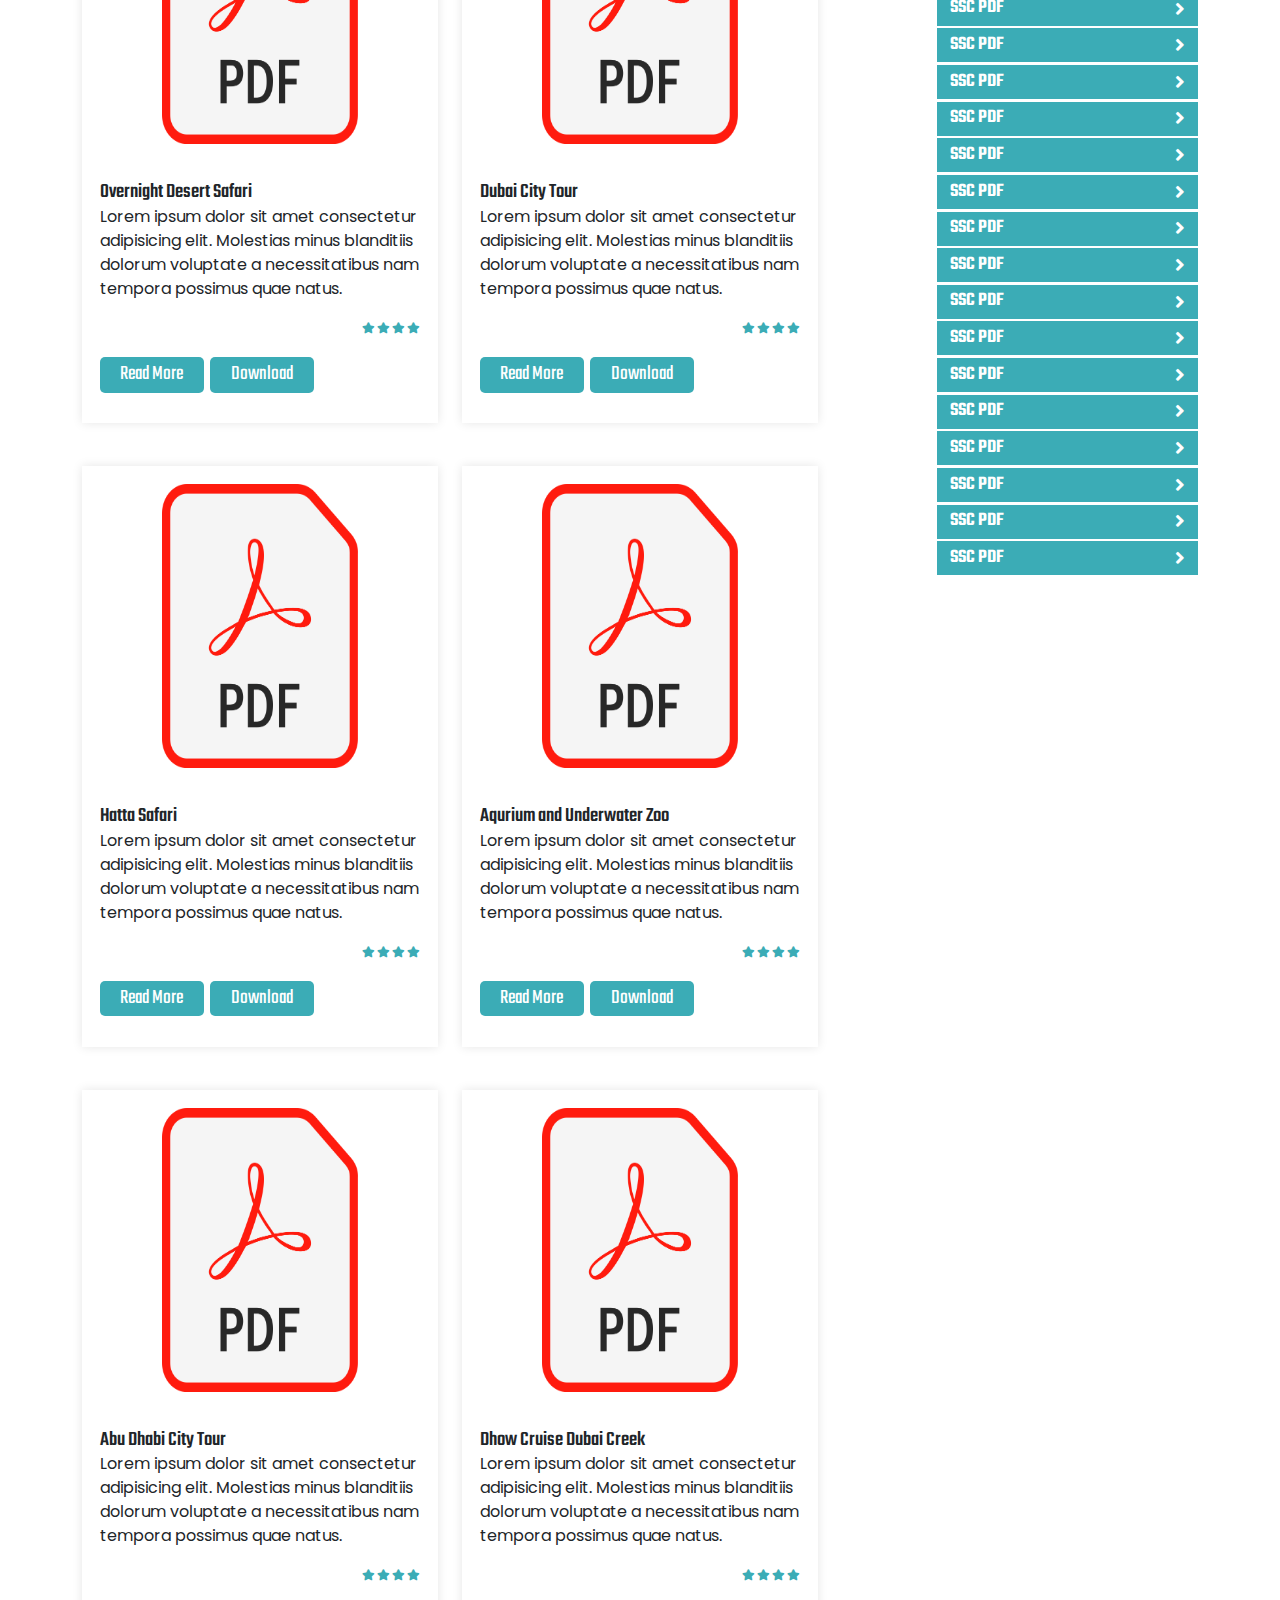
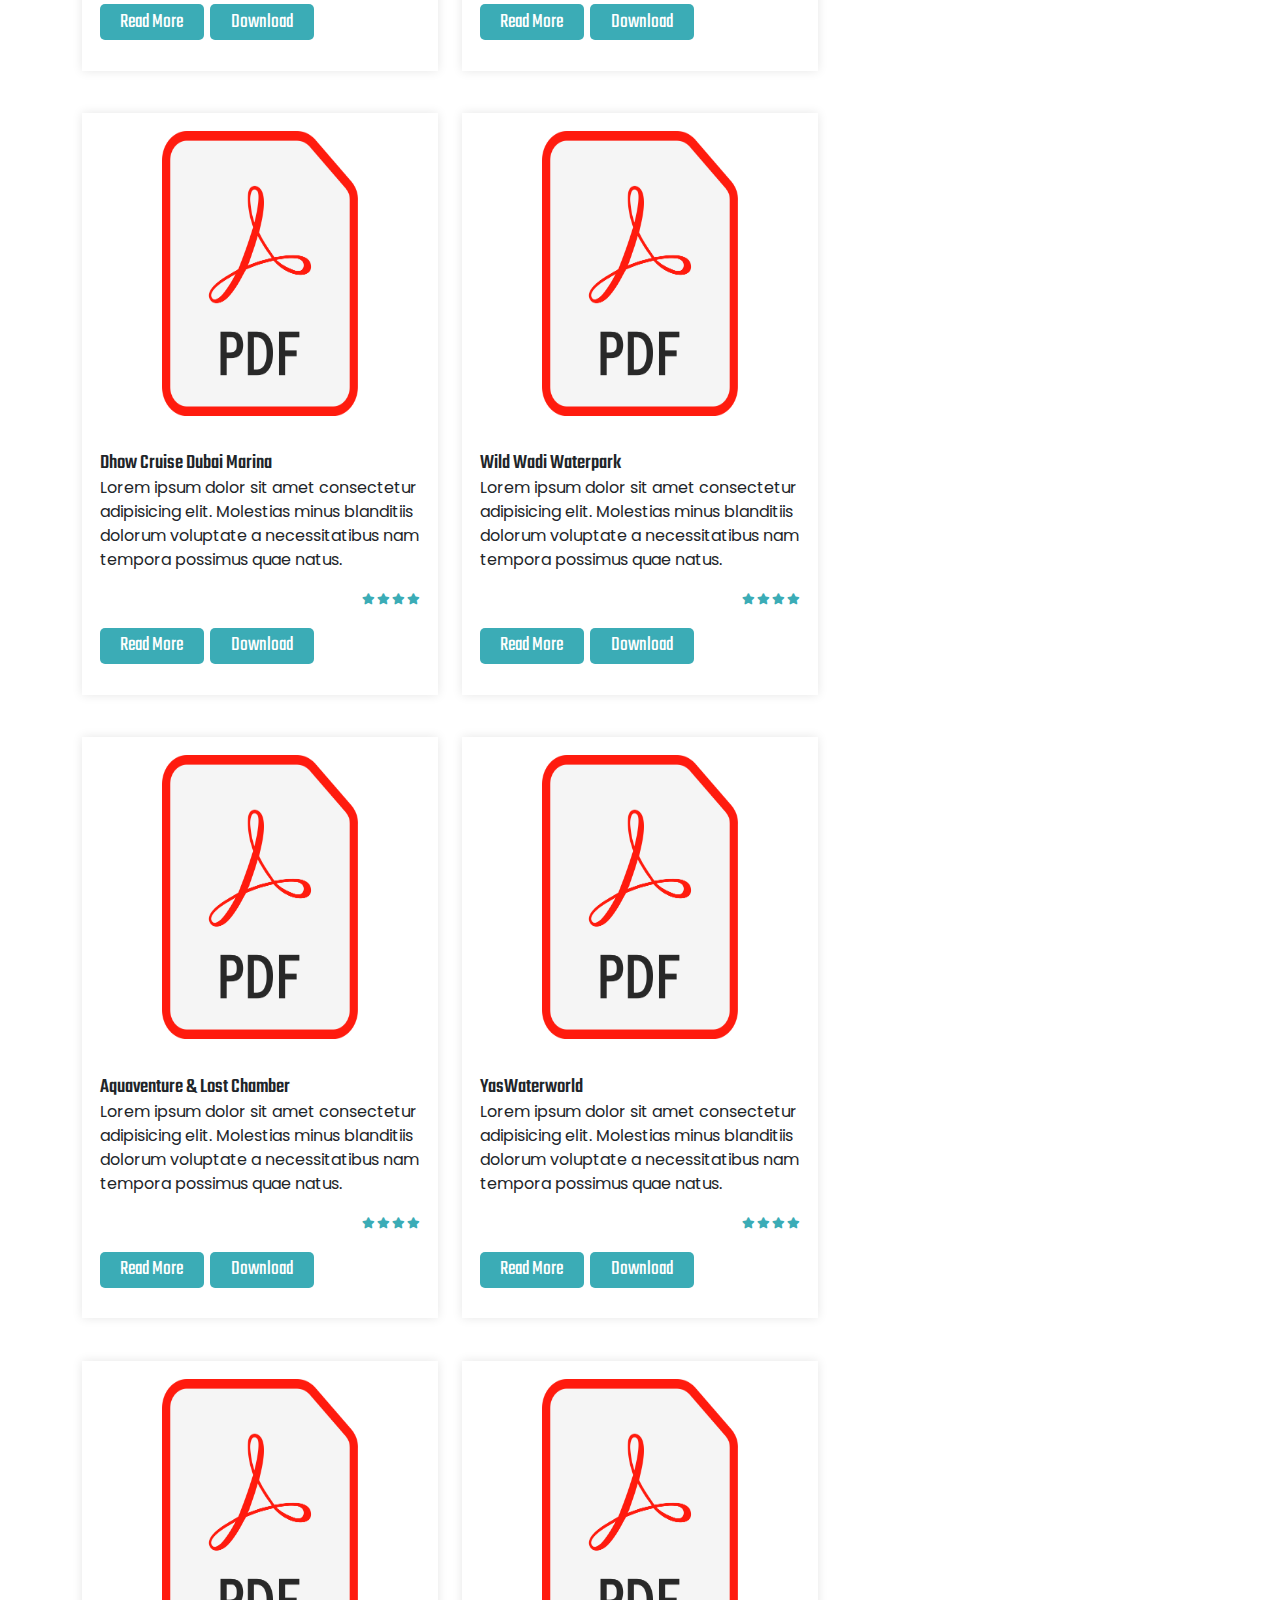
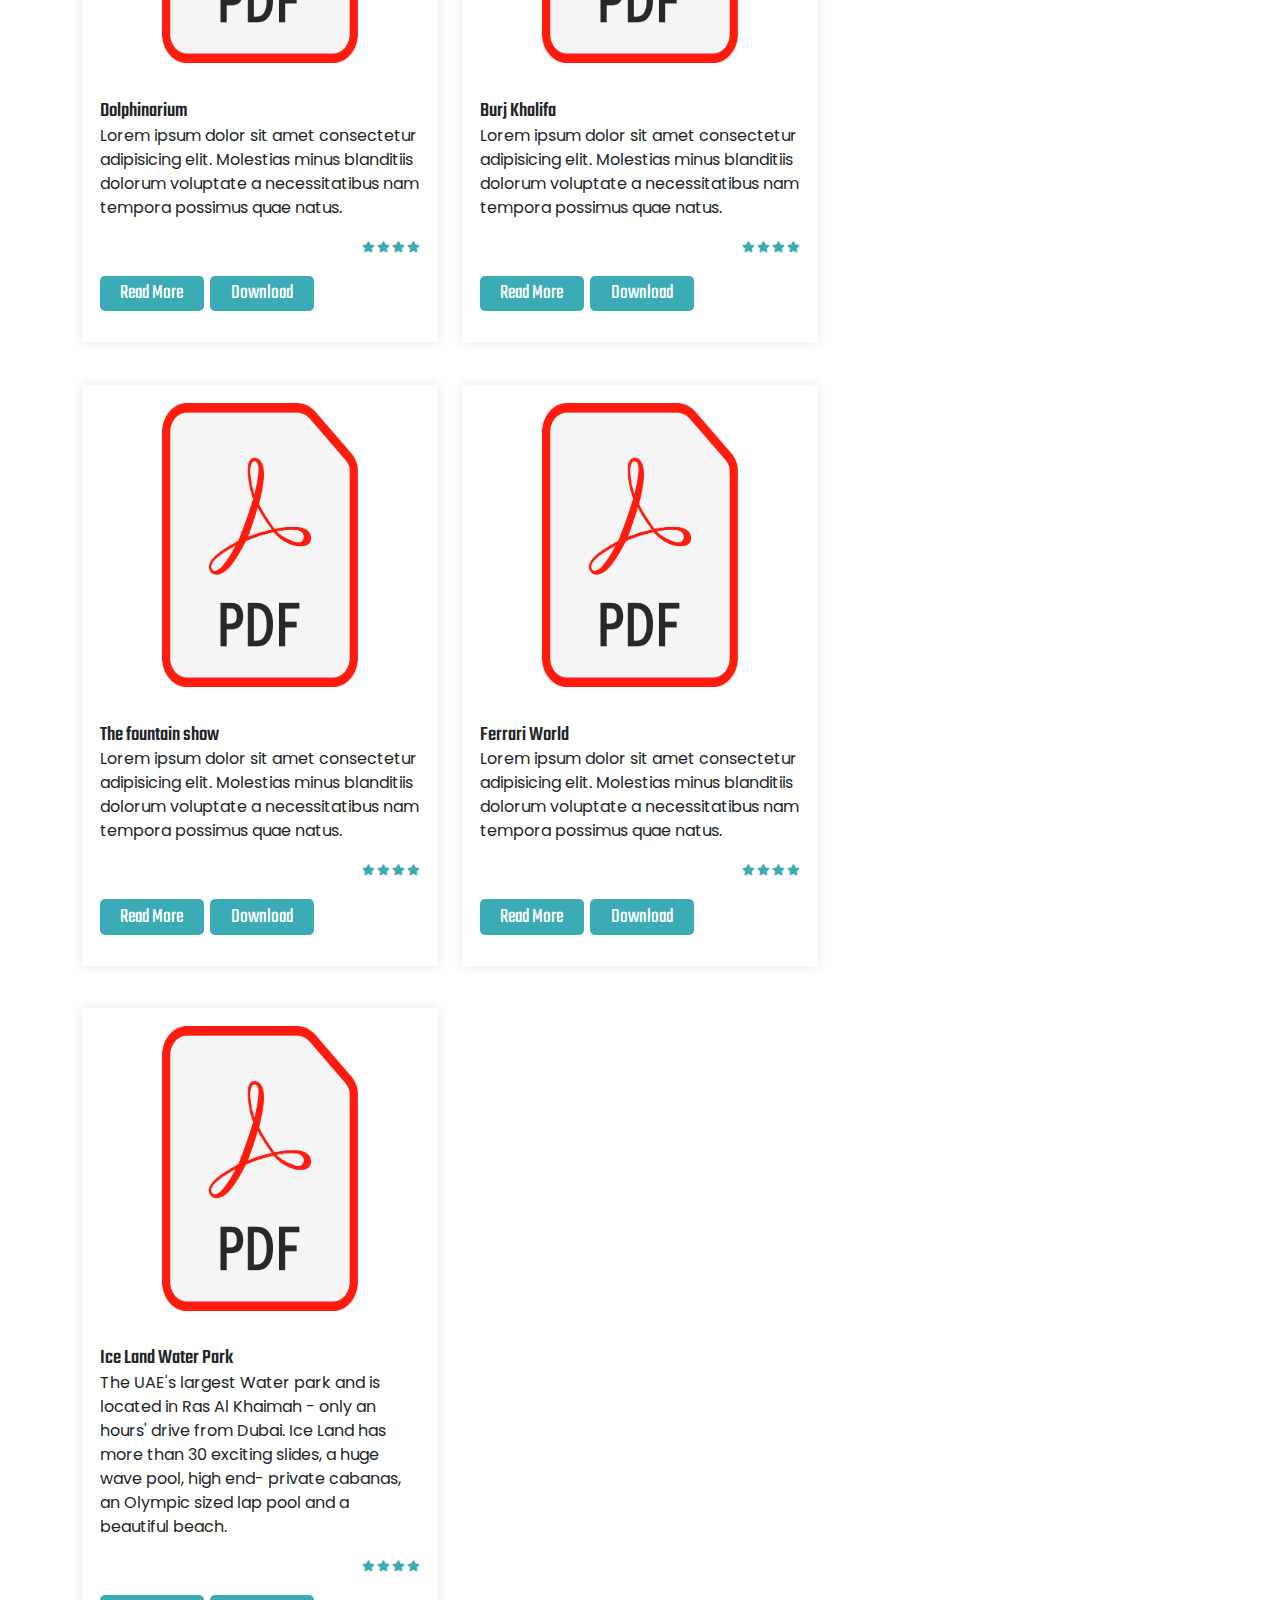
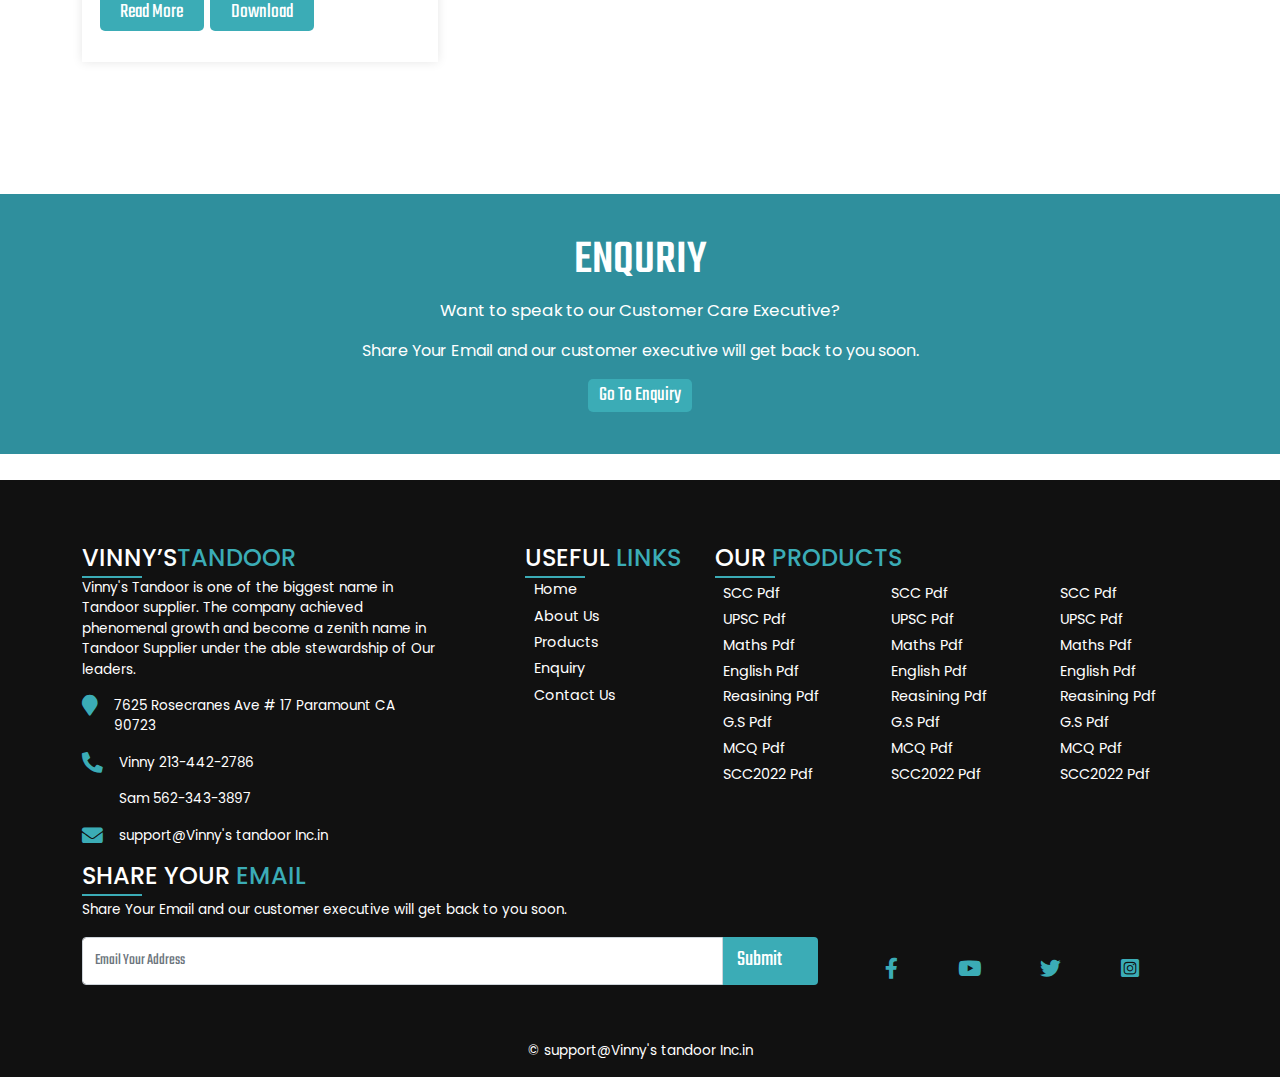
<file: products.html>
<!DOCTYPE html>
<html lang="en">
<head>
    <meta charset="UTF-8">
    <meta http-equiv="X-UA-Compatible" content="IE=edge">
    <meta name="viewport" content="width=device-width, initial-scale=1.0">
    <title>Welcome To TandoorWala</title>
    <!-- bootstrap -->
    <link rel="stylesheet" href="css/bootstrap.min.css">

    <!-- css  -->
    <link rel="stylesheet" href="css/style.css">
    <link rel="stylesheet" href="css/products.css">
    <link rel="stylesheet" href="css/responsive.css">


    <!-- fontawesome  -->
    <link rel="stylesheet" href="./css/all.css">

    <style>@import url('https://fonts.googleapis.com/css2?family=Teko:wght@300;400;500;600;700&display=swap');</style>
    <style>@import url('https://fonts.googleapis.com/css2?family=Poppins:ital,wght@0,100;0,200;0,300;0,400;0,500;0,600;0,700;0,800;0,900;1,100;1,200;1,300;1,400;1,500;1,600;1,700;1,800;1,900&display=swap');</style>

</head>
<body>
    <button class="btn-anchor d-flex justify-content-center align-item-center">
        <a href="#header">
            <i class="fas up-btn fa-angle-up"></i>
        </a>
    </button>
    <button class="btn-whatsapp d-flex justify-content-center align-item-center">
        <a>
            <!-- <i class="fas up-btn fa-angle-up"></i> -->
            <i class="fab fa-whatsapp"></i>
        </a>
    </button>
        <!-- header starts here  -->
        <header id="header">
            <div class="container-fluid">
                <div class="row top-line">
                    <div class="col-xl-8 col-lg-8">

                    </div>

                    <div class=" col-xl-4 col-lg-4 strip ">
                        
                        <div class="right d-flex justify-content-evenly align-items-center">
                            <span><i class="fas fa-phone-alt"></i>9876543210</span> 
                        
                            <span><i class="fas fa-envelope"></i>support@pdfwala.com</span>
                            <a href="signup.html"> <button class="btn btn-2">Login</button> </a>

                        </div>
                        
                    </div>

                </div> 
            </div>
    
            <nav class="navbar navbar-expand-lg navbar-light">
                <div class="container">
                    <a class="navbar-brand" href="index.html">
                        <!-- Vinny's<span>Tandoor</span> -->
                        <img class="img-fluid" src="./images/logo-1.png" alt="Logo" >
                    </a>
                    <button class="navbar-toggler" type="button" data-bs-toggle="collapse" data-bs-target="#navbarSupportedContent" aria-controls="navbarSupportedContent" aria-expanded="false" aria-label="Toggle navigation">
                        <!-- <span class="navbar-toggler-icon"></span> -->
                        <i class="fas fa-bars"></i>
                    </button>
                    <div class="collapse navbar-collapse" id="navbarSupportedContent">
                        <ul class="navbar-nav ms-auto mb-2 mb-lg-0">
                            <li class="nav-item">
                                <a class="nav-link" aria-current="page" href="index.html">Home</a>
                            </li>
                            <li class="nav-item">
                                <a class="nav-link" href="about.html">About Us</a>
                            </li>

                            <li class="nav-item">
                                <a class="nav-link" href="free-e-books.html">Free E-Books</a>
                            </li>
                            <li class="nav-item">
                                <a class="nav-link" href="jobs.html">Jobs</a>
                            </li>
                            <li class="nav-item">
                                <a class="nav-link active" href="products.html">Products</a>
                            </li>
                            <li class="nav-item">
                                <a class="nav-link" href="contact.html">Contact Us</a>
                            </li>
                        </ul>
                    </div>
                </div>
            </nav>
        </header>
        <!-- header ends here -->
        <!-- banner start here  -->
        <div class="banner">
            <div class="container-fluid">
                <div class="row ban">
                    <div class="col-lg-7">
                        <p class="title1">We bring the best</p>
                        <p class="title">Products</p>
                        <p class="p"></p>
                        <a href="#products"> <button class="btn">Products</button></a>
                    </div>
                    <div class="col-lg-5">
                        <div class="img-box">
                            <!-- <img src="./images/tandoor-1.png" alt=""> -->
                        </div>
                    </div>
                </div>
            </div>

        </div>
        <!-- banner start here  -->



    <!-- products starts from here  -->
    <div class="products">
        <div class="container">
            <div class="row">
                <div class="col-lg-8 offset-lg-2 text-center">
                    <div class="super-title">Choose Your</div>
                    <h2> Perfect PDF</h2>
                    <p class="sub-p">Get best pdf for your prepration</p>
                </div>
            </div>

            <div class="row">
                <div class="col-lg-8">
                    <div class="row">
                        <div class="col-lg-6">
                            <div class="box">
                                <div class="img-box d-flex justify-content-center">
                                     <img src="./images/img-1.png" alt="">
                                </div>
                                <div class="text-box">
                                    <h3>Evening Desert Safari </h3>
                                    <p>Lorem ipsum dolor sit amet consectetur adipisicing elit. Molestias minus blanditiis dolorum voluptate a necessitatibus nam tempora possimus quae natus.</p>
                                    <div class="d-flex justify-content-between">
                                    
                                        <div class="price"></div>
                                        <span>
                                            <i class="fas fa-star"></i>
                                            <i class="fas fa-star"></i>
                                            <i class="fas fa-star"></i>
                                            <i class="fas fa-star"></i>
                                        </span>
                                    </div>
                                    <div class="button d-flex ">
                                        <button class="btn btn-2">Read More</button>
                                        <button class="btn btn-2">Download</button>
                                    </div>  
                                </div>
                            </div>
                        </div>
                        <div class="col-lg-6">
                            <div class="box">
                                <div class="img-box d-flex justify-content-center">
                                     <img src="./images/img-1.png" alt="">
                                </div>
                                <div class="text-box">
                                    <h3>Morning Desert Safari</h3>
                                    <p>Lorem ipsum dolor sit amet consectetur adipisicing elit. Molestias minus blanditiis dolorum voluptate a necessitatibus nam tempora possimus quae natus.</p>
                                    <div class="d-flex justify-content-between">
                                        <div class="price"></div>
                                        <span>
                                            <i class="fas fa-star"></i>
                                            <i class="fas fa-star"></i>
                                            <i class="fas fa-star"></i>
                                            <i class="fas fa-star"></i>
                                        </span>
                                    </div>
                                    <div class="button d-flex ">
                                        <button class="btn btn-2">Read More</button>
                                        <button class="btn btn-2">Download</button>
                                    </div>
                                </div>
                            </div>
                        </div>
                        <div class="col-lg-6">
                            <div class="box">
                                <div class="img-box d-flex justify-content-center">
                                     <img src="./images/img-1.png" alt="">
                                </div>
                                <div class="text-box">
                                    <h3>Overnight Desert Safari</h3>
                                    <p>Lorem ipsum dolor sit amet consectetur adipisicing elit. Molestias minus blanditiis dolorum voluptate a necessitatibus nam tempora possimus quae natus.</p>
                                    <div class="d-flex justify-content-between">
                                        <div class="price"></div>
                                        <span>
                                            <i class="fas fa-star"></i>
                                            <i class="fas fa-star"></i>
                                            <i class="fas fa-star"></i>
                                            <i class="fas fa-star"></i>
                                        </span>
                                    </div>
                                    <div class="button d-flex ">
                                        <button class="btn btn-2">Read More</button>
                                        <button class="btn btn-2">Download</button>
                                    </div>
                                </div>
                            </div>
                        </div>
                        <div class="col-lg-6">
                            <div class="box">
                                <div class="img-box d-flex justify-content-center">
                                     <img src="./images/img-1.png" alt="">
                                </div>
                                <div class="text-box">
                                    <h3>Dubai City Tour</h3>
                                    <p>Lorem ipsum dolor sit amet consectetur adipisicing elit. Molestias minus blanditiis dolorum voluptate a necessitatibus nam tempora possimus quae natus.</p>
                                    <div class="d-flex justify-content-between">
                                    
                                        <div class="price"></div>
                                        <span>
                                            <i class="fas fa-star"></i>
                                            <i class="fas fa-star"></i>
                                            <i class="fas fa-star"></i>
                                            <i class="fas fa-star"></i>
                                        </span>
                                    </div>
                                    <div class="button d-flex ">
                                        <button class="btn btn-2">Read More</button>
                                        <button class="btn btn-2">Download</button>
                                    </div>
                                </div>
                            </div>
                        </div>                
                        <div class="col-lg-6">
                            <div class="box">
                                <div class="img-box  d-flex justify-content-center">
                                     <img src="./images/img-1.png" alt="">
                                </div>
                                <div class="text-box">
                                    <h3>Hatta Safari</h3>
                                    <p>Lorem ipsum dolor sit amet consectetur adipisicing elit. Molestias minus blanditiis dolorum voluptate a necessitatibus nam tempora possimus quae natus.</p>
                                    <div class="d-flex justify-content-between">


                                        <div class="price"></div>
                                        <span>
                                            <i class="fas fa-star"></i>
                                            <i class="fas fa-star"></i>
                                            <i class="fas fa-star"></i>
                                            <i class="fas fa-star"></i>
                                        </span>
                                    </div>
                                    <div class="button d-flex ">
                                        <button class="btn btn-2">Read More</button>
                                        <button class="btn btn-2">Download</button>
                                    </div>
                                </div>
                            </div>
                        </div>                
                        <div class="col-lg-6">
                            <div class="box">
                                <div class="img-box d-flex justify-content-center">
                                     <img src="./images/img-1.png" alt="">
                                </div>
                                <div class="text-box">
                                    <h3>Aqurium and Underwater Zoo </h3>
                                    <p>Lorem ipsum dolor sit amet consectetur adipisicing elit. Molestias minus blanditiis dolorum voluptate a necessitatibus nam tempora possimus quae natus.</p>
                                    <div class="d-flex justify-content-between">


                                        <div class="price"></div>
                                        <span>
                                            <i class="fas fa-star"></i>
                                            <i class="fas fa-star"></i>
                                            <i class="fas fa-star"></i>
                                            <i class="fas fa-star"></i>
                                        </span>
                                    </div>
                                    <div class="button d-flex ">
                                        <button class="btn btn-2">Read More</button>
                                        <button class="btn btn-2">Download</button>
                                    </div>
                                </div>
                            </div>
                        </div>                
                        <div class="col-lg-6">
                            <div class="box">
                                <div class="img-box d-flex justify-content-center">
                                     <img src="./images/img-1.png" alt="">
                                </div>
                                <div class="text-box">
                                    <h3>Abu Dhabi City Tour</h3>
                                    <p>Lorem ipsum dolor sit amet consectetur adipisicing elit. Molestias minus blanditiis dolorum voluptate a necessitatibus nam tempora possimus quae natus.</p>
                                    <div class="d-flex justify-content-between">
                                    

                                        <div class="price"></div>
                                        <span>
                                            <i class="fas fa-star"></i>
                                            <i class="fas fa-star"></i>
                                            <i class="fas fa-star"></i>
                                            <i class="fas fa-star"></i>
                                        </span>
                                    </div>
                                    <div class="button d-flex ">
                                        <button class="btn btn-2">Read More</button>
                                        <button class="btn btn-2">Download</button>
                                    </div>
                                </div>
                            </div>
                        </div>                
                        <div class="col-lg-6">
                            <div class="box">
                                <div class="img-box d-flex justify-content-center">
                                     <img src="./images/img-1.png" alt="">
                                </div>
                                <div class="text-box">
                                    <h3>Dhow Cruise Dubai Creek </h3>
                                    <p>Lorem ipsum dolor sit amet consectetur adipisicing elit. Molestias minus blanditiis dolorum voluptate a necessitatibus nam tempora possimus quae natus.</p>
                                    <div class="d-flex justify-content-between">
                                    

                                        <div class="price"></div>
                                        <span>
                                            <i class="fas fa-star"></i>
                                            <i class="fas fa-star"></i>
                                            <i class="fas fa-star"></i>
                                            <i class="fas fa-star"></i>
                                        </span>
                                    </div>
                                    <div class="button d-flex ">
                                        <button class="btn btn-2">Read More</button>
                                        <button class="btn btn-2">Download</button>
                                    </div>
                                </div>
                            </div>
                        </div>
                        <div class="col-lg-6">
                            <div class="box">
                                <div class="img-box d-flex justify-content-center">
                                     <img src="./images/img-1.png" alt="">
                                </div>
                                <div class="text-box">
                                    <h3>Dhow Cruise Dubai Marina </h3>
                                    <p>Lorem ipsum dolor sit amet consectetur adipisicing elit. Molestias minus blanditiis dolorum voluptate a necessitatibus nam tempora possimus quae natus.</p>
                                    <div class="d-flex justify-content-between">
                                    

                                        <div class="price"></div>
                                        <span>
                                            <i class="fas fa-star"></i>
                                            <i class="fas fa-star"></i>
                                            <i class="fas fa-star"></i>
                                            <i class="fas fa-star"></i>
                                        </span>
                                    </div>
                                    <div class="button d-flex ">
                                        <button class="btn btn-2">Read More</button>
                                        <button class="btn btn-2">Download</button>
                                    </div>
                                </div>
                            </div>
                        </div>
                        <div class="col-lg-6">
                            <div class="box">
                                <div class="img-box d-flex justify-content-center">
                                     <img src="./images/img-1.png" alt="">
                                </div>
                                <div class="text-box">
                                    <h3>Wild Wadi Waterpark </h3>
                                    <p>Lorem ipsum dolor sit amet consectetur adipisicing elit. Molestias minus blanditiis dolorum voluptate a necessitatibus nam tempora possimus quae natus.</p>
                                    <div class="d-flex justify-content-between">
                                    

                                        <div class="price"></div>

                                        <span>
                                            <i class="fas fa-star"></i>
                                            <i class="fas fa-star"></i>
                                            <i class="fas fa-star"></i>
                                            <i class="fas fa-star"></i>
                                        </span>
                                    </div>
                                    <div class="button d-flex ">
                                        <button class="btn btn-2">Read More</button>
                                        <button class="btn btn-2">Download</button>
                                    </div>
                                </div>
                            </div>
                        </div>                
                        <div class="col-lg-6">
                            <div class="box">
                                <div class="img-box  d-flex justify-content-center">
                                     <img src="./images/img-1.png" alt="">
                                </div>
                                <div class="text-box">
                                    <h3>Aquaventure & Lost Chamber</h3>
                                    <p>Lorem ipsum dolor sit amet consectetur adipisicing elit. Molestias minus blanditiis dolorum voluptate a necessitatibus nam tempora possimus quae natus.</p>
                                    <div class="d-flex justify-content-between">
                                    

                                        <div class="price"></div>

                                        <span>
                                            <i class="fas fa-star"></i>
                                            <i class="fas fa-star"></i>
                                            <i class="fas fa-star"></i>
                                            <i class="fas fa-star"></i>
                                        </span>
                                    </div>
                                    <div class="button d-flex ">
                                        <button class="btn btn-2">Read More</button>
                                        <button class="btn btn-2">Download</button>
                                    </div>
                                </div>
                            </div>
                        </div>                
                        <div class="col-lg-6">
                            <div class="box">
                                <div class="img-box d-flex justify-content-center">
                                     <img src="./images/img-1.png" alt="">
                                </div>
                                <div class="text-box">
                                    <h3>YasWaterworld</h3>
                                    <p>Lorem ipsum dolor sit amet consectetur adipisicing elit. Molestias minus blanditiis dolorum voluptate a necessitatibus nam tempora possimus quae natus.</p>
                                    <div class="d-flex justify-content-between">
                                    
                                        <div class="price"></div>

                                        <span>
                                            <i class="fas fa-star"></i>
                                            <i class="fas fa-star"></i>
                                            <i class="fas fa-star"></i>
                                            <i class="fas fa-star"></i>
                                        </span>
                                    </div>
                                    <div class="button d-flex ">
                                        <button class="btn btn-2">Read More</button>
                                        <button class="btn btn-2">Download</button>
                                    </div>
                                </div>
                            </div>
                        </div>                
                        <div class="col-lg-6">
                            <div class="box">
                                <div class="img-box d-flex justify-content-center">
                                     <img src="./images/img-1.png" alt="">
                                </div>
                                <div class="text-box">
                                    <h3>Dolphinarium</h3>
                                    <p>Lorem ipsum dolor sit amet consectetur adipisicing elit. Molestias minus blanditiis dolorum voluptate a necessitatibus nam tempora possimus quae natus.</p>
                                    <div class="d-flex justify-content-between">
                                    

                                        <div class="price"></div>

                                        <span>
                                            <i class="fas fa-star"></i>
                                            <i class="fas fa-star"></i>
                                            <i class="fas fa-star"></i>
                                            <i class="fas fa-star"></i>
                                        </span>
                                    </div>
                                    <div class="button d-flex ">
                                        <button class="btn btn-2">Read More</button>
                                        <button class="btn btn-2">Download</button>
                                    </div>
                                </div>
                            </div>
                        </div>                
                        <div class="col-lg-6">
                            <div class="box">
                                <div class="img-box  d-flex justify-content-center">
                                     <img src="./images/img-1.png" alt="">
                                </div>
                                <div class="text-box">
                                    <h3>Burj Khalifa </h3>
                                    <p>Lorem ipsum dolor sit amet consectetur adipisicing elit. Molestias minus blanditiis dolorum voluptate a necessitatibus nam tempora possimus quae natus.</p>
                                    <div class="d-flex justify-content-between">
                                    

                                        <div class="price"></div>

                                        <span>
                                            <i class="fas fa-star"></i>
                                            <i class="fas fa-star"></i>
                                            <i class="fas fa-star"></i>
                                            <i class="fas fa-star"></i>
                                        </span>
                                    </div>
                                    <div class="button d-flex ">
                                        <button class="btn btn-2">Read More</button>
                                        <button class="btn btn-2">Download</button>
                                    </div>
                                </div>
                            </div>
                        </div>                
                        <div class="col-lg-6">
                            <div class="box">
                                <div class="img-box d-flex justify-content-center">
                                     <img src="./images/img-1.png" alt="">
                                </div>
                                <div class="text-box">
                                    <h3>The fountain show </h3>
                                    <p>Lorem ipsum dolor sit amet consectetur adipisicing elit. Molestias minus blanditiis dolorum voluptate a necessitatibus nam tempora possimus quae natus.</p>
                                    <div class="d-flex justify-content-between">
                                    

                                        <div class="price"></div>

                                        <span>
                                            <i class="fas fa-star"></i>
                                            <i class="fas fa-star"></i>
                                            <i class="fas fa-star"></i>
                                            <i class="fas fa-star"></i>
                                        </span>
                                    </div>
                                    <div class="button d-flex ">
                                        <button class="btn btn-2">Read More</button>
                                        <button class="btn btn-2">Download</button>
                                    </div>
                                </div>
                            </div>
                        </div>   
                        <div class="col-lg-6">
                            <div class="box">
                                <div class="img-box d-flex justify-content-center">
                                     <img src="./images/img-1.png" alt="">
                                </div>
                                <div class="text-box">
                                    <h3>Ferrari World </h3>
                                    <p>Lorem ipsum dolor sit amet consectetur adipisicing elit. Molestias minus blanditiis dolorum voluptate a necessitatibus nam tempora possimus quae natus.</p>
                                    <div class="d-flex justify-content-between">
                                    

                                        <div class="price"></div>

                                        <span>
                                            <i class="fas fa-star"></i>
                                            <i class="fas fa-star"></i>
                                            <i class="fas fa-star"></i>
                                            <i class="fas fa-star"></i>
                                        </span>
                                    </div>
                                    <div class="button d-flex ">
                                        <button class="btn btn-2">Read More</button>
                                        <button class="btn btn-2">Download</button>
                                    </div>
                                </div>
                            </div>
                        </div>  
                        <div class="col-lg-6">
                            <div class="box">
                                <div class="img-box d-flex justify-content-center">
                                     <img src="./images/img-1.png" alt="">
                                </div>
                                <div class="text-box">
                                    <h3>Ice Land Water Park</h3>
                                    <p>The UAE's largest Water park and is located in Ras Al Khaimah - only an hours' drive from Dubai. Ice Land has more than 30 exciting slides, a huge wave pool, high end- private cabanas, an Olympic sized lap pool and a beautiful beach.</p>
                                    <div class="d-flex justify-content-between">
                                    

                                        <div class="price"></div>

                                        <span>
                                            <i class="fas fa-star"></i>
                                            <i class="fas fa-star"></i>
                                            <i class="fas fa-star"></i>
                                            <i class="fas fa-star"></i>
                                        </span>
                                    </div>
                                    <div class="button d-flex ">
                                        <button class="btn btn-2">Read More</button>
                                        <button class="btn btn-2">Download</button>
                                    </div>
                                </div>
                            </div>
                        </div>  
                    </div>

                </div>
                <div class="offset-lg-1 col-lg-3">
                    <div class="row">
                        <div class="pro-list">
                            <h3>Products List</h3>

                            <ul>
                                <a href="products.html"> <li>SSC PDF <i class="fas fa-angle-right"></i></li> </a>
                                <a href="products.html"> <li>SSC PDF <i class="fas fa-angle-right"></i></li> </a>
                                <a href="products.html"> <li>SSC PDF <i class="fas fa-angle-right"></i></li> </a>
                                <a href="products.html"> <li>SSC PDF <i class="fas fa-angle-right"></i></li> </a>
                                <a href="products.html"> <li>SSC PDF <i class="fas fa-angle-right"></i></li> </a>
                                <a href="products.html"> <li>SSC PDF <i class="fas fa-angle-right"></i></li> </a>
                                <a href="products.html"> <li>SSC PDF <i class="fas fa-angle-right"></i></li> </a>
                                <a href="products.html"> <li>SSC PDF <i class="fas fa-angle-right"></i></li> </a>

                                <a href="products.html"> <li>SSC PDF <i class="fas fa-angle-right"></i></li> </a>
                                <a href="products.html"> <li>SSC PDF <i class="fas fa-angle-right"></i></li> </a>
                                <a href="products.html"> <li>SSC PDF <i class="fas fa-angle-right"></i></li> </a>
                                <a href="products.html"> <li>SSC PDF <i class="fas fa-angle-right"></i></li> </a>
                                <a href="products.html"> <li>SSC PDF <i class="fas fa-angle-right"></i></li> </a>
                                <a href="products.html"> <li>SSC PDF <i class="fas fa-angle-right"></i></li> </a>
                                <a href="products.html"> <li>SSC PDF <i class="fas fa-angle-right"></i></li> </a>
                                <a href="products.html"> <li>SSC PDF <i class="fas fa-angle-right"></i></li> </a>
                                <a href="products.html"> <li>SSC PDF <i class="fas fa-angle-right"></i></li> </a>
                            </ul>
                            
                        </div>
            
                    </div>
                    <!-- <div class="row">
                        <div class="side">
                            <div class="img-box">
                                <img src="./images/img-1.png" alt="">
                            </div>
                        </div>
                    </div> -->
                    <div class="row">
                        <div class="ser-list">
                            <h3>Products List</h3>

                            <ul>
                                <a href="products.html"> <li>SSC PDF <i class="fas fa-angle-right"></i></li> </a>
                                <a href="products.html"> <li>SSC PDF <i class="fas fa-angle-right"></i></li> </a>
                                <a href="products.html"> <li>SSC PDF <i class="fas fa-angle-right"></i></li> </a>
                                <a href="products.html"> <li>SSC PDF <i class="fas fa-angle-right"></i></li> </a>
                                <a href="products.html"> <li>SSC PDF <i class="fas fa-angle-right"></i></li> </a>
                                <a href="products.html"> <li>SSC PDF <i class="fas fa-angle-right"></i></li> </a>
                                <a href="products.html"> <li>SSC PDF <i class="fas fa-angle-right"></i></li> </a>
                                <a href="products.html"> <li>SSC PDF <i class="fas fa-angle-right"></i></li> </a>

                                <a href="products.html"> <li>SSC PDF <i class="fas fa-angle-right"></i></li> </a>
                                <a href="products.html"> <li>SSC PDF <i class="fas fa-angle-right"></i></li> </a>
                                <a href="products.html"> <li>SSC PDF <i class="fas fa-angle-right"></i></li> </a>
                                <a href="products.html"> <li>SSC PDF <i class="fas fa-angle-right"></i></li> </a>
                                <a href="products.html"> <li>SSC PDF <i class="fas fa-angle-right"></i></li> </a>
                                <a href="products.html"> <li>SSC PDF <i class="fas fa-angle-right"></i></li> </a>
                                <a href="products.html"> <li>SSC PDF <i class="fas fa-angle-right"></i></li> </a>
                                <a href="products.html"> <li>SSC PDF <i class="fas fa-angle-right"></i></li> </a>
                                <a href="products.html"> <li>SSC PDF <i class="fas fa-angle-right"></i></li> </a>
                            </ul>
                            
                        </div>
            
                    </div>


                </div>

            </div>



        </div>
    </div>
    <!-- products ends here  -->
   











        <!-- enquiry-strip starts from here  -->
        
        <!-- enquiry-strip starts from here  -->

        <div class="enquiry-strip">
            <div class="container">
                <div class="row">
                    <div class="d-flex justify-content-center align-items-center flex-column ">
                        <h2>Enquriy</h2>
                        <p class="sub-p" >Want to speak to our Customer Care Executive?</p>
                        <p> Share Your Email and our customer executive will get back to you soon.</p>
                        
                        <a href="enquiry.html"> <button class="btn">Go To Enquiry</button></a>
                    </div>
                </div>
            </div>
        </div>
        <!-- enquiry-strip ends from here  -->





        <!-- footer start here  -->
        <footer id="footer">
            <div class="container">
                <div class="row">
                    <div class="col-lg-4  col-md-12   ">
                        <a href="index.html"> <h4>Vinny’s<span>Tandoor</span></h4></a>

                        <p>Vinny's Tandoor is one of the biggest name in Tandoor supplier. The company achieved phenomenal growth and become a zenith name in Tandoor Supplier under the able stewardship of Our leaders.</p>
                        <div class="box d-flex ">
                            <i class="fas fa-map-marker"></i>
                            <p>7625 Rosecranes Ave # 17 Paramount CA 90723
                            </p>
                        </div>
                        <div class="box d-flex">
                            <i class="fas fa-phone-alt"></i>
                            <div class="d-flex flex-column">
                                <p>Vinny 213-442-2786 &nbsp &nbsp </p>
                       
                                <p> Sam 562-343-3897</p>
                            </div>
                        </div>
                        <div class="box d-flex ">
                            <i class="fas fa-envelope"></i>
                            <p>support@Vinny's tandoor Inc.in</p>
                        </div>


    
                    </div>
                    <!-- -->
                    <div class="  col-lg-8 col-md-12">
                        <div class="row">
                            <div class="  offset-lg-1 col-lg-3">
                                <h4>Useful <span>LINKS</span> </h4>
                                <ul>
                                    <a href="index.html"> <li>Home</li> </a>
                                    <a href="about.html"> <li>about us</li> </a>
                                    <a href="products.html"> <li>Products</li> </a>
                                    <a href="enquiry.html"> <li>enquiry</li> </a>
                                    <a href="contact.html"> <li>Contact us</li> </a>
                                </ul>
                            </div>
                            <div class="col-lg-8">
                                <h4>Our<span> Products </span></h4>
                                <div class="row">
                                
                                    <div class="col-lg-4 col-md-4">
                                        <ul>
                                            <a href="products.html"> <li>SCC pdf</li> </a>
                                            <a href="products.html"> <li>UPSC pdf</li> </a>
                                            <a href="products.html"> <li>Maths pdf</li> </a>
                                            <a href="products.html"> <li>English pdf</li> </a>
                                            <a href="products.html"> <li>Reasining pdf</li> </a>
                                            <a href="products.html"> <li>G.S pdf</li> </a>
                                            <a href="products.html"> <li>MCQ pdf</li> </a>
                                            <a href="products.html"> <li>SCC2022 pdf</li> </a>
                                        </ul>
                                    </div>
                                    <div class="col-lg-4 col-md-4">
                                        <ul>
                                            <a href="products.html"> <li>SCC pdf</li> </a>
                                            <a href="products.html"> <li>UPSC pdf</li> </a>
                                            <a href="products.html"> <li>Maths pdf</li> </a>
                                            <a href="products.html"> <li>English pdf</li> </a>
                                            <a href="products.html"> <li>Reasining pdf</li> </a>
                                            <a href="products.html"> <li>G.S pdf</li> </a>
                                            <a href="products.html"> <li>MCQ pdf</li> </a>
                                            <a href="products.html"> <li>SCC2022 pdf</li> </a>
                                        </ul>
                                    </div>
                                    <div class="col-lg-4 col-md-4">
                                        <ul>
                                            <a href="products.html"> <li>SCC pdf</li> </a>
                                            <a href="products.html"> <li>UPSC pdf</li> </a>
                                            <a href="products.html"> <li>Maths pdf</li> </a>
                                            <a href="products.html"> <li>English pdf</li> </a>
                                            <a href="products.html"> <li>Reasining pdf</li> </a>
                                            <a href="products.html"> <li>G.S pdf</li> </a>
                                            <a href="products.html"> <li>MCQ pdf</li> </a>
                                            <a href="products.html"> <li>SCC2022 pdf</li> </a>
                                        </ul>
                                    </div>
                                </div>
                            </div>
                        </div>
                        <div class="row">
                            
                        </div>
                    </div>
                </div>
                <div class="row">
                    <div class="col-lg-8  col-md-12 col-sm-12   ">
                        <h4>Share Your <span> Email</span></h4>
                        <p> Share Your Email and our customer executive will get back to you soon.</p>
                        <div class="row">
                            <form action="">
                                <div class="form-group input-group">
                                    <input type="email" class="form-control" id="InputEmail" aria-describedby="emailHelp" placeholder="Email Your Address" >
                                    <span type="submit" class="input-group-text">Submit</span>
                             
                                </div>
                            </form>
                        </div>
                    </div>
                    <div class=" col-lg-4 social right d-flex justify-content-evenly align-items-end">
                        <a href="#"> <i class="fab fa-facebook-f"></i></a>
                        <a href="#"> <i class="fab fa-youtube"></i></a>
                        <a href="#"> <i class="fab fa-twitter"></i></a>
                        <a href="#"> <i class="fab fa-instagram-square"></i></a>
                    </div>
                </div>
                <div class="row">
                    <div class="col-lg-12">
                        <div class="copy-right d-flex justify-content-center">
                            <p>&copy; support@Vinny's tandoor Inc.in</p>
                        </div>
                    </div>
                </div>
            </div>
        </footer>
        <!-- footer ends here  -->

    <!-- js links  -->
    <script src="js/bootstrap.min.js"></script>
    <script src="js/jquery.min.js"></script>
</body>
</html>
</file>
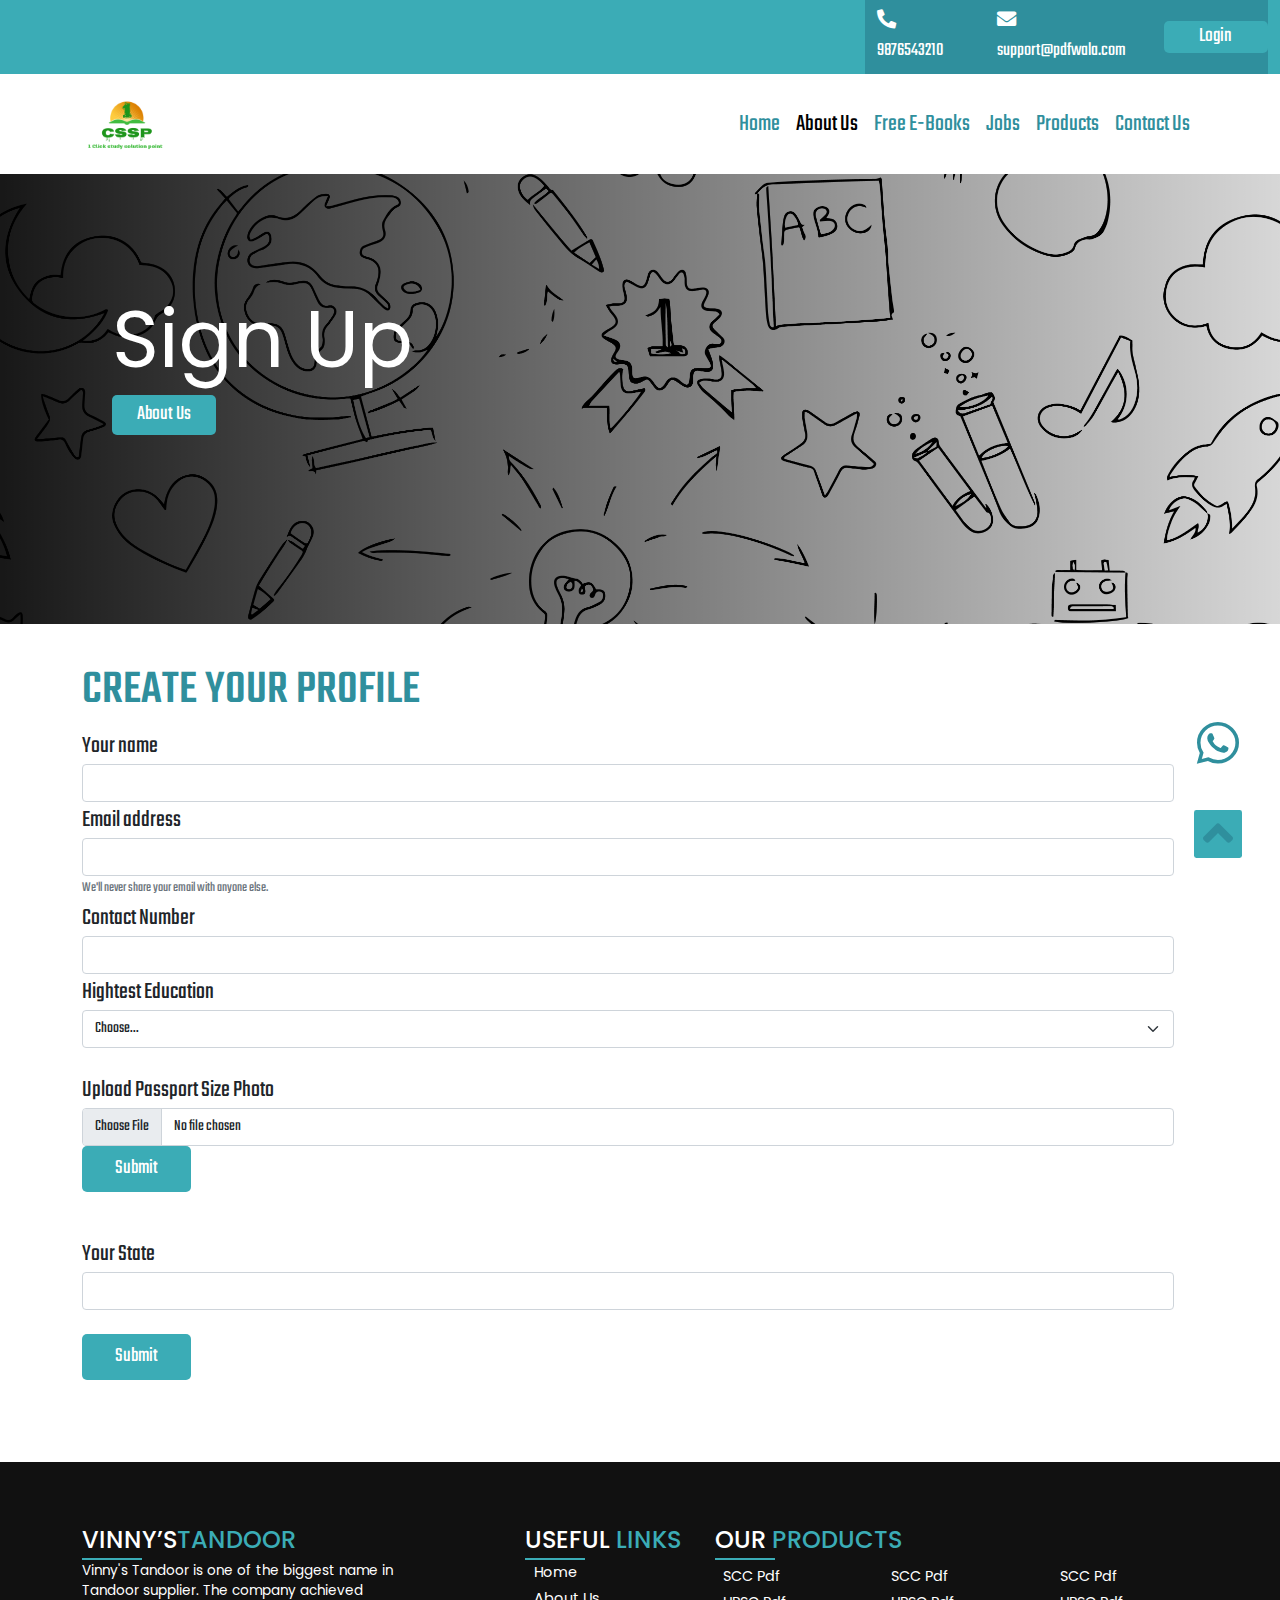
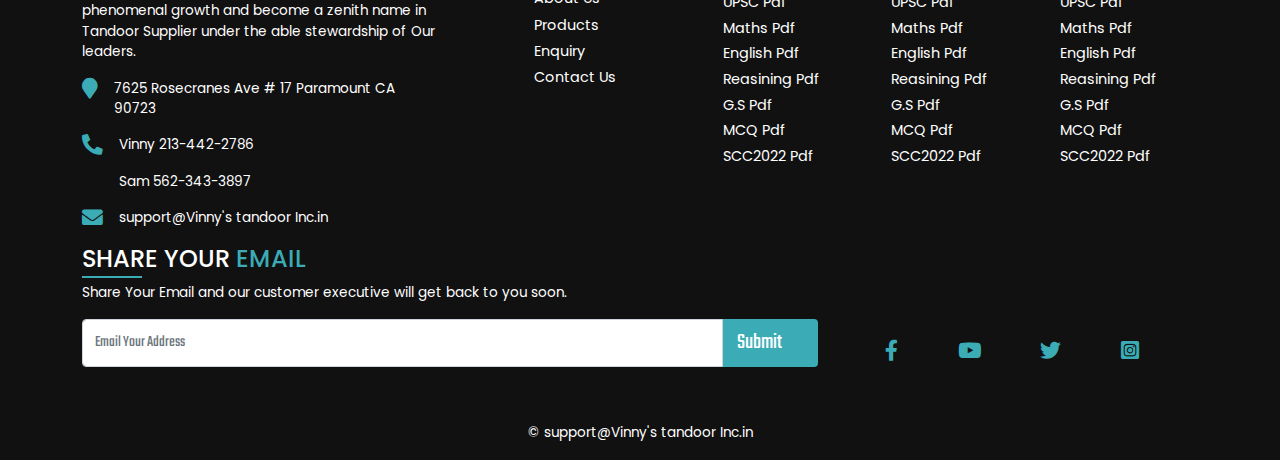
<file: signup.html>
<!DOCTYPE html>
<html lang="en">
<head>
    <meta charset="UTF-8">
    <meta http-equiv="X-UA-Compatible" content="IE=edge">
    <meta name="viewport" content="width=device-width, initial-scale=1.0">
    <title>Welcome To TandoorWala</title>
    <!-- bootstrap -->
    <link rel="stylesheet" href="css/bootstrap.min.css">

    <!-- css  -->
    <link rel="stylesheet" href="css/style.css">
    <link rel="stylesheet" href="css/signup.css">
    <link rel="stylesheet" href="css/responsive.css">


    <!-- fontawesome  -->
    <link rel="stylesheet" href="./css/all.css">

    <style>@import url('https://fonts.googleapis.com/css2?family=Teko:wght@300;400;500;600;700&display=swap');</style>
    <style>@import url('https://fonts.googleapis.com/css2?family=Poppins:ital,wght@0,100;0,200;0,300;0,400;0,500;0,600;0,700;0,800;0,900;1,100;1,200;1,300;1,400;1,500;1,600;1,700;1,800;1,900&display=swap');</style>

</head>
<body>
    <button class="btn-anchor d-flex justify-content-center align-item-center">
        <a href="#header">
            <i class="fas up-btn fa-angle-up"></i>
        </a>
    </button>
    <button class="btn-whatsapp d-flex justify-content-center align-item-center">
        <a>
            <!-- <i class="fas up-btn fa-angle-up"></i> -->
            <i class="fab fa-whatsapp"></i>
        </a>
    </button>
        <!-- header starts here  -->
        <header id="header">
            <div class="container-fluid">
                <div class="row top-line">
                    <div class="col-xl-8 col-lg-8">

                    </div>

                    <div class=" col-xl-4 col-lg-4 strip ">
                        
                        <div class="right d-flex justify-content-evenly align-items-center">
                            <span><i class="fas fa-phone-alt"></i>9876543210</span> 
                        
                            <span><i class="fas fa-envelope"></i>support@pdfwala.com</span>
                            <a href="signup.html"> <button class="btn btn-2">Login</button> </a>

                        </div>
                        
                    </div>

                </div> 
            </div>
    
            <nav class="navbar navbar-expand-lg navbar-light">
                <div class="container">
                    <a class="navbar-brand" href="index.html">
                        <!-- Vinny's<span>Tandoor</span> -->
                        <img class="img-fluid" src="./images/logo-1.png" alt="Logo" >
                    </a>
                    <button class="navbar-toggler" type="button" data-bs-toggle="collapse" data-bs-target="#navbarSupportedContent" aria-controls="navbarSupportedContent" aria-expanded="false" aria-label="Toggle navigation">
                        <!-- <span class="navbar-toggler-icon"></span> -->
                        <i class="fas fa-bars"></i>
                    </button>
                    <div class="collapse navbar-collapse" id="navbarSupportedContent">
                        <ul class="navbar-nav ms-auto mb-2 mb-lg-0">
                            <li class="nav-item">
                                <a class="nav-link" aria-current="page" href="index.html">Home</a>
                            </li>
                            <li class="nav-item">
                                <a class="nav-link active" href="about.html">About Us</a>
                            </li>
    
                            <li class="nav-item">
                                <a class="nav-link" href="free-e-books.html">Free E-Books</a>
                            </li>
                            <li class="nav-item">
                                <a class="nav-link" href="jobs.html">Jobs</a>
                            </li>
                            <li class="nav-item">
                                <a class="nav-link" href="products.html">Products</a>
                            </li>
                            <li class="nav-item">
                                <a class="nav-link" href="contact.html">Contact Us</a>
                            </li>
                        </ul>
                    </div>
                </div>
            </nav>
        </header>
        <!-- header ends here -->
        <!-- banner start here  -->
        <div class="banner">
            <div class="container-fluid">
                <div class="row ban">
                    <div class="col-lg-7">
                        <p class="title1"></p>
                        <p class="title">Sign Up</p>
                        <p class="p"> </p>
                        <a href="#about"> <button class="btn">About Us</button></a>
                    </div>
                    <div class="col-lg-5">
                        
                    </div>
                </div>
            </div>

        </div>
        <!-- banner ends here  -->
        <!-- signup starts here  -->
        <div class="signup">
            <div class="container">
                <div class="row">
                    <div class="row">
                        <div class="col-lg-12">
                            <div class="top ">
                                <h2> Create Your Profile</h2>
                                <!-- <h5>Feel Free To Contact us. We are there for you. </h5> -->
                            </div>
                        </div>
                    </div>
                    <div class="row">

                        <form>
                            <div class="form-group">
                                <label for="InputName">Your name</label>
                                <input type="email" class="form-control" id="Inputname" aria-describedby="emailHelp" >
                            </div>
                            <!-- <br> -->
                            <div class="form-group">
                                <label for="InputEmail">Email address</label>
                                <input type="email" class="form-control" id="InputEmail" aria-describedby="emailHelp" >
                                <small id="emailHelp" class="form-text text-muted">We'll never share your email with anyone else.</small>
                            </div>
                            <div class="form-group">
                                <label for="Inputsubject">Contact Number</label>
                                <input type="email" class="form-control" id="Inputcontact" aria-describedby="emailHelp" >
                            </div>
                            <!-- <br> -->
                            <div class="form-group">
                                <label for="InputName">Hightest Education</label>
                                
                                <!-- <label class="input-group-text" for="inputGroupSelect01">Options</label> -->
                                <select class="form-select" id="inputGroupSelect01">
                                    <option selected>Choose...</option>
                                    <option value="1">Under Graduate</option>
                                    <option value="2">Graduate</option>
                                    <option value="3">Post Graduate</option>
                                </select>
                            </div>
                            <br>
                            <div class="form-group">
                                <label for="InputEmail">Upload Passport Size Photo</label>
                                
                                <input type="file" class="form-control" id="inputGroupFile04" aria-describedby="inputGroupFileAddon04" aria-label="Upload">
                                
                                <button class="btn btn-2 btn-outline-secondary" type="button" id="inputGroupFileAddon04">Submit</button>
                            </div>
   
                            
                     
                            <div class="form-group">
                                <label for="InputName">Your State</label>
                                <input type="email" class="form-control" id="Inputname" aria-describedby="emailHelp" >
                            </div>
                            
                            <br>
                            <button class="btn btn-1" type="submit" class="btn-primary">Submit</button>
                            
                            
                        </form>
                    </div>

                    </div>
                </div>
            </div>
        </div>
        <!-- signup ends here  -->




        <!-- footer start here  -->
        <footer id="footer">
            <div class="container">
                <div class="row">
                    <div class="col-lg-4  col-md-12   ">
                        <a href="index.html"> <h4>Vinny’s<span>Tandoor</span></h4></a>

                        <p>Vinny's Tandoor is one of the biggest name in Tandoor supplier. The company achieved phenomenal growth and become a zenith name in Tandoor Supplier under the able stewardship of Our leaders.</p>
                        <div class="box d-flex ">
                            <i class="fas fa-map-marker"></i>
                            <p>7625 Rosecranes Ave # 17 Paramount CA 90723
                            </p>
                        </div>
                        <div class="box d-flex">
                            <i class="fas fa-phone-alt"></i>
                            <div class="d-flex flex-column">
                                <p>Vinny 213-442-2786 &nbsp &nbsp </p>
                       
                                <p> Sam 562-343-3897</p>
                            </div>
                        </div>
                        <div class="box d-flex ">
                            <i class="fas fa-envelope"></i>
                            <p>support@Vinny's tandoor Inc.in</p>
                        </div>


    
                    </div>
                    <!-- -->
                    <div class="  col-lg-8 col-md-12">
                        <div class="row">
                            <div class="  offset-lg-1 col-lg-3">
                                <h4>Useful <span>LINKS</span> </h4>
                                <ul>
                                    <a href="index.html"> <li>Home</li> </a>
                                    <a href="about.html"> <li>about us</li> </a>
                                    <a href="products.html"> <li>Products</li> </a>
                                    <a href="enquiry.html"> <li>enquiry</li> </a>
                                    <a href="contact.html"> <li>Contact us</li> </a>
                                </ul>
                            </div>
                            <div class="col-lg-8">
                                <h4>Our<span> Products </span></h4>
                                <div class="row">
                                
                                    <div class="col-lg-4 col-md-4">
                                        <ul>
                                            <a href="products.html"> <li>SCC pdf</li> </a>
                                            <a href="products.html"> <li>UPSC pdf</li> </a>
                                            <a href="products.html"> <li>Maths pdf</li> </a>
                                            <a href="products.html"> <li>English pdf</li> </a>
                                            <a href="products.html"> <li>Reasining pdf</li> </a>
                                            <a href="products.html"> <li>G.S pdf</li> </a>
                                            <a href="products.html"> <li>MCQ pdf</li> </a>
                                            <a href="products.html"> <li>SCC2022 pdf</li> </a>
                                        </ul>
                                    </div>
                                    <div class="col-lg-4 col-md-4">
                                        <ul>
                                            <a href="products.html"> <li>SCC pdf</li> </a>
                                            <a href="products.html"> <li>UPSC pdf</li> </a>
                                            <a href="products.html"> <li>Maths pdf</li> </a>
                                            <a href="products.html"> <li>English pdf</li> </a>
                                            <a href="products.html"> <li>Reasining pdf</li> </a>
                                            <a href="products.html"> <li>G.S pdf</li> </a>
                                            <a href="products.html"> <li>MCQ pdf</li> </a>
                                            <a href="products.html"> <li>SCC2022 pdf</li> </a>
                                        </ul>
                                    </div>
                                    <div class="col-lg-4 col-md-4">
                                        <ul>
                                            <a href="products.html"> <li>SCC pdf</li> </a>
                                            <a href="products.html"> <li>UPSC pdf</li> </a>
                                            <a href="products.html"> <li>Maths pdf</li> </a>
                                            <a href="products.html"> <li>English pdf</li> </a>
                                            <a href="products.html"> <li>Reasining pdf</li> </a>
                                            <a href="products.html"> <li>G.S pdf</li> </a>
                                            <a href="products.html"> <li>MCQ pdf</li> </a>
                                            <a href="products.html"> <li>SCC2022 pdf</li> </a>
                                        </ul>
                                    </div>
                                </div>
                            </div>
                        </div>
                        <div class="row">
                            
                        </div>
                    </div>
                </div>
                <div class="row">
                    <div class="col-lg-8  col-md-12 col-sm-12   ">
                        <h4>Share Your <span> Email</span></h4>
                        <p> Share Your Email and our customer executive will get back to you soon.</p>
                        <div class="row">
                            <form action="">
                                <div class="form-group input-group">
                                    <input type="email" class="form-control" id="InputEmail" aria-describedby="emailHelp" placeholder="Email Your Address" >
                                    <span type="submit" class="input-group-text">Submit</span>
                             
                                </div>
                            </form>
                        </div>
                    </div>
                    <div class=" col-lg-4 social right d-flex justify-content-evenly align-items-end">
                        <a href="#"> <i class="fab fa-facebook-f"></i></a>
                        <a href="#"> <i class="fab fa-youtube"></i></a>
                        <a href="#"> <i class="fab fa-twitter"></i></a>
                        <a href="#"> <i class="fab fa-instagram-square"></i></a>
                    </div>
                </div>
                <div class="row">
                    <div class="col-lg-12">
                        <div class="copy-right d-flex justify-content-center">
                            <p>&copy; support@Vinny's tandoor Inc.in</p>
                        </div>
                    </div>
                </div>
            </div>
        </footer>
        <!-- footer ends here  -->


    <!-- js links  -->
    <script src="js/bootstrap.min.js"></script>
    <script src="js/jquery.min.js"></script>
</body>
</html>
</file>
<file: css/style.css>
*{
    margin: 0;
    padding: 0;
    box-sizing: border-box;
    --primary:#3BACB6;
    --secondary:#2F8F9D;
    --black:#111111;
    font-family: 'Teko', sans-serif; 
    /* font-family: 'Poppins', sans-serif;    */

}
html {
    scroll-behavior: smooth;
}

body{
    /* background-color: palevioletred; */
}

a{
    text-decoration: none !important;
    border: none;
    outline: none;
    color: white;
}
a:hover{
    color: white;

}
.btn-anchor{
    background-color: var(--primary);
    margin: 0;
    width: 3rem;
    height: 3rem;
    /* padding: .7rem; */
    color: var(--secondary);
    border-radius: 5%;
    position: absolute;
    top: 90%;
    right: 3%;
    position: fixed;
    z-index: 1;
    border: none;
    display: inline-block;
    align-items: center;
}
.btn-anchor .up-btn{
    font-size: 3rem;
    color: var(--secondary);
}
.btn-whatsapp{
    /* background-color: var(--primary); */
    background: none;
    margin: 0;
    width: 3rem;
    height: 3rem;
    /* padding: .7rem; */
    color: var(--secondary);
    border-radius: 5%;
    position: absolute;
    top: 80%;
    right: 3%;
    position: fixed;
    z-index: 1;
    border: none;
    display: inline-block;
    align-items: center;
}
.btn-whatsapp i{
    font-size: 3rem;
    color: var(--secondary);
}

/* 
.btn-anchor i:hover{
    color: var(--primary);
    background-color: var(--secondary);
} */


.btn{
    min-width: 6.5rem;
    /* height: 2.5rem;  */
    padding: .7% 3%;
    border: none;
    outline: none;
    background-color: var(--primary);
    color: white;
    margin-right: 2%;
    margin-bottom: 4%;
    font-size: 1.3rem;
    border-radius: 5px;
    transition: 0.3s ease-in;
}
.btn:hover{
    background-color: white;
    color: var(--secondary);
    box-shadow: 0px 0px 20px rgb(0 0 0 / 10%);

}

.btn2{
    background-color: var(--secondary);
    margin-top: 4%;
}

h2{
    font-size: 3rem;
    color: var(--secondary);
    text-transform:uppercase;
}
h3{
    margin-bottom: 0;
    color: var(--secondary);
}
h4{
    font-size: 1.5rem;
    text-transform: uppercase;
    font-family: 'Poppins', sans-serif; 
    margin-bottom: 2%; 
    margin-top: 2%; 
}
h4 span{
    font-size: 1.5rem;
    text-transform: uppercase !important;
    font-family: 'Poppins', sans-serif; 
    margin-bottom: 20px;  
    color: var(--primary);
}
h4::after{
    content: '';
    display: block;
    width: 60px;
    height: 2px;
    background-color: var(--primary);
    top: 3px;
    position: relative;
}
h5{
    color: var(--primary);
}
h6{
    color: var(--primary);
    font-size: 1.8rem;
    font-weight: 500;
}

.sub-p{
    font-size: 1.05rem;
    font-family: 'Poppins', sans-serif; 
    /* text-align: center; */
    /* color: #ff0000; */

}

p{
    font-size: 1rem;
    font-family: 'Poppins', sans-serif; 

    
}
.p1{
    font-size: .8rem;
    font-weight: 400;
    font-family: 'Poppins', sans-serif; 

    
}
.material{
    font-size: 1.3rem;
    font-weight: 300;
    color: gray;
}

.active{
    color: black !important;

}


.sub-title{
    color: var(--primary);
    font-size:1.3rem ;
    font-family: 'Poppins', sans-serif;
    margin: 0;   
    position: relative;

}
/* .sub-title::after{
    content: '';
    background-color: var(--primary);
    width: 5%;
    height: .1rem;
    display: block;
    bottom: -10%;
    right: 50%;
    position: absolute;
} */


.heading{
    /* background-color: pink; */
    /* text-align: center; */

}

label {
    font-size: 1.5rem;
}




----------------------------------------
----------------------------------------
----------------------------------------
----------------------------------------
----------------------------------------
----------------------------------------



/* header starts from here  */
header{
    background-color: white;
}

header .top-line{
    background-color: var(--primary);
    color: white;
}
header .top-line .right {
    /* width: 100%; */
    background-color: var(--secondary); 
}
header .top-line .right span{
    font-size: 1.2rem;
    display: inline;
    /* background-color: var(--secondary); */
    padding: 2% 3%;
}

header .top-line button{
    margin-bottom: 0;
}

header .fas{
    margin-right: 1rem;
}

.navbar-brand{
    font-size: 2rem;
}

.navbar-brand span{
    color: var(--primary);
}
.navbar-brand img{
    width: 90px;

}

.navbar-light .navbar-nav .nav-link {
    color: var(--secondary);
    font-size: 1.5rem;
}
.navbar-light .navbar-nav .nav-link:hover {
    color: var(--primary);
}
.navbar-light .navbar-nav .nav-link:active{
    color: var(--primary);
}

.navbar-expand-lg {
    padding: 0;    
}
.navbar-toggler {
    padding: 0;
    margin: 0;
    border: none;
}

/* header ends from here  */
/* banner starts from here  */
.banner{
    width: 100%;
    min-height: 50vh;
    color: white !important;
    background-image: linear-gradient(to left, rgba(0,0,0,0.1),rgba(0,0,0,.9)), url(../images/banner.jpg)  ;
    background-position: center ;
    background-size: cover;
    position: relative;
}


.banner .ban{
    width: 100%;
    /* min-height: 80vh; */
    /* padding: 5% 8%; */
    padding: 10% 8% 3%;
    
}

.banner .ban .title1{
    font-size: 2rem;
    margin: 0;
    color: var(--primary);
}
.banner .ban .title{
    font-size: 5rem;
    line-height: 5rem;
}
.banner .ban .p{
    font-size: 1rem;
    font-weight: 300;
    font-family: 'Poppins', sans-serif;
    /* line-height: 5rem; */
}

.banner .img-box{
    width: 50%;
    /* background-color: red; */
}

.banner .img-box img{
    width: 50%;
    position: absolute;
    bottom: 0;
}


/* banner ends from here  */




/* about start from here  */
.about{
    padding: 5%;
}

.about .sub-p{
    font-size: 1.2rem;
}
.about .left{
    /* background-color: pink; */
    z-index: 0;
    /* position: relative; */


}

.about .left .img-box{
    /* width: 80%; */
    /* border: 2px solid var(--primary); */
    /* background-color: greenyellow; */
    display: flex;
    align-items: center;
    justify-content: center;
    position: relative;
    padding: 3%;

}


.about .left img{
    margin: 0 auto;
    width: 55%;
    /* height: 65%; */
    z-index: 2;
    transition: 1s;

}
.about:hover img{
    transform: scale(1.05);
}
.about .left .deco1{
    /* background-color: var(--primary); */
    border: .6rem solid var(--primary);
    width: 60%;
    height: 55%;
    position: absolute;
    top: 15%;
    left: 0%;

}
.about .left .deco2{
    /* background-color: var(--primary); */
    border: .6rem solid var(--primary);
    width: 60%;
    height: 55%;
    position: absolute;
    top: 30%;
    right: 0%;
    z-index: 1;

}




.about .right span{
    display: block;
    color: var(--secondary);
    font-size: 1.6rem;
    margin-left: 2rem;
}
.about .right span::before{
    content: '';
    background-color: var(--primary);
    width: 1.5rem;
    height: .2rem;
    display: block;
    top: 1.2rem;
    right: 2rem;
    position: relative;
    /* position: absolute; */
}

/* about ends from here  */









/* products-2 starts from here  */

.products{
    padding: 5% 0;
    position: relative;
}
.products .box{
    width: 100%;
    /* height: 18rem; */
    margin-bottom: 12%;
    /* position: relative; */
    overflow: hidden;
    background-color: white;
    box-shadow: 0px 0px 10px rgb(0 0 0 / 10%);

}
.products .box:hover{
    box-shadow: 0px 0px 20px rgb(0 0 0 / 10%);


}
.products .box:hover img{
    transform: scale(1.15);
}



.products h3{
    font-size: 1.3rem;
    color: var(--text-color-primary) !important;
}
.products p{
    color: var(--text-color-primary);
}
.border-radius{
    border-radius: 100%;
}
.products .img-box{
    /* width: 100%; */
    overflow: hidden;

}
.products img{
    width: 65%;;
    height: 20rem;
    transition: .3s ease-in-out;
    padding: 5%;
}

.products .box:hover img{
    transform: scale(1.1);
}

.products .box .text-box{
    width: 100%;
    padding:5% 5%;
    /* position: absolute; */
    color: var(--text-color-secondary);
    /* bottom: -2%; */
    /* background-image: linear-gradient(to bottom, rgba(0,0,0,0),rgba(0,0,0,.2)); */

}
.products .box .text{
    width: 100%;
    /* left: 32%; */
    padding: 35% 25%;
    background-image: none;

}
.products .box .text h3{
    font-family: var(--font-family-secondary);
    font-size: 4rem;
    font-weight: 300;

}
.products .box h3{
    color: white;
}
.products .box span .fas{
    font-size: .7rem;
    color: var(--primary);


}


.products .button{
    margin-top: 5%;
    margin-bottom: 0;
}


/* enquiry starts from here  */
.enquiry-strip{
    width: 100%;
    /* height: 20vh; */
    background-color: var(--secondary);
    color: white;
    padding: 3% 0;
    margin: 2% 0;
    text-align: center  ;
}
.enquiry-strip h2{
    color: white;
}

/* enquiry end from here  */



/* Footer ends from here  */
footer{
    background-color: var(--black);
    color: white;
    padding: 5% 5% 0% 5%;
}
footer h4{
    margin: 0 0 1% 0;
}

footer p{
    font-size: .85rem;
    font-family : 'Poppins', sans-serif;   
    
}
footer ul {
    padding-left: 5%;
}
footer ul li{
    text-decoration: none;
    list-style: none;
    color: white;
    font-family : 'Poppins', sans-serif;   
    font-size: .9rem;
    font-weight: 400;
    margin: 3% 0;
    text-transform: capitalize;

}
footer ul li:hover{
    color: var(--primary);

}

footer .fas{
    margin-right: 1rem;
    font-size: 1.3rem;
    color: var(--primary);
}
footer .social {
    margin: 5% 0 0;
}
footer .social .fab{
    margin-right: 1rem;
    font-size: 1.3rem;
    color: var(--primary);
}
footer .social .fab:hover{
    color: white;
}
footer form input{
    width: 8rem;
}

footer .input-group-text{
     font-size: 1.4rem;
    background-color: var(--primary);
    color: white;
    border: none;
    outline: none;
    min-width: 6rem;
    text-align: center;
    padding: 1% 2%;

}
footer .input-group-text:hover{
    background-color: white;
    color: var(--secondary);
    box-shadow: 0px 0px 20px rgb(0 0 0 / 10%);

}


footer button:hover{
    background-color: white;
    color: var(--secondary);
    box-shadow: 0px 0px 20px rgb(0 0 0 / 10%);

}


footer .copy-right{
    margin-top: 5%;
}
/* Footer starts from here  */


/* .pro-list starts from here  */

.pro-list{
    /* background-color: var(--primary); */
}
.pro-list h3{
    background-color: var(--primary);
    color: white;
    padding: 3% 4%;
    font-size: 1.5rem;

}
.pro-list ul{
    list-style: none;
    padding: 0;
}
.pro-list ul li{
    background-color: var(--primary);
    color: white;
    padding: 1% 5%;
    margin: 1% 0;
    font-size: 1.2rem;
    font-weight: 600;
    position: relative;
    transition: 0.3s all ease-in-out;
    
}
.pro-list .fas{
    position: absolute;
    top: 20%;
    right: 5%;
}

.pro-list ul li:hover{
    background-color: var(--secondary);
    color: var(--primary-2);
}

/* .pro-list ends here  */



/* .ser-list starts from here  */

.ser-list{
    margin: 5% 0;
    /* background-color: var(--primary); */
}
.ser-list h3{
    background-color: var(--primary);
    color: white;
    padding: 3% 4%;
    font-size: 1.5rem;

}
.ser-list ul{
    list-style: none;
    padding: 0;
}
.ser-list ul li{
    background-color: var(--primary);
    color: white;
    padding: 1% 5%;
    margin: 1% 0;
    font-size: 1.2rem;
    font-weight: 600;
    position: relative;
    transition: 0.3s all ease-in-out;
    
}
.ser-list .fas{
    position: absolute;
    top: 20%;
    right: 5%;
}

.ser-list ul li:hover{
    background-color: var(--secondary);
    color: var(--primary-2);
}

/* .ser-list ends here  */
</file>
<file: css/responsive.css>
@media only screen and (max-width:1400px){

    .about .left .img-box{
        width: 90%;
    }

}

@media only screen and (max-width:1024px){
    .products .box{
        height: 29rem;
    }


}  
@media only screen and (max-width:990px){
    /* header starts from here  */
    header .top-line{
        display: none;
    }

    /* header starts from here  */
    
}
@media only screen and (max-width:769px){
    /* banner starts from here  */
    .banner .ban .title{
        font-size: 3rem;
        line-height: 3rem;
        /* color: black; */
    }
    /* banner ends from here  */

    /* about starts from here     */
    
    .about .left .img-box{
        width: 80%;
        /* height: 25rem; */
    }
    .about .right .sub-title::after{
        display: none;

    }
    /* about starts from here     */
        /* products starts from here  */
        .products .box{
            height: 26rem;
            /* background-color: red; */
        }
        /* .products .box .img-box{
            height: 15rem;
        }  */
        /* products ends from here  */


}

@media only screen and (max-width:575px){
    h2{
        font-size: 2.1rem;
    }
    .btn-anchor{
        width: 2rem;
        height: 2rem;
    }
    .btn-anchor .up-btn{
        font-size: 2rem;
    }

    /* banner starts from here  */
    .banner .ban{
        padding: 30% 2% 1%;
        width: 90%;
    }
    .banner .ban .title1{
        font-size: 1.2rem;

    }
    .banner .ban .title{
        font-size: 2.3rem;
        line-height: 3rem;
        /* color: black; */
    }
    .banner .ban .p{
        font-size: .9rem ;
        /* color: black ; */
    }
    /* banner ends from here  */
    
    /* about start from here  */
        
    .about .left .img-box{
    
        display: flex;
        align-items: center;
        justify-content: center;
        position: relative;
        /* padding: 3%; */
    
    }
    
    .about .left img{
        width: 140%;
    }
    
    .about .left .deco1{
        border: .6rem solid var(--primary);
        width: 60%;
        height: 55%;
        top: 10%;
        left: -7%;
    
    }
    .about .left .deco2{
        border: .6rem solid var(--primary);
        width: 60%;
        height: 60%;
        top: 30%;
        right: -7%;
    
    }
    
    
    .about .right .sub-title::after{
        display: none;
    
    }
    /* about ends from here  */
    /* products starts from here  */
    .products .box{
        height: 35rem;
    }
    .products .box .img-box{
        height: 20rem;
    } 





    footer .input-group-text{
        padding: 0% 8%; 



    }
    
}
@media only screen and (max-width:375px){


    .banner .ban{
        padding: 40% 2% 1%;
    }
    /* products starts from here  */
    .products .box{
        height: 30rem;
        /* background-color: red; */
    }
    .products .box .img-box{
        height: 15rem;
    } 
    /* products ends from here  */


}
</file>
<file: css/about.css>
.banner{
    width: 100%;
    min-height: 50vh;
    color: white !important;
    background-image: linear-gradient(to left, rgba(0,0,0,0.1),rgba(0,0,0,.9)), url(../images/banner.jpg)  ;
    background-position: center ;
    background-size: cover;
}
.about .left {
    padding: 3% 0;
}

.about .left .img-box{
    position: relative;
    padding: 3% 0;
    /* background-color: forestgreen; */
}

.about .left img{
    margin: 5% auto;
    width: 80%;
    /* height: 65%; */
    z-index: 2;
    transition: 1s;

}
.about:hover img{
    transform: scale(1.05);
}
.about .left .deco1{
    /* background-color: var(--primary); */
    border: .6rem solid var(--primary);
    width: 60%;
    height: 55%;
    position: absolute;
    top:0%;
    left: 0%;

}
.about .left .deco2{
    /* background-color: var(--primary); */
    border: .6rem solid var(--primary);
    width: 60%;
    height: 55%;
    position: absolute;
    top: 45%;
    right: 0%;
    z-index: 1;

}
</file>
<file: css/contact.css>
.banner{
    width: 100%;
    min-height: 50vh;
    color: white !important;
    background-image: linear-gradient(to left, rgba(0,0,0,0.1),rgba(0,0,0,.9)), url(../images/banner.jpg)  ;
    background-position: center ;
    background-size: cover;
}

.contact{
    padding: 3% 0;
}
.contact .fas{
    margin-right: 1rem;
    font-size: 1.2rem;
    color: var(--primary);
}

.contact .enquiry2{
    background-color: var(--primary);
    color: var(--secondary);
    padding: 5%;
}

.contact .enquiry2  h6{
    color: var(--secondary);
}
.contact .bottom{
    background-color: var(--secondary);
    color: white;
    padding: 8% 5%; 
}

@media only screen and (max-width:990px){

}
</file>
<file: css/products.css>
.banner{
    width: 100%;
    min-height: 50vh;
    color: white !important;
    background-image: linear-gradient(to left, rgba(0,0,0,0.1),rgba(0,0,0,.9)), url(../images/banner.jpg)  ;
    background-position: center ;
    background-size: cover;
}


/* products-2 starts from here  */

.products{
    padding: 5% 0;
    position: relative;
}
.products .box{
    width: 100%;
    /* height: 18rem; */
    margin-bottom: 12%;
    /* position: relative; */
    overflow: hidden;
    background-color: white;
    box-shadow: 0px 0px 10px rgb(0 0 0 / 10%);

}
.products .box:hover{
    box-shadow: 0px 0px 20px rgb(0 0 0 / 10%);


}
.products .box:hover img{
    transform: scale(1.15);
}



.products h3{
    font-size: 1.3rem;
    color: var(--text-color-primary) !important;
}
.products p{
    color: var(--text-color-primary);
}
.border-radius{
    border-radius: 100%;
}
.products .img-box{
    /* width: 100%; */
    overflow: hidden;

}
.products img{
    width: 65%;;
    height: 20rem;
    transition: .3s ease-in-out;
    padding: 5%;
}

.products .box:hover img{
    transform: scale(1.1);
}

.products .box .text-box{
    width: 100%;
    padding:5% 5%;
    /* position: absolute; */
    color: var(--text-color-secondary);
    /* bottom: -2%; */
    /* background-image: linear-gradient(to bottom, rgba(0,0,0,0),rgba(0,0,0,.2)); */

}
.products .box .text{
    width: 100%;
    /* left: 32%; */
    padding: 35% 25%;
    background-image: none;

}
.products .box .text h3{
    font-family: var(--font-family-secondary);
    font-size: 4rem;
    font-weight: 300;

}
.products .box h3{
    color: white;
}
.products .box span .fas{
    font-size: .7rem;
    color: var(--primary);


}


.products .button{
    margin-top: 5%;
    margin-bottom: 0;
}
</file>
<file: css/jobs.css>
.banner{
    width: 100%;
    min-height: 50vh;
    color: white !important;
    background-image: linear-gradient(to left, rgba(0,0,0,0.1),rgba(0,0,0,.9)), url(../images/banner.jpg)  ;
    background-position: center ;
    background-size: cover;
}
.jobs{
    padding: 5% 0;

}
.jobs ul{
    text-align: center;
    /* align-items: center; */
}
</file>
<file: css/signup.css>
.signup{
    padding: 3% 0;
}
</file>
